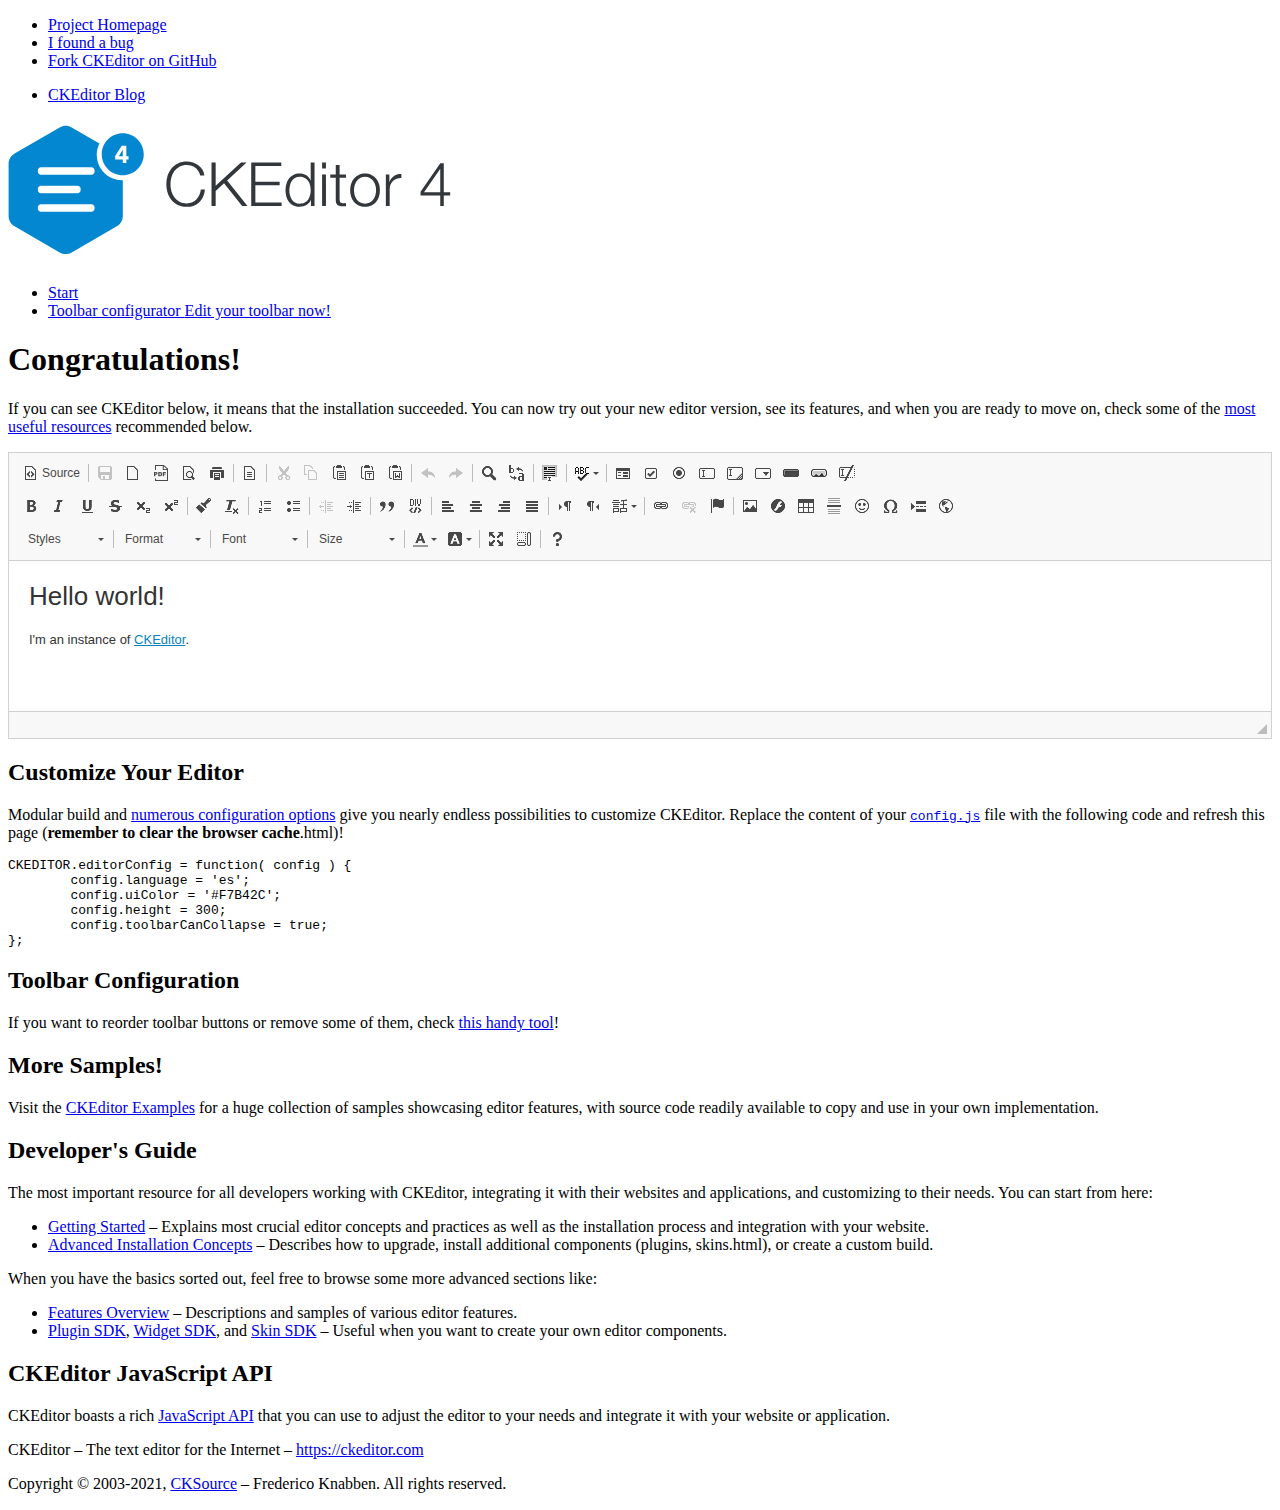
<file: dashboard/assets/js/ckeditor/samples/index.html>
<!DOCTYPE html>
<!--
Copyright (c) 2003-2021, CKSource - Frederico Knabben. All rights reserved.
For licensing, see LICENSE.md or https://ckeditor.com/legal/ckeditor-oss-license
-->
<html lang="en">
<head>
	<meta charset="utf-8">
	<title>CKEditor Sample</title>
	<script src="../ckeditor.js"></script>
	<script src="js/sample.js"></script>
	<!-- <link rel="stylesheet" href="css/samples.css"> -->
	<!-- <link rel="stylesheet" href="toolbarconfigurator/lib/codemirror/neo.css"> -->
	<meta name="viewport" content="width=device-width,initial-scale=1">
	<meta name="description" content="Try the latest sample of CKEditor 4 and learn more about customizing your WYSIWYG editor with endless possibilities.">
</head>
<body id="main">

<nav class="navigation-a">
	<div class="grid-container">
		<ul class="navigation-a-left grid-width-70">
			<li><a href="https://ckeditor.com/ckeditor-4/">Project Homepage</a></li>
			<li><a href="https://github.com/ckeditor/ckeditor4/issues">I found a bug</a></li>
			<li><a href="https://github.com/ckeditor/ckeditor4" class="icon-pos-right icon-navigation-a-github">Fork CKEditor on GitHub</a></li>
		</ul>
		<ul class="navigation-a-right grid-width-30">
			<li><a href="https://ckeditor.com/blog/">CKEditor Blog</a></li>
		</ul>
	</div>
</nav>

<header class="header-a">
	<div class="grid-container">
		<h1 class="header-a-logo grid-width-30">
			<a href="index.html"><img src="img/logo.svg" onerror="this.src='img/logo.png'; this.onerror=null;" alt="CKEditor Sample"></a>
		</h1>

		<nav class="navigation-b grid-width-70">
			<ul>
				<li><a href="index.html" class="button-a button-a-background">Start</a></li>
				<li><a href="toolbarconfigurator/index.html" class="button-a">Toolbar configurator <span class="balloon-a balloon-a-nw">Edit your toolbar now!</span></a></li>
			</ul>
		</nav>
	</div>
</header>

<main>
	<div class="adjoined-top">
		<div class="grid-container">
			<div class="content grid-width-100">
				<h1>Congratulations!</h1>
				<p>
					If you can see CKEditor below, it means that the installation succeeded.
					You can now try out your new editor version, see its features, and when you are ready to move on, check some of the <a href="#sample-customize">most useful resources</a> recommended below.
				</p>
			</div>
		</div>
	</div>
	<div class="adjoined-bottom">
		<div class="grid-container">
			<div class="grid-width-100">
				<div id="editor">
					<h1>Hello world!</h1>
					<p>I'm an instance of <a href="https://ckeditor.com">CKEditor</a>.</p>
				</div>
			</div>
		</div>
	</div>

	<div class="grid-container">
		<div class="content grid-width-100">
			<section id="sample-customize">
				<h2>Customize Your Editor</h2>
				<p>Modular build and <a href="https://ckeditor.com/docs/ckeditor4/latest/guide/dev_configuration.html">numerous configuration options</a> give you nearly endless possibilities to customize CKEditor. Replace the content of your <code><a href="../config.js">config.js</a></code> file with the following code and refresh this page (<strong>remember to clear the browser cache</strong>.html)!</p>
		<pre class="cm-s-neo CodeMirror"><code><span style="padding-right: 0.1px;"><span class="cm-variable">CKEDITOR</span>.<span class="cm-property">editorConfig</span> <span class="cm-operator">=</span> <span class="cm-keyword">function</span>( <span class="cm-def">config</span> ) {</span>
<span style="padding-right: 0.1px;"><span class="cm-tab">	</span><span class="cm-variable-2">config</span>.<span class="cm-property">language</span> <span class="cm-operator">=</span> <span class="cm-string">'es'</span>;</span>
<span style="padding-right: 0.1px;"><span class="cm-tab">	</span><span class="cm-variable-2">config</span>.<span class="cm-property">uiColor</span> <span class="cm-operator">=</span> <span class="cm-string">'#F7B42C'</span>;</span>
<span style="padding-right: 0.1px;"><span class="cm-tab">	</span><span class="cm-variable-2">config</span>.<span class="cm-property">height</span> <span class="cm-operator">=</span> <span class="cm-number">300</span>;</span>
<span style="padding-right: 0.1px;"><span class="cm-tab">	</span><span class="cm-variable-2">config</span>.<span class="cm-property">toolbarCanCollapse</span> <span class="cm-operator">=</span> <span class="cm-atom">true</span>;</span>
<span style="padding-right: 0.1px;">};</span></code></pre>
			</section>

			<section>
				<h2>Toolbar Configuration</h2>
				<p>If you want to reorder toolbar buttons or remove some of them, check <a href="toolbarconfigurator/index.html">this handy tool</a>!</p>
			</section>

			<section>
				<h2>More Samples!</h2>
				<p>Visit the <a href="https://ckeditor.com/docs/ckeditor4/latest/examples/index.html">CKEditor Examples</a> for a huge collection of samples showcasing editor features, with source code readily available to copy and use in your own implementation.</p>
			</section>

			<section>
				<h2>Developer's Guide</h2>
				<p>The most important resource for all developers working with CKEditor, integrating it with their websites and applications, and customizing to their needs. You can start from here:</p>
				<ul>
					<li><a href="https://ckeditor.com/docs/ckeditor4/latest/guide/dev_installation.html">Getting Started</a> &ndash; Explains most crucial editor concepts and practices as well as the installation process and integration with your website.</li>
					<li><a href="https://ckeditor.com/docs/ckeditor4/latest/guide/dev_advanced_installation.html">Advanced Installation Concepts</a> &ndash; Describes how to upgrade, install additional components (plugins, skins.html), or create a custom build.</li>
				</ul>
					<p>When you have the basics sorted out, feel free to browse some more advanced sections like:</p>
				<ul>
					<li><a href="https://ckeditor.com/docs/ckeditor4/latest/features/index.html">Features Overview</a> &ndash; Descriptions and samples of various editor features.</li>
					<li><a href="https://ckeditor.com/docs/ckeditor4/latest/guide/plugin_sdk_intro.html">Plugin SDK</a>, <a href="https://ckeditor.com/docs/ckeditor4/latest/guide/widget_sdk_intro.html">Widget SDK</a>, and <a href="https://ckeditor.com/docs/ckeditor4/latest/guide/skin_sdk_intro.html">Skin SDK</a> &ndash; Useful when you want to create your own editor components.</li>
				</ul>
			</section>

			<section>
				<h2>CKEditor JavaScript API</h2>
				<p>CKEditor boasts a rich <a href="https://ckeditor.com/docs/ckeditor4/latest/api/index.html">JavaScript API</a> that you can use to adjust the editor to your needs and integrate it with your website or application.</p>
			</section>
		</div>
	</div>
</main>

<footer class="footer-a grid-container">
	<div class="grid-container">
		<p class="grid-width-100">
			CKEditor &ndash; The text editor for the Internet &ndash; <a class="samples" href="https://ckeditor.com/">https://ckeditor.com</a>
		</p>
		<p class="grid-width-100" id="copy">
			Copyright &copy; 2003-2021, <a class="samples" href="https://cksource.com/">CKSource</a> &ndash; Frederico Knabben. All rights reserved.
		</p>
	</div>
</footer>
<script>
	initSample();
</script>

</body>
</html>
</file>
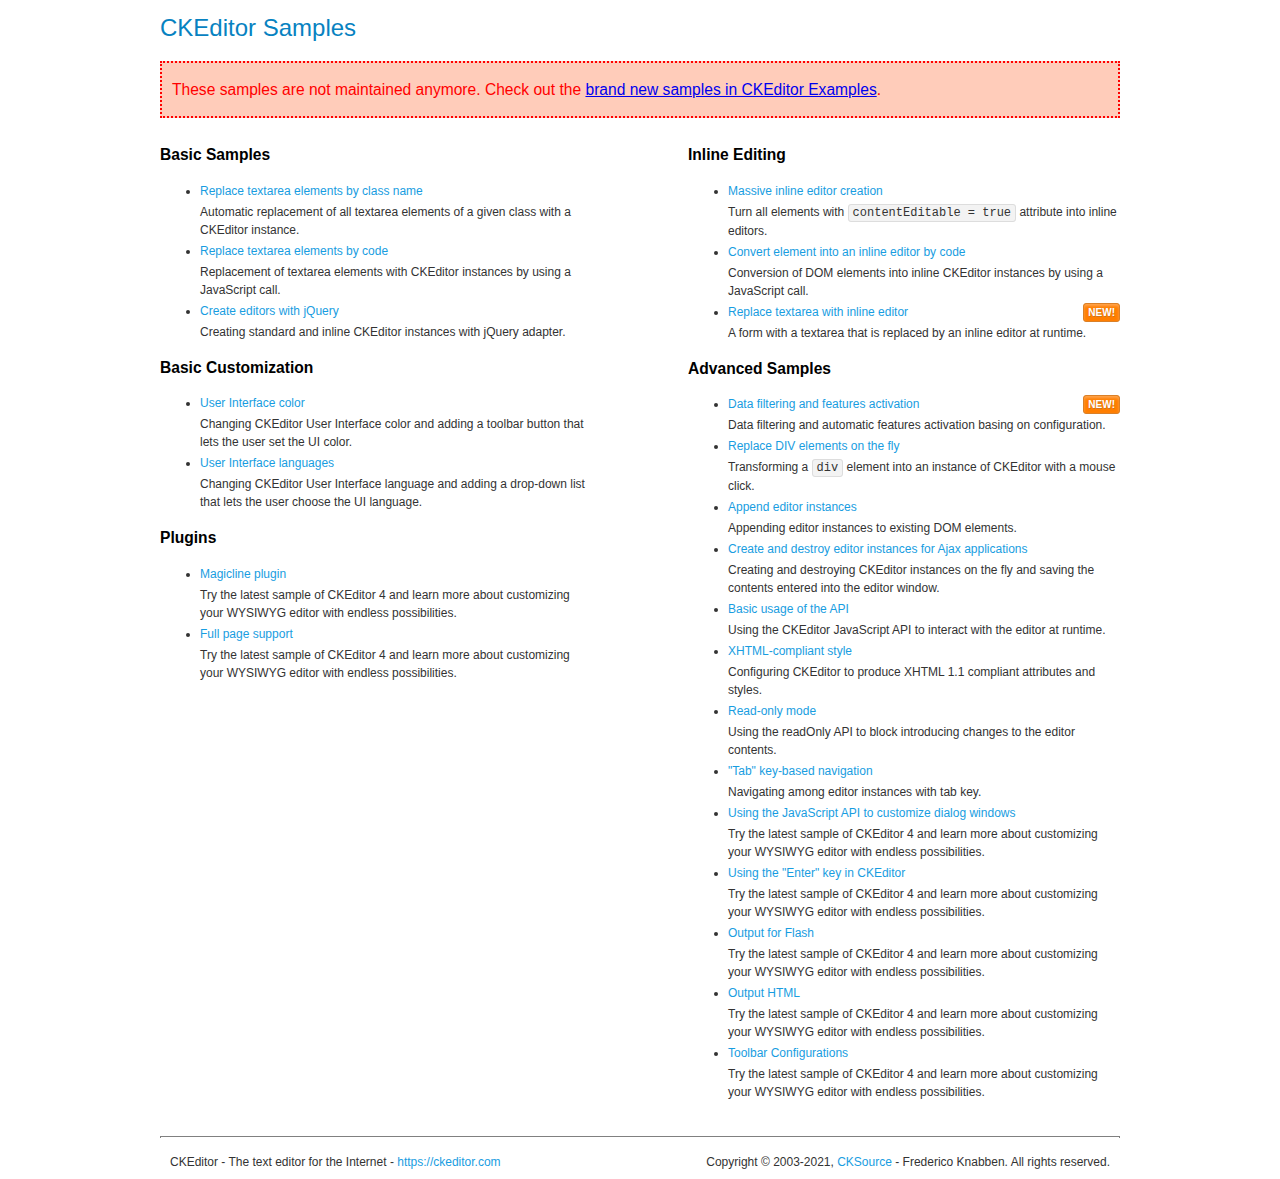
<file: dashboard/assets/js/ckeditor/samples/old/index.html>
<!DOCTYPE html>
<!--
Copyright (c) 2003-2021, CKSource - Frederico Knabben. All rights reserved.
For licensing, see LICENSE.md or https://ckeditor.com/legal/ckeditor-oss-license
-->
<html lang="en">
<head>
	<meta charset="utf-8">
	<title>CKEditor Samples</title>
	<link rel="stylesheet" href="sample.css">
	<meta name="description" content="Try the latest sample of CKEditor 4 and learn more about customizing your WYSIWYG editor with endless possibilities.">
</head>
<body>
	<h1 class="samples">
		CKEditor Samples
	</h1>
	<div class="warning deprecated">
		These samples are not maintained anymore. Check out the <a href="https://ckeditor.com/docs/ckeditor4/latest/examples/index.html">brand new samples in CKEditor Examples</a>.
	</div>
	<div class="twoColumns">
		<div class="twoColumnsLeft">
			<h2 class="samples">
				Basic Samples
			</h2>
			<dl class="samples">
				<dt><a class="samples" href="replacebyclass.html">Replace textarea elements by class name</a></dt>
				<dd>Automatic replacement of all textarea elements of a given class with a CKEditor instance.</dd>

				<dt><a class="samples" href="replacebycode.html">Replace textarea elements by code</a></dt>
				<dd>Replacement of textarea elements with CKEditor instances by using a JavaScript call.</dd>

				<dt><a class="samples" href="jquery.html">Create editors with jQuery</a></dt>
				<dd>Creating standard and inline CKEditor instances with jQuery adapter.</dd>
			</dl>

			<h2 class="samples">
				Basic Customization
			</h2>
			<dl class="samples">
				<dt><a class="samples" href="uicolor.html">User Interface color</a></dt>
				<dd>Changing CKEditor User Interface color and adding a toolbar button that lets the user set the UI color.</dd>

				<dt><a class="samples" href="uilanguages.html">User Interface languages</a></dt>
				<dd>Changing CKEditor User Interface language and adding a drop-down list that lets the user choose the UI language.</dd>
			</dl>


			<h2 class="samples">Plugins</h2>
<dl class="samples">
<dt><a class="samples" href="magicline/magicline.html">Magicline plugin</a></dt>
<dd>Try the latest sample of CKEditor 4 and learn more about customizing your WYSIWYG editor with endless possibilities.</dd>

<dt><a class="samples" href="wysiwygarea/fullpage.html">Full page support</a></dt>
<dd>Try the latest sample of CKEditor 4 and learn more about customizing your WYSIWYG editor with endless possibilities.</dd>
</dl>
		</div>
		<div class="twoColumnsRight">
			<h2 class="samples">
				Inline Editing
			</h2>
			<dl class="samples">
				<dt><a class="samples" href="inlineall.html">Massive inline editor creation</a></dt>
				<dd>Turn all elements with <code>contentEditable = true</code> attribute into inline editors.</dd>

				<dt><a class="samples" href="inlinebycode.html">Convert element into an inline editor by code</a></dt>
				<dd>Conversion of DOM elements into inline CKEditor instances by using a JavaScript call.</dd>

				<dt><a class="samples" href="inlinetextarea.html">Replace textarea with inline editor</a> <span class="new">New!</span></dt>
				<dd>A form with a textarea that is replaced by an inline editor at runtime.</dd>

				
			</dl>

			<h2 class="samples">
				Advanced Samples
			</h2>
			<dl class="samples">
				<dt><a class="samples" href="datafiltering.html">Data filtering and features activation</a> <span class="new">New!</span></dt>
				<dd>Data filtering and automatic features activation basing on configuration.</dd>

				<dt><a class="samples" href="divreplace.html">Replace DIV elements on the fly</a></dt>
				<dd>Transforming a <code>div</code> element into an instance of CKEditor with a mouse click.</dd>

				<dt><a class="samples" href="appendto.html">Append editor instances</a></dt>
				<dd>Appending editor instances to existing DOM elements.</dd>

				<dt><a class="samples" href="ajax.html">Create and destroy editor instances for Ajax applications</a></dt>
				<dd>Creating and destroying CKEditor instances on the fly and saving the contents entered into the editor window.</dd>

				<dt><a class="samples" href="api.html">Basic usage of the API</a></dt>
				<dd>Using the CKEditor JavaScript API to interact with the editor at runtime.</dd>

				<dt><a class="samples" href="xhtmlstyle.html">XHTML-compliant style</a></dt>
				<dd>Configuring CKEditor to produce XHTML 1.1 compliant attributes and styles.</dd>

				<dt><a class="samples" href="readonly.html">Read-only mode</a></dt>
				<dd>Using the readOnly API to block introducing changes to the editor contents.</dd>

				<dt><a class="samples" href="tabindex.html">"Tab" key-based navigation</a></dt>
				<dd>Navigating among editor instances with tab key.</dd>


				
<dt><a class="samples" href="dialog/dialog.html">Using the JavaScript API to customize dialog windows</a></dt>
<dd>Try the latest sample of CKEditor 4 and learn more about customizing your WYSIWYG editor with endless possibilities.</dd>

<dt><a class="samples" href="enterkey/enterkey.html">Using the &quot;Enter&quot; key in CKEditor</a></dt>
<dd>Try the latest sample of CKEditor 4 and learn more about customizing your WYSIWYG editor with endless possibilities.</dd>

<dt><a class="samples" href="htmlwriter/outputforflash.html">Output for Flash</a></dt>
<dd>Try the latest sample of CKEditor 4 and learn more about customizing your WYSIWYG editor with endless possibilities.</dd>

<dt><a class="samples" href="htmlwriter/outputhtml.html">Output HTML</a></dt>
<dd>Try the latest sample of CKEditor 4 and learn more about customizing your WYSIWYG editor with endless possibilities.</dd>

<dt><a class="samples" href="toolbar/toolbar.html">Toolbar Configurations</a></dt>
<dd>Try the latest sample of CKEditor 4 and learn more about customizing your WYSIWYG editor with endless possibilities.</dd>

			</dl>
		</div>
	</div>
	<div id="footer">
		<hr>
		<p>
			CKEditor - The text editor for the Internet - <a class="samples" href="https://ckeditor.com/">https://ckeditor.com</a>
		</p>
		<p id="copy">
			Copyright &copy; 2003-2021, <a class="samples" href="https://cksource.com/">CKSource</a> - Frederico Knabben. All rights reserved.
		</p>
	</div>
</body>
</html>
</file>
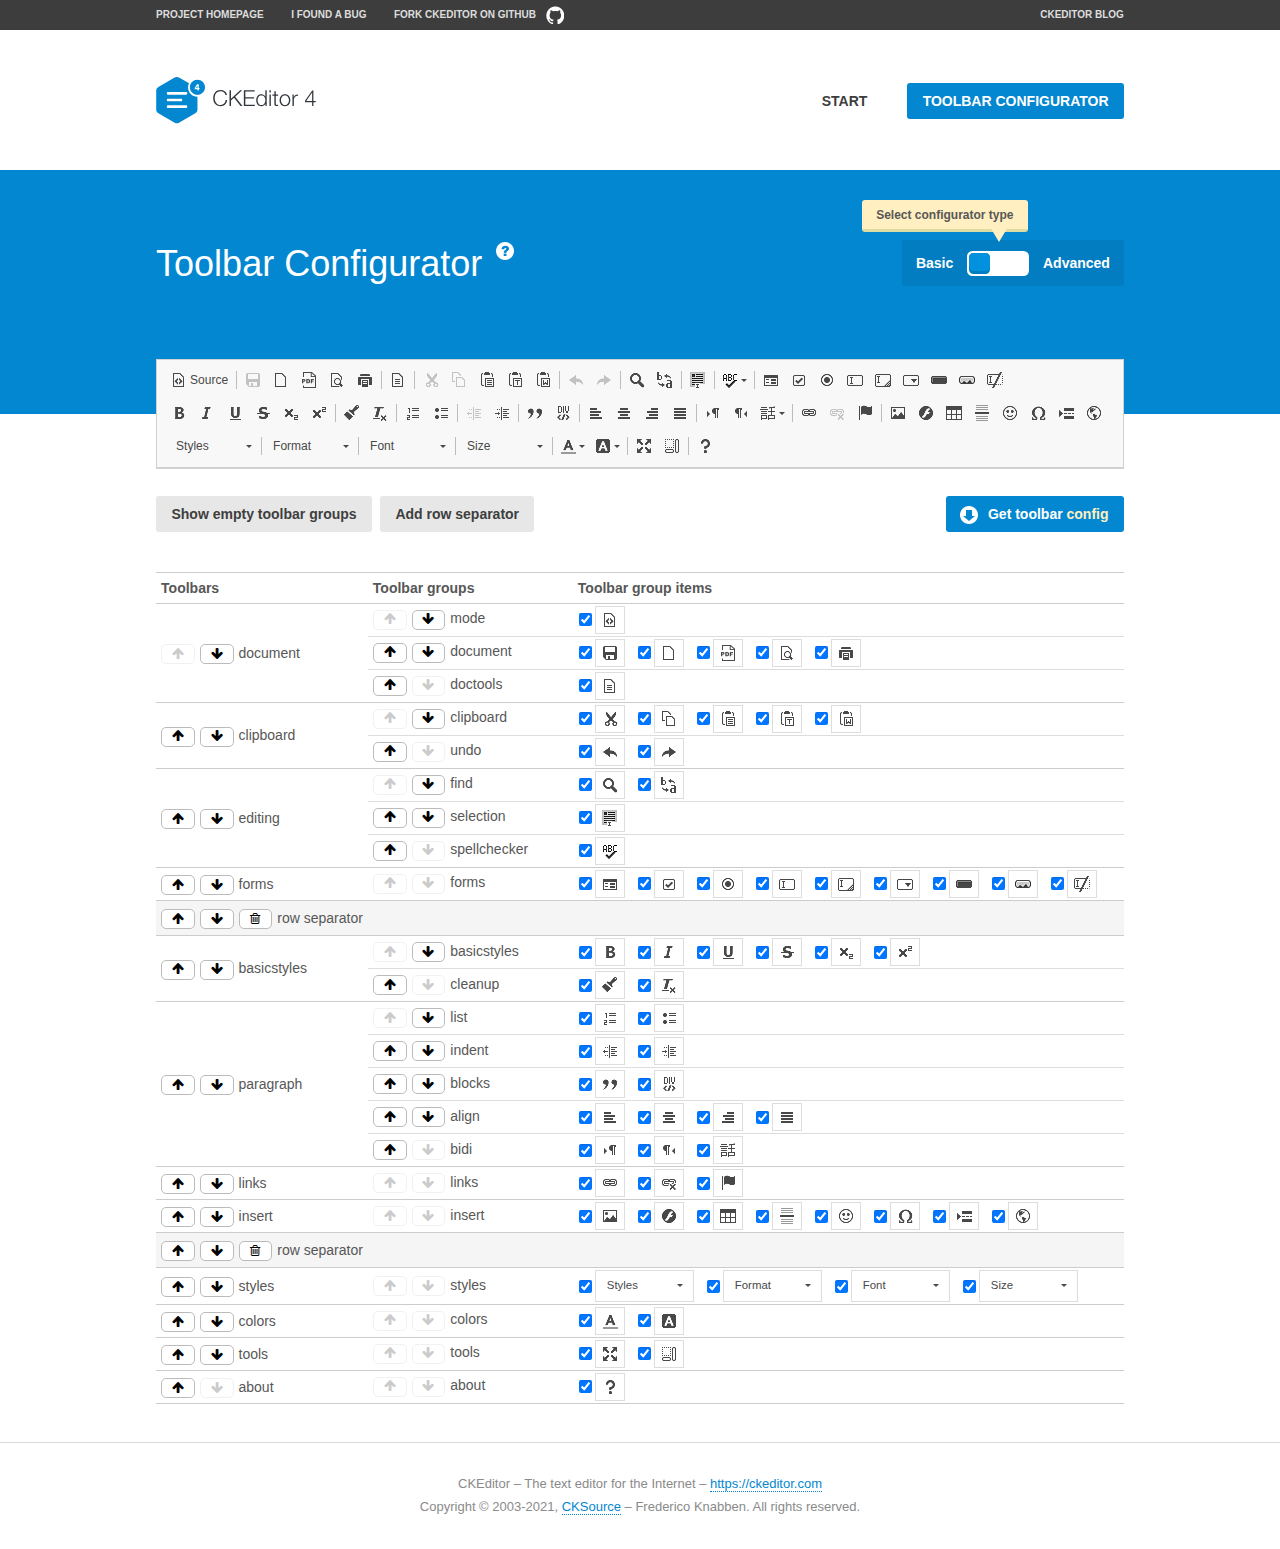
<file: dashboard/assets/js/ckeditor/samples/toolbarconfigurator/index.html>
<!DOCTYPE html>
<!--
Copyright (c) 2003-2021, CKSource - Frederico Knabben. All rights reserved.
For licensing, see LICENSE.md or https://ckeditor.com/legal/ckeditor-oss-license
-->
<!--[if IE 8]><html class="ie8"><![endif]-->
<!--[if gt IE 8]><html><![endif]-->
<!--[if !IE]><!--><html lang="en"><!--<![endif]-->
<head>
	<meta charset="utf-8">
	<title>Toolbar Configurator</title>
	<script src="../../ckeditor.js"></script>
	<script>
		if ( CKEDITOR.env.ie && CKEDITOR.env.version < 9 )
			CKEDITOR.tools.enableHtml5Elements( document );
	</script>
	<link rel="stylesheet" href="lib/codemirror/codemirror.css">
	<link rel="stylesheet" href="lib/codemirror/show-hint.css">
	<link rel="stylesheet" href="lib/codemirror/neo.css">
	<link rel="stylesheet" href="css/fontello.css">
	<link rel="stylesheet" href="../css/samples.css">
	<meta name="description" content="Try the latest sample of CKEditor 4 and learn more about customizing your WYSIWYG editor with endless possibilities.">
</head>
<body id="toolbar">

<nav class="navigation-a">
	<div class="grid-container">
		<ul class="navigation-a-left grid-width-70">
			<li><a href="https://ckeditor.com/ckeditor-4/">Project Homepage</a></li>
			<li><a href="https://github.com/ckeditor/ckeditor4/issues">I found a bug</a></li>
			<li><a href="https://github.com/ckeditor/ckeditor4" class="icon-pos-right icon-navigation-a-github">Fork CKEditor on GitHub</a></li>
		</ul>
		<ul class="navigation-a-right grid-width-30">
			<li><a href="https://ckeditor.com/blog/">CKEditor Blog</a></li>
		</ul>
	</div>
</nav>

<header class="header-a">
	<div class="grid-container">
		<h1 class="header-a-logo grid-width-30">
			<a href="../index.html"><img src="../img/logo.svg" onerror="this.src='../img/logo.png'; this.onerror=null;" alt="CKEditor Logo"></a>
		</h1>
		<nav class="navigation-b grid-width-70">
			<ul>
				<li><a href="../index.html"  class="button-a">Start</a></li>
				<li><a href="index.html"  class="button-a button-a-background">Toolbar configurator</a></li>
			</ul>
		</nav>
	</div>
</header>

<main>
	<div class="adjoined-top">
		<div class="grid-container">
			<div class="content grid-width-100">
				<div class="grid-container-nested">
					<h1 class="grid-width-60">
						Toolbar Configurator
						<a href="#help-content" type="button" title="Configurator help" id="help" class="button-a button-a-background button-a-no-text icon-pos-left icon-question-mark">Help</a>
					</h1>

					<div class="grid-width-40 grid-switch-magic">
						<div class="switch">
							<span class="balloon-a balloon-a-se">Select configurator type</span>
							<input type="radio" name="radio" data-num="1" id="radio-basic" />
							<input type="radio" name="radio" data-num="2" id="radio-advanced" />
							<label data-for="1" for="radio-basic">Basic</label>
							<span class="switch-inner">
								<span class="handler"></span>
							</span>
							<label data-for="2" for="radio-advanced">Advanced</label>
						</div>
					</div>
				</div>
			</div>
		</div>
	</div>
	<div class="adjoined-bottom">
		<div class="grid-container">
			<div class="grid-width-100">
				<div class="editors-container">
					<div id="editor-basic"></div>
					<div id="editor-advanced"></div>
				</div>
			</div>
		</div>
	</div>

	<div class="grid-container configurator">
		<div class="content grid-width-100">
			<div class="configurator">
				<div>
					<div id="toolbarModifierWrapper"></div>
				</div>
			</div>
		</div>
	</div>

	<div id="help-content">
		<div class="grid-container">
			<div class="grid-width-100">
				<h2>What Am I Doing Here?</h2>

				<div class="grid-container grid-container-nested">
					<div class="basic">
						<div class="grid-width-50">
							<p>Arrange <a href="https://ckeditor.com/docs/ckeditor4/latest/api/CKEDITOR_config.html#cfg-toolbarGroups">toolbar groups</a>, toggle <a href="https://ckeditor.com/docs/ckeditor4/latest/api/CKEDITOR_config.html#cfg-removeButtons">button visibility</a> according to your needs and get your toolbar configuration.</p>
							<p>You can replace the content of the <a href="../../config.js"><code>config.js</code></a> file with the generated configuration. If you already set some configuration options you will need to merge both configurations.</p>
						</div>
						<div class="grid-width-50">
							<p>Read more about different ways of <a href="https://ckeditor.com/docs/ckeditor4/latest/guide/dev_configuration.html">setting configuration</a> and do not forget about <strong>clearing browser cache</strong>.</p>
							<p>Arranging toolbar groups is the recommended way of configuring the toolbar, but if you need more freedom you can use the <a href="#advanced">advanced configurator</a>.</p>
						</div>
					</div>
					<div class="advanced" style="display: none;">
						<div class="grid-width-50">
							<p>With this code editor you can edit your <a href="https://ckeditor.com/docs/ckeditor4/latest/api/CKEDITOR_config.html#cfg-toolbar">toolbar configuration</a> live.</p>
							<p>You can replace the content of the <a href="../../config.js"><code>config.js</code></a> file with the generated configuration. If you already set some configuration options you will need to merge both configurations.</p>
						</div>
						<div class="grid-width-50">
							<p>Read more about different ways of <a href="https://ckeditor.com/docs/ckeditor4/latest/guide/dev_configuration.html">setting configuration</a> and do not forget about <strong>clearing browser cache</strong>.</p>
						</div>
					</div>
				</div>

				<p class="grid-container grid-container-nested">
					<button type="button" class="help-content-close grid-width-100 button-a button-a-background">Got it. Let's play!</button>
				</p>
			</div>
		</div>
	</div>
</main>

<footer class="footer-a grid-container">
	<p class="grid-width-100">
		CKEditor &ndash; The text editor for the Internet &ndash; <a class="samples" href="https://ckeditor.com/">https://ckeditor.com</a>
	</p>
	<p class="grid-width-100" id="copy">
		Copyright &copy; 2003-2021, <a class="samples" href="https://cksource.com/">CKSource</a> &ndash; Frederico Knabben. All rights reserved.
	</p>
</footer>

<script src="lib/codemirror/codemirror.js"></script>
<script src="lib/codemirror/javascript.js"></script>
<script src="lib/codemirror/show-hint.js"></script>

<script src="js/fulltoolbareditor.js"></script>
<script src="js/abstracttoolbarmodifier.js"></script>
<script src="js/toolbarmodifier.js"></script>
<script src="js/toolbartextmodifier.js"></script>
<script src="../js/sf.js"></script>

<script>
	( function() {
		'use strict';

		var mode = ( window.location.hash.substr( 1 ) === 'advanced' ) ? 'advanced' : 'basic',
			configuratorSection = CKEDITOR.document.findOne( 'main > .grid-container.configurator' ),
			basicInstruction = CKEDITOR.document.findOne( '#help-content .basic' ),
			advancedInstruction = CKEDITOR.document.findOne( '#help-content .advanced' ),

			// Configurator mode switcher.
			modeSwitchBasic = CKEDITOR.document.getById( 'radio-basic' ),
			modeSwitchAdvanced = CKEDITOR.document.getById( 'radio-advanced' );

		// Initial setup
		function updateSwitcher() {
			if ( mode === 'advanced' ) {
				modeSwitchAdvanced.$.checked = true;
			} else {
				modeSwitchBasic.$.checked = true;
			}
		}

		updateSwitcher();

		CKEDITOR.document.getWindow().on( 'hashchange', function( e ) {
			var hash = window.location.hash.substr( 1 );
			if ( !( hash === 'advanced' || hash === 'basic' ) ) {
				return;
			}
			mode = hash;
			onToolbarsDone( mode );
		} );

		CKEDITOR.document.getWindow().on( 'resize', function() {
			updateToolbar( ( mode === 'basic' ? toolbarModifier : toolbarTextModifier )[ 'editorInstance' ] );
		} );

		function onRefresh( modifier ) {
			modifier = modifier || this;

			if ( mode === 'basic' && modifier instanceof ToolbarConfigurator.ToolbarTextModifier ) {
				return;
			}

			// CodeMirror container becomes visible, so we need to refresh and to avoid rendering problems.
			if ( mode === 'advanced' && modifier instanceof ToolbarConfigurator.ToolbarTextModifier ) {
				modifier.codeContainer.refresh();
			}

			updateToolbar( modifier.editorInstance );
		}

		function updateToolbar( editor ) {
			var editorContainer = editor.container;

			// Not always editor is loaded.
			if ( !editorContainer ) {
				return;
			}

			var displayStyle = editorContainer.getStyle( 'display' );

			editorContainer.setStyle( 'display', 'block' );

			var newHeight = editorContainer.getSize( 'height' );

			var newMarginTop = parseInt( editorContainer.getComputedStyle( 'margin-top' ), 10 );
			newMarginTop = ( isNaN( newMarginTop ) ? 0 : Number( newMarginTop ) );

			var newMarginBottom = parseInt( editorContainer.getComputedStyle( 'margin-bottom' ), 10 );
			newMarginBottom = ( isNaN( newMarginBottom ) ? 0 : Number( newMarginBottom ) );

			var result = newHeight + newMarginTop + newMarginBottom;

			editorContainer.setStyle( 'display', displayStyle );

			editor.container.getAscendant( 'div' ).setStyle( 'height', result + 'px' );
		}

		var toolbarModifier = new ToolbarConfigurator.ToolbarModifier( 'editor-basic' );

		var done = 0;
		toolbarModifier.init( onToolbarInit );
		toolbarModifier.onRefresh = onRefresh;

		CKEDITOR.document.getById( 'toolbarModifierWrapper' ).append( toolbarModifier.mainContainer );

		var toolbarTextModifier = new ToolbarConfigurator.ToolbarTextModifier( 'editor-advanced' );
		toolbarTextModifier.init( onToolbarInit );
		toolbarTextModifier.onRefresh = onRefresh;

		function onToolbarInit() {
			if ( ++done === 2 ) {
				onToolbarsDone();

				positionSticky.watch( CKEDITOR.document.findOne( '.toolbar' ), function() {
					return mode === 'advanced';
				} );
			}
		}

		function onToolbarsDone() {
			if ( mode === 'basic' ) {
				toggleModeBasic( false );
			} else {
				toggleModeAdvanced( false );
			}

			updateSwitcher();

			setTimeout( function() {
				CKEDITOR.document.findOne( '.editors-container' ).addClass( 'active' );
				CKEDITOR.document.findOne( '#toolbarModifierWrapper' ).addClass( 'active' );
			}, 200 );
		}

		CKEDITOR.document.getById( 'toolbarModifierWrapper' ).append( toolbarTextModifier.mainContainer );

		function toogleModeSwitch( onElement, offElement, onModifier, offModifier ) {
			onElement.addClass( 'fancy-button-active' );
			offElement.removeClass( 'fancy-button-active' );

			onModifier.showUI();
			offModifier.hideUI();
		}

		function toggleModeBasic( callOnRefresh ) {
			callOnRefresh = ( callOnRefresh !== false );
			mode = 'basic';
			window.location.hash = '#basic';
			toogleModeSwitch( modeSwitchBasic, modeSwitchAdvanced, toolbarModifier, toolbarTextModifier );

			configuratorSection.removeClass( 'freed-width' );
			basicInstruction.show();
			advancedInstruction.hide();

			callOnRefresh && onRefresh( toolbarModifier );
		}

		function toggleModeAdvanced( callOnRefresh ) {
			callOnRefresh = ( callOnRefresh !== false );
			mode = 'advanced';
			window.location.hash = '#advanced';
			toogleModeSwitch( modeSwitchAdvanced, modeSwitchBasic, toolbarTextModifier, toolbarModifier );

			configuratorSection.addClass( 'freed-width' );
			advancedInstruction.show();
			basicInstruction.hide();

			callOnRefresh && onRefresh( toolbarTextModifier );
		}

		modeSwitchBasic.on( 'click', toggleModeBasic );
		modeSwitchAdvanced.on( 'click', toggleModeAdvanced );

		//
		// Position:sticky for the toolbar.
		//

		// Will make elements behave like they were styled with position:sticky.
		var positionSticky = {
			// Store object: {
			// 		element: CKEDITOR.dom.element, // Element which will float.
			// 		placeholder: CKEDITOR.dom.element, // Placeholder which is place to prevent page bounce.
			// 		isFixed: boolean // Whether element float now.
			// }
			watched: [],

			active: [],

			staticContainer: null,

			init: function() {
				var element = CKEDITOR.dom.element.createFromHtml(
					'<div class="staticContainer">' +
						'<div class="grid-container" >' +
							'<div class="grid-width-100">' +
								'<div class="inner"></div>' +
							'</div>' +
						'</div>' +
					'</div>' );

				this.staticContainer = element.findOne( '.inner' );

				CKEDITOR.document.getBody().append( element );
			},

			watch: function( element, preventFunc ) {
				this.watched.push( {
					element: element,
					placeholder: new CKEDITOR.dom.element( 'div' ),
					isFixed: false,
					preventFunc: preventFunc
				} );
			},

			checkAll: function() {
				for ( var i = 0; i < this.watched.length; i++ ) {
					this.check( this.watched[ i ] );
				}
			},

			check: function( element ) {
				var isFixed = element.isFixed;
				var shouldBeFixed = this.shouldBeFixed( element );

				// Nothing to be done.
				if ( isFixed === shouldBeFixed ) {
					return;
				}

				var placeholder = element.placeholder;

				if ( isFixed ) {
					// Unfixing.

					element.element.insertBefore( placeholder );
					placeholder.remove();

					element.element.removeStyle( 'margin' );

					this.active.splice( CKEDITOR.tools.indexOf( this.active, element ), 1 );

				} else {
					// Fixing.
					placeholder.setStyle( 'width', element.element.getSize( 'width' ) + 'px' );
					placeholder.setStyle( 'height', element.element.getSize( 'height' ) + 'px' );
					placeholder.setStyle( 'margin-bottom', element.element.getComputedStyle( 'margin-bottom' ) );
					placeholder.setStyle( 'display', element.element.getComputedStyle( 'display' ) );
					placeholder.insertAfter( element.element );

					this.staticContainer.append( element.element );

					this.active.push( element );
				}

				element.isFixed = !element.isFixed;
			},

			shouldBeFixed: function( element ) {
				if ( element.preventFunc && element.preventFunc() ) {
					return false;
				}

				// If element is already fixed we are checking it's placeholder.
				var related = ( element.isFixed ? element.placeholder : element.element ),
					clientRect = related.$.getBoundingClientRect(),
					staticHeight = this.staticContainer.getSize('height' ),
					elemHeight = element.element.getSize( 'height' );

				if ( element.isFixed ) {
					return ( clientRect.top + elemHeight < staticHeight );
				} else {
					return ( clientRect.top < staticHeight );
				}
			}
		};

		positionSticky.init();

		CKEDITOR.document.getWindow().on( 'scroll',
			CKEDITOR.tools.eventsBuffer( 100, positionSticky.checkAll, positionSticky ).input
		);

		// Make the toolbar sticky.
		positionSticky.watch( CKEDITOR.document.findOne( '.editors-container' ) );

		// Help button and help-content.
		( function() {
			var helpButton = CKEDITOR.document.getById( 'help' ),
				helpContent = CKEDITOR.document.getById( 'help-content' );

			// Don't show help button on IE8 because it's unsupported by Pico Modal.
			if ( CKEDITOR.env.ie && CKEDITOR.env.version == 8 ) {
				helpButton.hide();
			} else {
				// Display help modal when the button is clicked.
				helpButton.on( 'click', function( evt ) {
					SF.modal( {
						// Clone modal content from DOM.
						content: helpContent.getHtml(),

						afterCreate: function( modal ) {
							// Enable modal content button to close the modal.
							new CKEDITOR.dom.element( modal.modalElem() ).findOne( '.help-content-close' ).once( 'click', modal.close );
						}
					} ).show();
				} );
			}
		} )();
	} )();
</script>
</body>
</html>
</file>
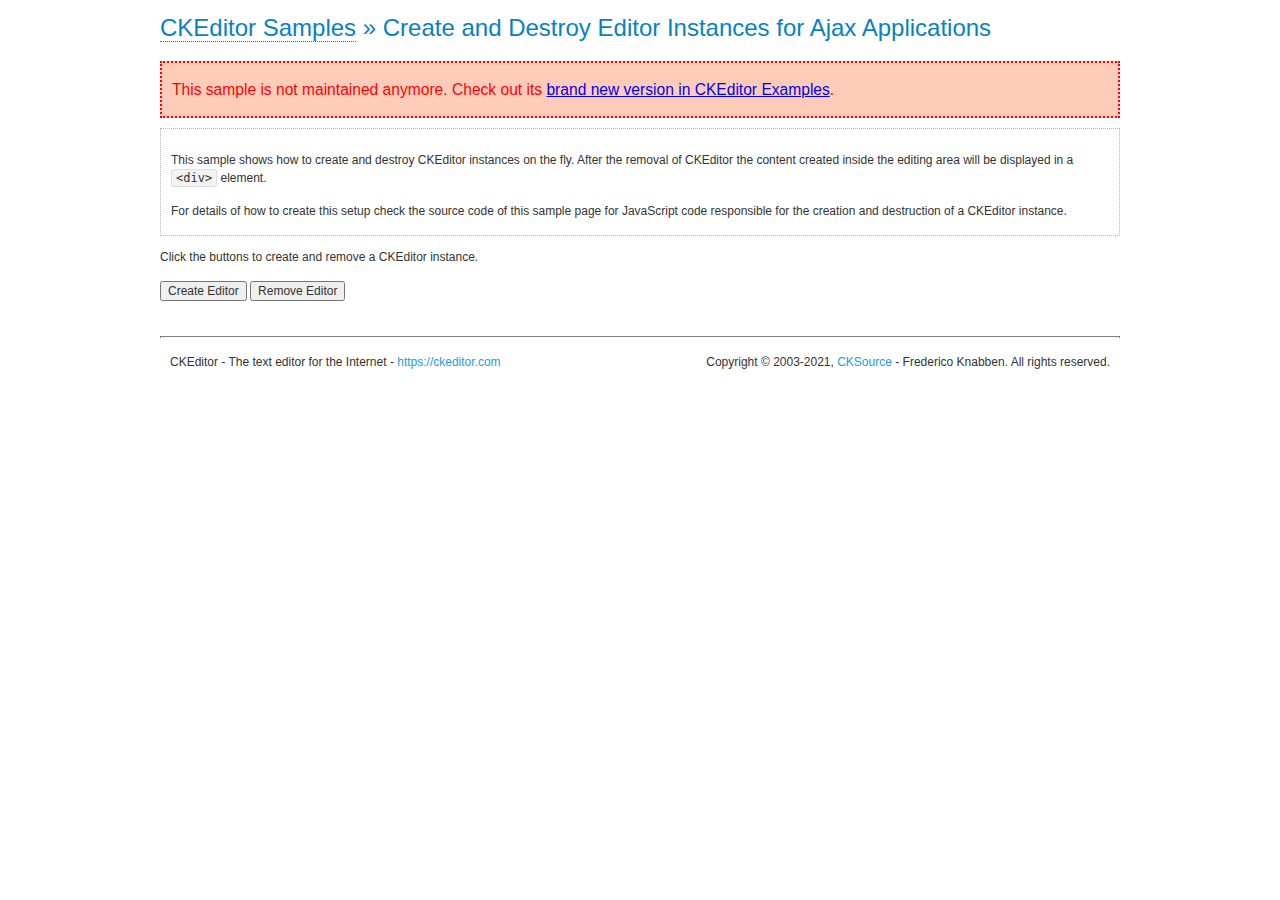
<file: dashboard/assets/js/ckeditor/samples/old/ajax.html>
<!DOCTYPE html>
<!--
Copyright (c) 2003-2021, CKSource - Frederico Knabben. All rights reserved.
For licensing, see LICENSE.md or https://ckeditor.com/legal/ckeditor-oss-license
-->
<html lang="en">
<head>
	<meta charset="utf-8">
	<title>Ajax &mdash; CKEditor Sample</title>
	<script src="../../ckeditor.js"></script>
	<link rel="stylesheet" href="sample.css">
	<meta name="description" content="Try the latest sample of CKEditor 4 and learn more about customizing your WYSIWYG editor with endless possibilities.">
	<script>

		var editor, html = '';

		function createEditor() {
			if ( editor )
				return;

			// Create a new editor inside the <div id="editor">, setting its value to html
			var config = {};
			editor = CKEDITOR.appendTo( 'editor', config, html );
		}

		function removeEditor() {
			if ( !editor )
				return;

			// Retrieve the editor contents. In an Ajax application, this data would be
			// sent to the server or used in any other way.
			document.getElementById( 'editorcontents' ).innerHTML = html = editor.getData();
			document.getElementById( 'contents' ).style.display = '';

			// Destroy the editor.
			editor.destroy();
			editor = null;
		}

	</script>
</head>
<body>
	<h1 class="samples">
		<a href="index.html">CKEditor Samples</a> &raquo; Create and Destroy Editor Instances for Ajax Applications
	</h1>
	<div class="warning deprecated">
		This sample is not maintained anymore. Check out its <a href="https://ckeditor.com/docs/ckeditor4/latest/examples/saveajax.html">brand new version in CKEditor Examples</a>.
	</div>
	<div class="description">
		<p>
			This sample shows how to create and destroy CKEditor instances on the fly. After the removal of CKEditor the content created inside the editing
			area will be displayed in a <code>&lt;div&gt;</code> element.
		</p>
		<p>
			For details of how to create this setup check the source code of this sample page
			for JavaScript code responsible for the creation and destruction of a CKEditor instance.
		</p>
	</div>
	<p>Click the buttons to create and remove a CKEditor instance.</p>
	<p>
		<input onclick="createEditor();" type="button" value="Create Editor">
		<input onclick="removeEditor();" type="button" value="Remove Editor">
	</p>
	<!-- This div will hold the editor. -->
	<div id="editor">
	</div>
	<div id="contents" style="display: none">
		<p>
			Edited Contents:
		</p>
		<!-- This div will be used to display the editor contents. -->
		<div id="editorcontents">
		</div>
	</div>
	<div id="footer">
		<hr>
		<p>
			CKEditor - The text editor for the Internet - <a class="samples" href="https://ckeditor.com/">https://ckeditor.com</a>
		</p>
		<p id="copy">
			Copyright &copy; 2003-2021, <a class="samples" href="https://cksource.com/">CKSource</a> - Frederico
			Knabben. All rights reserved.
		</p>
	</div>
</body>
</html>
</file>
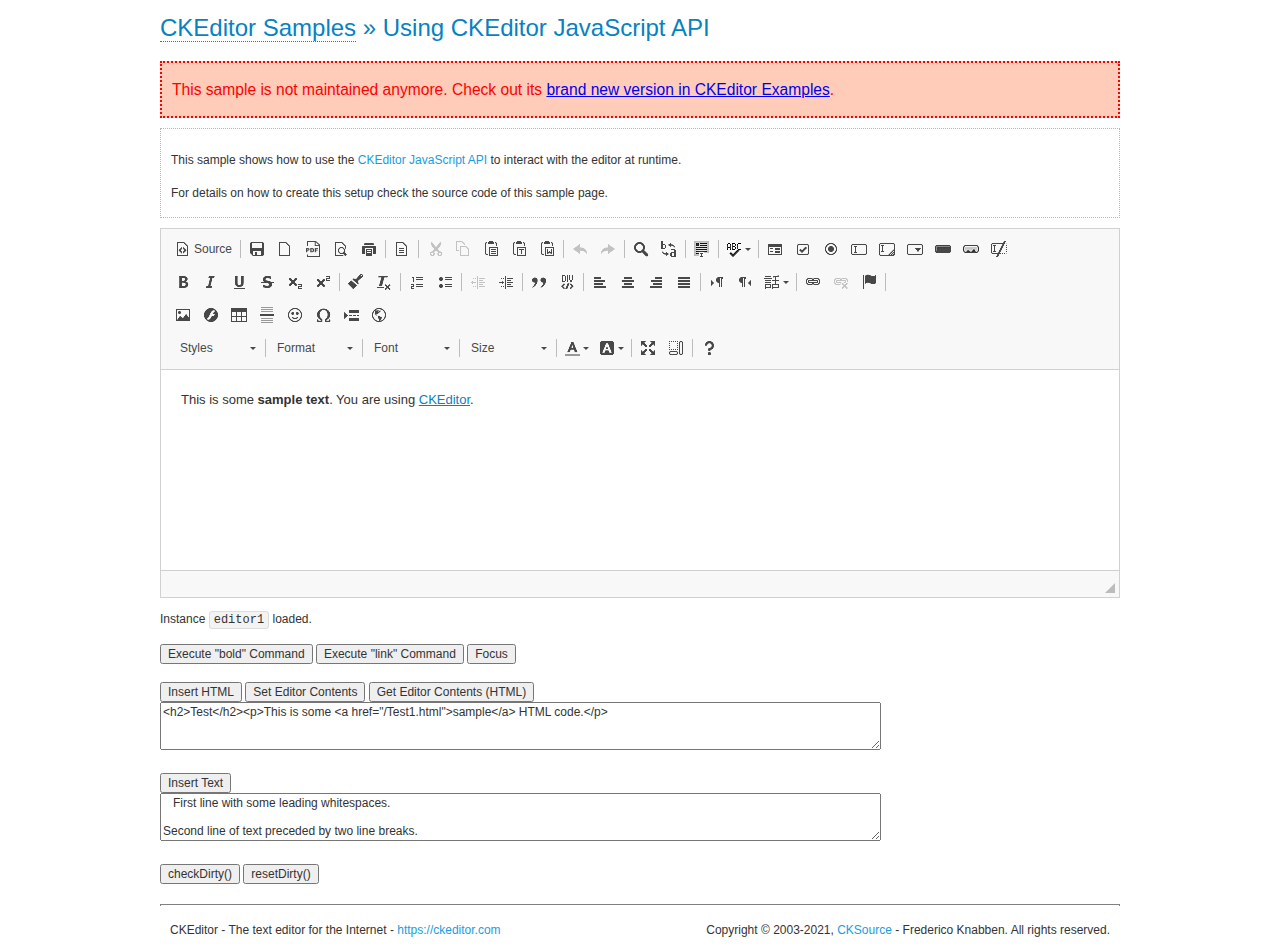
<file: dashboard/assets/js/ckeditor/samples/old/api.html>
<!DOCTYPE html>
<!--
Copyright (c) 2003-2021, CKSource - Frederico Knabben. All rights reserved.
For licensing, see LICENSE.md or https://ckeditor.com/legal/ckeditor-oss-license
-->
<html lang="en">
<head>
	<meta charset="utf-8">
	<title>API Usage &mdash; CKEditor Sample</title>
	<script src="../../ckeditor.js"></script>
	<link href="sample.css" rel="stylesheet">
	<meta name="description" content="Try the latest sample of CKEditor 4 and learn more about customizing your WYSIWYG editor with endless possibilities.">
	<script>

// The instanceReady event is fired, when an instance of CKEditor has finished
// its initialization.
CKEDITOR.on( 'instanceReady', function( ev ) {
	// Show the editor name and description in the browser status bar.
	document.getElementById( 'eMessage' ).innerHTML = 'Instance <code>' + ev.editor.name + '<\/code> loaded.';

	// Show this sample buttons.
	document.getElementById( 'eButtons' ).style.display = 'block';
});

function InsertHTML() {
	// Get the editor instance that we want to interact with.
	var editor = CKEDITOR.instances.editor1;
	var value = document.getElementById( 'htmlArea' ).value;

	// Check the active editing mode.
	if ( editor.mode == 'wysiwyg' )
	{
		// Insert HTML code.
		// https://ckeditor.com/docs/ckeditor4/latest/api/CKEDITOR_editor.html#method-insertHtml
		editor.insertHtml( value );
	}
	else
		alert( 'You must be in WYSIWYG mode!' );
}

function InsertText() {
	// Get the editor instance that we want to interact with.
	var editor = CKEDITOR.instances.editor1;
	var value = document.getElementById( 'txtArea' ).value;

	// Check the active editing mode.
	if ( editor.mode == 'wysiwyg' )
	{
		// Insert as plain text.
		// https://ckeditor.com/docs/ckeditor4/latest/api/CKEDITOR_editor.html#method-insertText
		editor.insertText( value );
	}
	else
		alert( 'You must be in WYSIWYG mode!' );
}

function SetContents() {
	// Get the editor instance that we want to interact with.
	var editor = CKEDITOR.instances.editor1;
	var value = document.getElementById( 'htmlArea' ).value;

	// Set editor contents (replace current contents).
	// https://ckeditor.com/docs/ckeditor4/latest/api/CKEDITOR_editor.html#method-setData
	editor.setData( value );
}

function GetContents() {
	// Get the editor instance that you want to interact with.
	var editor = CKEDITOR.instances.editor1;

	// Get editor contents
	// https://ckeditor.com/docs/ckeditor4/latest/api/CKEDITOR_editor.html#method-getData
	alert( editor.getData() );
}

function ExecuteCommand( commandName ) {
	// Get the editor instance that we want to interact with.
	var editor = CKEDITOR.instances.editor1;

	// Check the active editing mode.
	if ( editor.mode == 'wysiwyg' )
	{
		// Execute the command.
		// https://ckeditor.com/docs/ckeditor4/latest/api/CKEDITOR_editor.html#method-execCommand
		editor.execCommand( commandName );
	}
	else
		alert( 'You must be in WYSIWYG mode!' );
}

function CheckDirty() {
	// Get the editor instance that we want to interact with.
	var editor = CKEDITOR.instances.editor1;
	// Checks whether the current editor contents present changes when compared
	// to the contents loaded into the editor at startup
	// https://ckeditor.com/docs/ckeditor4/latest/api/CKEDITOR_editor.html#method-checkDirty
	alert( editor.checkDirty() );
}

function ResetDirty() {
	// Get the editor instance that we want to interact with.
	var editor = CKEDITOR.instances.editor1;
	// Resets the "dirty state" of the editor (see CheckDirty())
	// https://ckeditor.com/docs/ckeditor4/latest/api/CKEDITOR_editor.html#method-resetDirty
	editor.resetDirty();
	alert( 'The "IsDirty" status has been reset' );
}

function Focus() {
	CKEDITOR.instances.editor1.focus();
}

function onFocus() {
	document.getElementById( 'eMessage' ).innerHTML = '<b>' + this.name + ' is focused </b>';
}

function onBlur() {
	document.getElementById( 'eMessage' ).innerHTML = this.name + ' lost focus';
}

	</script>

</head>
<body>
	<h1 class="samples">
		<a href="index.html">CKEditor Samples</a> &raquo; Using CKEditor JavaScript API
	</h1>
	<div class="warning deprecated">
		This sample is not maintained anymore. Check out its <a href="https://ckeditor.com/docs/ckeditor4/latest/examples/api.html">brand new version in CKEditor Examples</a>.
	</div>
	<div class="description">
	<p>
		This sample shows how to use the
		<a class="samples" href="https://ckeditor.com/docs/ckeditor4/latest/api/CKEDITOR_editor.html">CKEditor JavaScript API</a>
		to interact with the editor at runtime.
	</p>
	<p>
		For details on how to create this setup check the source code of this sample page.
	</p>
	</div>

	<!-- This <div> holds alert messages to be display in the sample page. -->
	<div id="alerts">
		<noscript>
			<p>
				<strong>CKEditor requires JavaScript to run</strong>. In a browser with no JavaScript
				support, like yours, you should still see the contents (HTML data) and you should
				be able to edit it normally, without a rich editor interface.
			</p>
		</noscript>
	</div>
	<form action="../../../samples/sample_posteddata.php" method="post">
		<textarea cols="100" id="editor1" name="editor1" rows="10">&lt;p&gt;This is some &lt;strong&gt;sample text&lt;/strong&gt;. You are using &lt;a href="https://ckeditor.com/"&gt;CKEditor&lt;/a&gt;.&lt;/p&gt;</textarea>

		<script>
			// Replace the <textarea id="editor1"> with an CKEditor instance.
			CKEDITOR.replace( 'editor1', {
				on: {
					focus: onFocus,
					blur: onBlur,

					// Check for availability of corresponding plugins.
					pluginsLoaded: function( evt ) {
						var doc = CKEDITOR.document, ed = evt.editor;
						if ( !ed.getCommand( 'bold' ) )
							doc.getById( 'exec-bold' ).hide();
						if ( !ed.getCommand( 'link' ) )
							doc.getById( 'exec-link' ).hide();
					}
				}
			});
		</script>

		<p id="eMessage">
		</p>

		<div id="eButtons" style="display: none">
			<input id="exec-bold" onclick="ExecuteCommand('bold');" type="button" value="Execute &quot;bold&quot; Command">
			<input id="exec-link" onclick="ExecuteCommand('link');" type="button" value="Execute &quot;link&quot; Command">
			<input onclick="Focus();" type="button" value="Focus">
			<br><br>
			<input onclick="InsertHTML();" type="button" value="Insert HTML">
			<input onclick="SetContents();" type="button" value="Set Editor Contents">
			<input onclick="GetContents();" type="button" value="Get Editor Contents (HTML)">
			<br>
			<textarea cols="100" id="htmlArea" rows="3">&lt;h2&gt;Test&lt;/h2&gt;&lt;p&gt;This is some &lt;a href="/Test1.html"&gt;sample&lt;/a&gt; HTML code.&lt;/p&gt;</textarea>
			<br>
			<br>
			<input onclick="InsertText();" type="button" value="Insert Text">
			<br>
			<textarea cols="100" id="txtArea" rows="3">   First line with some leading whitespaces.

Second line of text preceded by two line breaks.</textarea>
			<br>
			<br>
			<input onclick="CheckDirty();" type="button" value="checkDirty()">
			<input onclick="ResetDirty();" type="button" value="resetDirty()">
		</div>
	</form>
	<div id="footer">
		<hr>
		<p>
			CKEditor - The text editor for the Internet - <a class="samples" href="https://ckeditor.com/">https://ckeditor.com</a>
		</p>
		<p id="copy">
			Copyright &copy; 2003-2021, <a class="samples" href="https://cksource.com/">CKSource</a> - Frederico
			Knabben. All rights reserved.
		</p>
	</div>
</body>
</html>
</file>
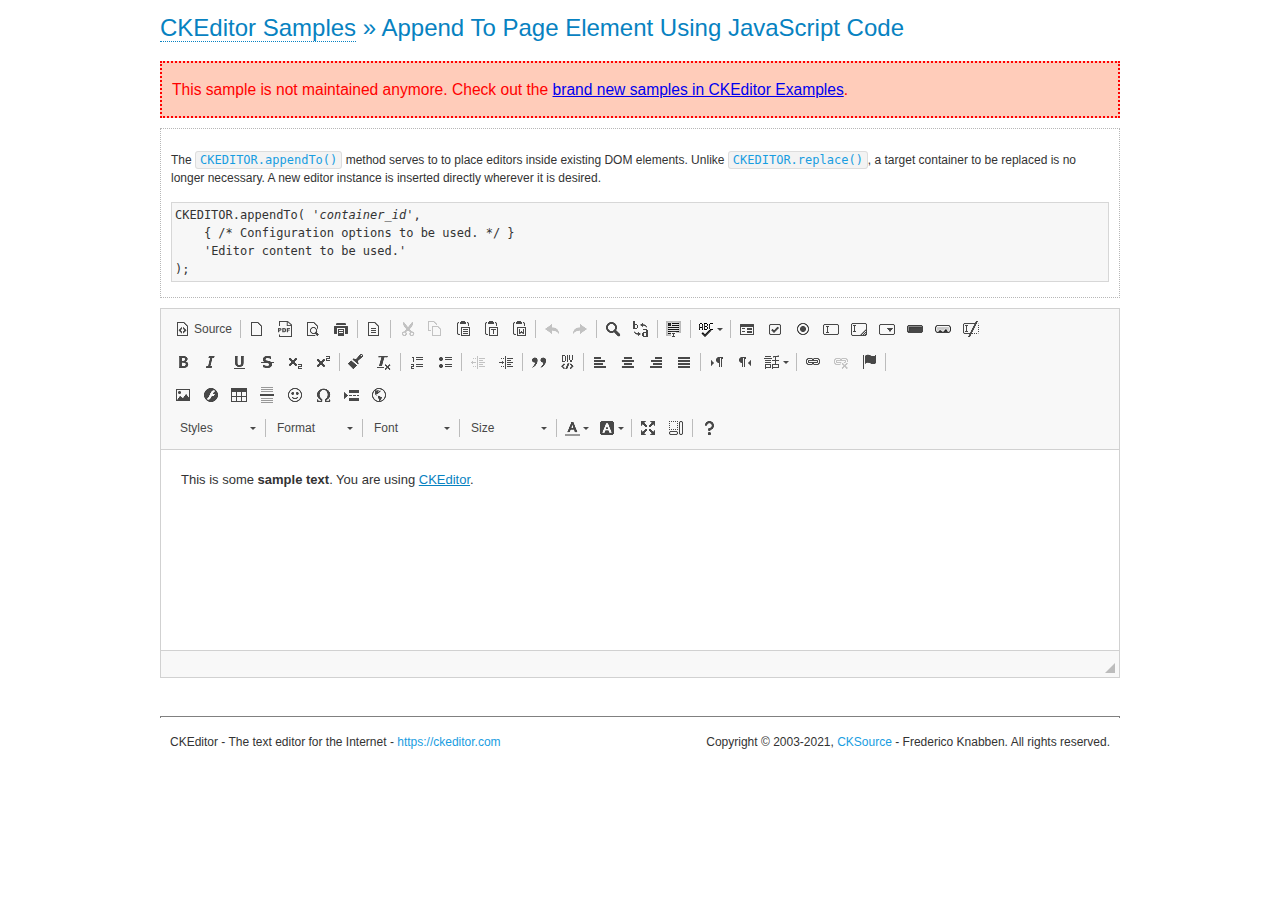
<file: dashboard/assets/js/ckeditor/samples/old/appendto.html>
<!DOCTYPE html>
<!--
Copyright (c) 2003-2021, CKSource - Frederico Knabben. All rights reserved.
For licensing, see LICENSE.md or https://ckeditor.com/legal/ckeditor-oss-license
-->
<html lang="en">
<head>
	<meta charset="utf-8">
	<title>Append To Page Element Using JavaScript Code &mdash; CKEditor Sample</title>
	<script src="../../ckeditor.js"></script>
	<link rel="stylesheet" href="sample.css">
	<meta name="description" content="Try the latest sample of CKEditor 4 and learn more about customizing your WYSIWYG editor with endless possibilities.">
</head>
<body>
	<h1 class="samples">
		<a href="index.html">CKEditor Samples</a> &raquo; Append To Page Element Using JavaScript Code
	</h1>
	<div class="warning deprecated">
		This sample is not maintained anymore. Check out the <a href="https://ckeditor.com/docs/ckeditor4/latest/examples/index.html">brand new samples in CKEditor Examples</a>.
	</div>
	<div id="section1">
		<div class="description">
			<p>
				The <code><a class="samples" href="https://ckeditor.com/docs/ckeditor4/latest/api/CKEDITOR.html#method-appendTo">CKEDITOR.appendTo()</a></code> method serves to to place editors inside existing DOM elements. Unlike <code><a class="samples" href="https://ckeditor.com/docs/ckeditor4/latest/api/CKEDITOR.html#method-replace">CKEDITOR.replace()</a></code>,
				a target container to be replaced is no longer necessary. A new editor
				instance is inserted directly wherever it is desired.
			</p>
<pre class="samples">CKEDITOR.appendTo( '<em>container_id</em>',
	{ /* Configuration options to be used. */ }
	'Editor content to be used.'
);</pre>
		</div>
		<script>

			// This call can be placed at any point after the
			// DOM element to append CKEditor to or inside the <head><script>
			// in a window.onload event handler.

			// Append a CKEditor instance using the default configuration and the
			// provided content to the <div> element of ID "section1".
			CKEDITOR.appendTo( 'section1',
				null,
				'<p>This is some <strong>sample text</strong>. You are using <a href="https://ckeditor.com/">CKEditor</a>.</p>'
			);

		</script>
	</div>
	<br>
	<div id="footer">
		<hr>
		<p>
			CKEditor - The text editor for the Internet - <a class="samples" href="https://ckeditor.com/">https://ckeditor.com</a>
		</p>
		<p id="copy">
			Copyright &copy; 2003-2021, <a class="samples" href="https://cksource.com/">CKSource</a> - Frederico
			Knabben. All rights reserved.
		</p>
	</div>
</body>
</html>
</file>
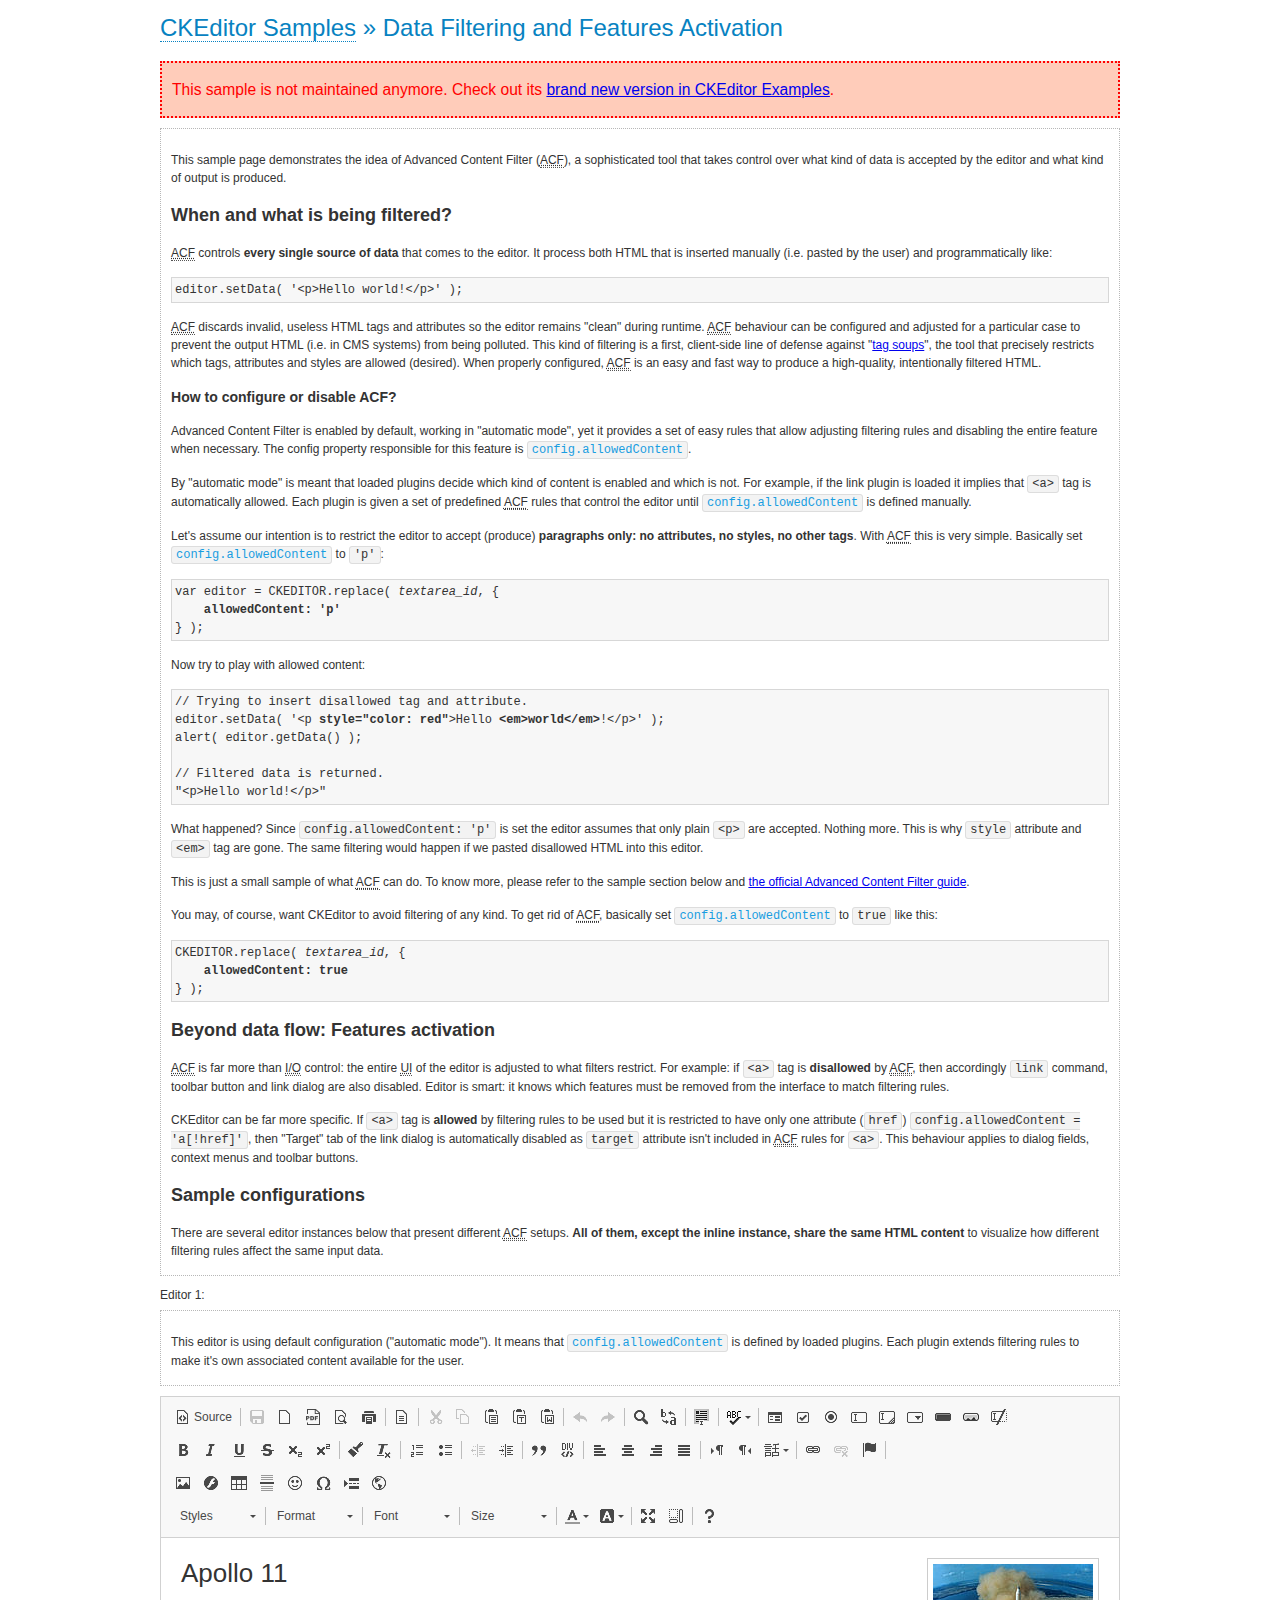
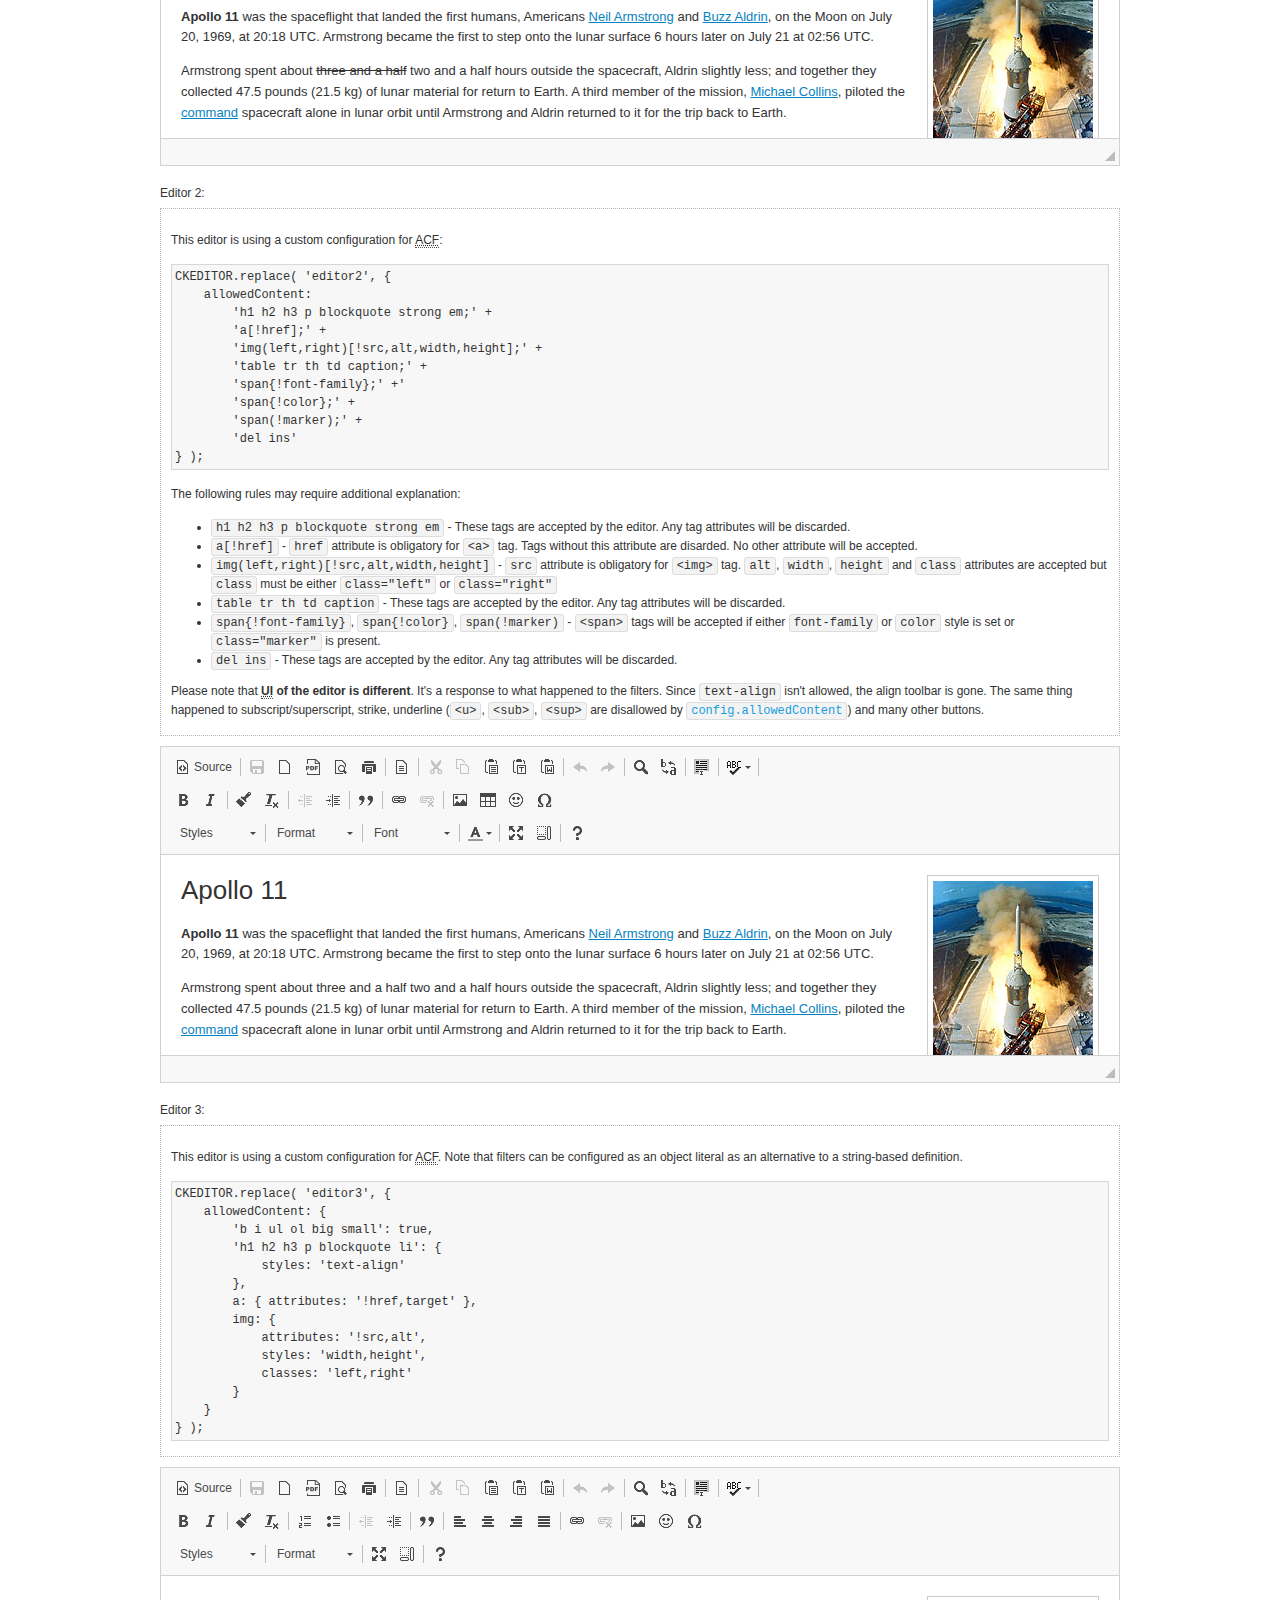
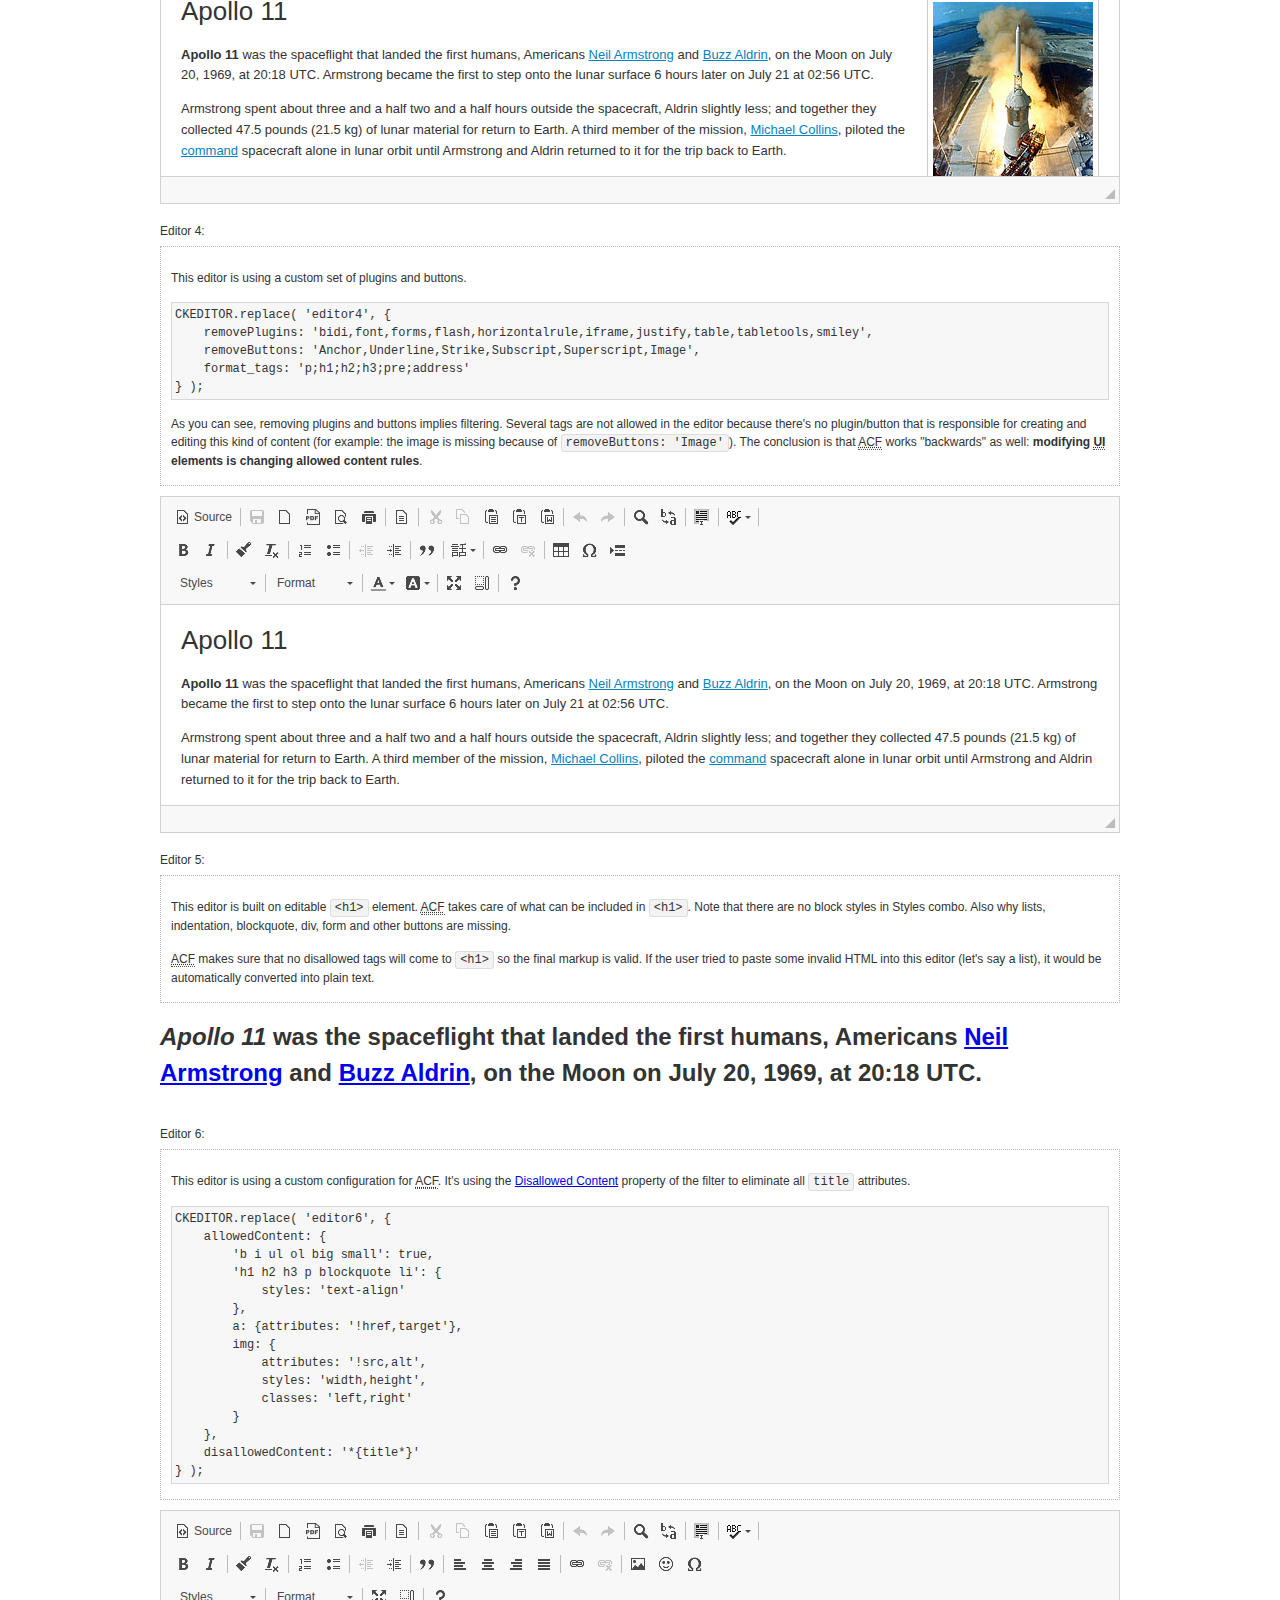
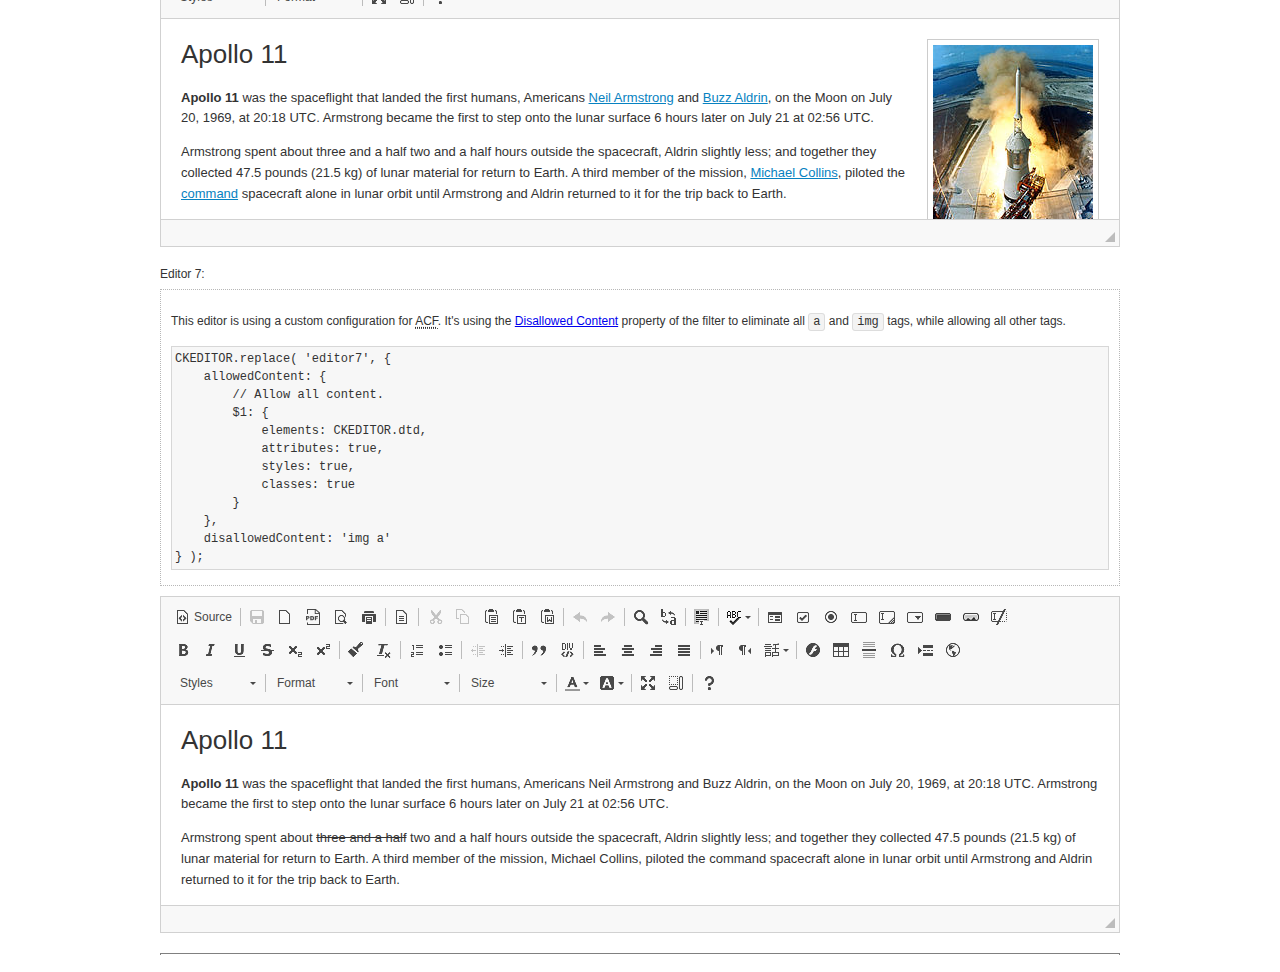
<file: dashboard/assets/js/ckeditor/samples/old/datafiltering.html>
<!DOCTYPE html>
<!--
Copyright (c) 2003-2021, CKSource - Frederico Knabben. All rights reserved.
For licensing, see LICENSE.md or https://ckeditor.com/legal/ckeditor-oss-license
-->
<html lang="en">
<head>
	<meta charset="utf-8">
	<title>Data Filtering &mdash; CKEditor Sample</title>
	<script src="../../ckeditor.js"></script>
	<link rel="stylesheet" href="sample.css">
	<meta name="description" content="Try the latest sample of CKEditor 4 and learn more about customizing your WYSIWYG editor with endless possibilities.">
	<script>
		// Remove advanced tabs for all editors.
		CKEDITOR.config.removeDialogTabs = 'image:advanced;link:advanced;flash:advanced;creatediv:advanced;editdiv:advanced';
	</script>
</head>
<body>
	<h1 class="samples">
		<a href="index.html">CKEditor Samples</a> &raquo; Data Filtering and Features Activation
	</h1>
	<div class="warning deprecated">
		This sample is not maintained anymore. Check out its <a href="https://ckeditor.com/docs/ckeditor4/latest/examples/acf.html">brand new version in CKEditor Examples</a>.
	</div>
	<div class="description">
		<p>
			This sample page demonstrates the idea of Advanced Content Filter
			(<abbr title="Advanced Content Filter">ACF</abbr>), a sophisticated
			tool that takes control over what kind of data is accepted by the editor and what
			kind of output is produced.
		</p>
		<h2>When and what is being filtered?</h2>
		<p>
			<abbr title="Advanced Content Filter">ACF</abbr> controls
			<strong>every single source of data</strong> that comes to the editor.
			It process both HTML that is inserted manually (i.e. pasted by the user)
			and programmatically like:
		</p>
<pre class="samples">
editor.setData( '&lt;p&gt;Hello world!&lt;/p&gt;' );
</pre>
		<p>
			<abbr title="Advanced Content Filter">ACF</abbr> discards invalid,
			useless HTML tags and attributes so the editor remains "clean" during
			runtime. <abbr title="Advanced Content Filter">ACF</abbr> behaviour
			can be configured and adjusted for a particular case to prevent the
			output HTML (i.e. in CMS systems) from being polluted.

			This kind of filtering is a first, client-side line of defense
			against "<a href="http://en.wikipedia.org/wiki/Tag_soup">tag soups</a>",
			the tool that precisely restricts which tags, attributes and styles
			are allowed (desired). When properly configured, <abbr title="Advanced Content Filter">ACF</abbr>
			is an easy and fast way to produce a high-quality, intentionally filtered HTML.
		</p>

		<h3>How to configure or disable ACF?</h3>
		<p>
			Advanced Content Filter is enabled by default, working in "automatic mode", yet
			it provides a set of easy rules that allow adjusting filtering rules
			and disabling the entire feature when necessary. The config property
			responsible for this feature is <code><a class="samples"
			href="https://ckeditor.com/docs/ckeditor4/latest/api/CKEDITOR_config.html#cfg-allowedContent">config.allowedContent</a></code>.
		</p>
		<p>
			By "automatic mode" is meant that loaded plugins decide which kind
			of content is enabled and which is not. For example, if the link
			plugin is loaded it implies that <code>&lt;a&gt;</code> tag is
			automatically allowed. Each plugin is given a set
			of predefined <abbr title="Advanced Content Filter">ACF</abbr> rules
			that control the editor until <code><a class="samples"
			href="https://ckeditor.com/docs/ckeditor4/latest/api/CKEDITOR_config.html#cfg-allowedContent">
			config.allowedContent</a></code>
			is defined manually.
		</p>
		<p>
			Let's assume our intention is to restrict the editor to accept (produce) <strong>paragraphs
			only: no attributes, no styles, no other tags</strong>.
			With <abbr title="Advanced Content Filter">ACF</abbr>
			this is very simple. Basically set <code><a class="samples"
			href="https://ckeditor.com/docs/ckeditor4/latest/api/CKEDITOR_config.html#cfg-allowedContent">
			config.allowedContent</a></code> to <code>'p'</code>:
		</p>
<pre class="samples">
var editor = CKEDITOR.replace( <em>textarea_id</em>, {
	<strong>allowedContent: 'p'</strong>
} );
</pre>
		<p>
			Now try to play with allowed content:
		</p>
<pre class="samples">
// Trying to insert disallowed tag and attribute.
editor.setData( '&lt;p <strong>style="color: red"</strong>&gt;Hello <strong>&lt;em&gt;world&lt;/em&gt;</strong>!&lt;/p&gt;' );
alert( editor.getData() );

// Filtered data is returned.
"&lt;p&gt;Hello world!&lt;/p&gt;"
</pre>
		<p>
			What happened? Since <code>config.allowedContent: 'p'</code> is set the editor assumes
			that only plain <code>&lt;p&gt;</code> are accepted. Nothing more. This is why
			<code>style</code> attribute and <code>&lt;em&gt;</code> tag are gone. The same
			filtering would happen if we pasted disallowed HTML into this editor.
		</p>
		<p>
			This is just a small sample of what <abbr title="Advanced Content Filter">ACF</abbr>
			can do. To know more, please refer to the sample section below and
			<a href="https://ckeditor.com/docs/ckeditor4/latest/guide/dev_advanced_content_filter.html">the official Advanced Content Filter guide</a>.
		</p>
		<p>
			You may, of course, want CKEditor to avoid filtering of any kind.
			To get rid of <abbr title="Advanced Content Filter">ACF</abbr>,
			basically set <code><a class="samples"
			href="https://ckeditor.com/docs/ckeditor4/latest/api/CKEDITOR_config.html#cfg-allowedContent">
			config.allowedContent</a></code> to <code>true</code> like this:
		</p>
<pre class="samples">
CKEDITOR.replace( <em>textarea_id</em>, {
	<strong>allowedContent: true</strong>
} );
</pre>

		<h2>Beyond data flow: Features activation</h2>
		<p>
			<abbr title="Advanced Content Filter">ACF</abbr> is far more than
			<abbr title="Input/Output">I/O</abbr> control: the entire
			<abbr title="User Interface">UI</abbr> of the editor is adjusted to what
			filters restrict. For example: if <code>&lt;a&gt;</code> tag is
			<strong>disallowed</strong>
			by <abbr title="Advanced Content Filter">ACF</abbr>,
			then accordingly <code>link</code> command, toolbar button and link dialog
			are also disabled. Editor is smart: it knows which features must be
			removed from the interface to match filtering rules.
		</p>
		<p>
			CKEditor can be far more specific. If <code>&lt;a&gt;</code> tag is
			<strong>allowed</strong> by filtering rules to be used but it is restricted
			to have only one attribute (<code>href</code>)
			<code>config.allowedContent = 'a[!href]'</code>, then
			"Target" tab of the link dialog is automatically disabled as <code>target</code>
			attribute isn't included in <abbr title="Advanced Content Filter">ACF</abbr> rules
			for <code>&lt;a&gt;</code>. This behaviour applies to dialog fields, context
			menus and toolbar buttons.
		</p>

		<h2>Sample configurations</h2>
		<p>
			There are several editor instances below that present different
			<abbr title="Advanced Content Filter">ACF</abbr> setups. <strong>All of them,
			except the inline instance, share the same HTML content</strong> to visualize
			how different filtering rules affect the same input data.
		</p>
	</div>

	<div>
		<label for="editor1">
			Editor 1:
		</label>
		<div class="description">
			<p>
				This editor is using default configuration ("automatic mode"). It means that
				<code><a class="samples"
				href="https://ckeditor.com/docs/ckeditor4/latest/api/CKEDITOR_config.html#cfg-allowedContent">
				config.allowedContent</a></code> is defined by loaded plugins.
				Each plugin extends filtering rules to make it's own associated content
				available for the user.
			</p>
		</div>
		<textarea cols="80" id="editor1" name="editor1" rows="10">
			&lt;h1&gt;&lt;img alt=&quot;Saturn V carrying Apollo 11&quot; class=&quot;right&quot; src=&quot;assets/sample.jpg&quot;/&gt; Apollo 11&lt;/h1&gt; &lt;p&gt;&lt;b&gt;Apollo 11&lt;/b&gt; was the spaceflight that landed the first humans, Americans &lt;a href=&quot;http://en.wikipedia.org/wiki/Neil_Armstrong&quot; title=&quot;Neil Armstrong&quot;&gt;Neil Armstrong&lt;/a&gt; and &lt;a href=&quot;http://en.wikipedia.org/wiki/Buzz_Aldrin&quot; title=&quot;Buzz Aldrin&quot;&gt;Buzz Aldrin&lt;/a&gt;, on the Moon on July 20, 1969, at 20:18 UTC. Armstrong became the first to step onto the lunar surface 6 hours later on July 21 at 02:56 UTC.&lt;/p&gt; &lt;p&gt;Armstrong spent about &lt;s&gt;three and a half&lt;/s&gt; two and a half hours outside the spacecraft, Aldrin slightly less; and together they collected 47.5 pounds (21.5&amp;nbsp;kg) of lunar material for return to Earth. A third member of the mission, &lt;a href=&quot;http://en.wikipedia.org/wiki/Michael_Collins_(astronaut)&quot; title=&quot;Michael Collins (astronaut)&quot;&gt;Michael Collins&lt;/a&gt;, piloted the &lt;a href=&quot;http://en.wikipedia.org/wiki/Apollo_Command/Service_Module&quot; title=&quot;Apollo Command/Service Module&quot;&gt;command&lt;/a&gt; spacecraft alone in lunar orbit until Armstrong and Aldrin returned to it for the trip back to Earth.&lt;/p&gt; &lt;h2&gt;Broadcasting and &lt;em&gt;quotes&lt;/em&gt; &lt;a id=&quot;quotes&quot; name=&quot;quotes&quot;&gt;&lt;/a&gt;&lt;/h2&gt; &lt;p&gt;Broadcast on live TV to a world-wide audience, Armstrong stepped onto the lunar surface and described the event as:&lt;/p&gt; &lt;blockquote&gt;&lt;p&gt;One small step for [a] man, one giant leap for mankind.&lt;/p&gt;&lt;/blockquote&gt; &lt;p&gt;Apollo 11 effectively ended the &lt;a href=&quot;http://en.wikipedia.org/wiki/Space_Race&quot; title=&quot;Space Race&quot;&gt;Space Race&lt;/a&gt; and fulfilled a national goal proposed in 1961 by the late U.S. President &lt;a href=&quot;http://en.wikipedia.org/wiki/John_F._Kennedy&quot; title=&quot;John F. Kennedy&quot;&gt;John F. Kennedy&lt;/a&gt; in a speech before the United States Congress:&lt;/p&gt; &lt;blockquote&gt;&lt;p&gt;[...] before this decade is out, of landing a man on the Moon and returning him safely to the Earth.&lt;/p&gt;&lt;/blockquote&gt; &lt;h2&gt;Technical details &lt;a id=&quot;tech-details&quot; name=&quot;tech-details&quot;&gt;&lt;/a&gt;&lt;/h2&gt; &lt;table align=&quot;right&quot; border=&quot;1&quot; bordercolor=&quot;#ccc&quot; cellpadding=&quot;5&quot; cellspacing=&quot;0&quot; style=&quot;border-collapse:collapse;margin:10px 0 10px 15px;&quot;&gt; &lt;caption&gt;&lt;strong&gt;Mission crew&lt;/strong&gt;&lt;/caption&gt; &lt;thead&gt; &lt;tr&gt; &lt;th scope=&quot;col&quot;&gt;Position&lt;/th&gt; &lt;th scope=&quot;col&quot;&gt;Astronaut&lt;/th&gt; &lt;/tr&gt; &lt;/thead&gt; &lt;tbody&gt; &lt;tr&gt; &lt;td&gt;Commander&lt;/td&gt; &lt;td&gt;Neil A. Armstrong&lt;/td&gt; &lt;/tr&gt; &lt;tr&gt; &lt;td&gt;Command Module Pilot&lt;/td&gt; &lt;td&gt;Michael Collins&lt;/td&gt; &lt;/tr&gt; &lt;tr&gt; &lt;td&gt;Lunar Module Pilot&lt;/td&gt; &lt;td&gt;Edwin &amp;quot;Buzz&amp;quot; E. Aldrin, Jr.&lt;/td&gt; &lt;/tr&gt; &lt;/tbody&gt; &lt;/table&gt; &lt;p&gt;Launched by a &lt;strong&gt;Saturn V&lt;/strong&gt; rocket from &lt;a href=&quot;http://en.wikipedia.org/wiki/Kennedy_Space_Center&quot; title=&quot;Kennedy Space Center&quot;&gt;Kennedy Space Center&lt;/a&gt; in Merritt Island, Florida on July 16, Apollo 11 was the fifth manned mission of &lt;a href=&quot;http://en.wikipedia.org/wiki/NASA&quot; title=&quot;NASA&quot;&gt;NASA&lt;/a&gt;&amp;#39;s Apollo program. The Apollo spacecraft had three parts:&lt;/p&gt; &lt;ol&gt; &lt;li&gt;&lt;strong&gt;Command Module&lt;/strong&gt; with a cabin for the three astronauts which was the only part which landed back on Earth&lt;/li&gt; &lt;li&gt;&lt;strong&gt;Service Module&lt;/strong&gt; which supported the Command Module with propulsion, electrical power, oxygen and water&lt;/li&gt; &lt;li&gt;&lt;strong&gt;Lunar Module&lt;/strong&gt; for landing on the Moon.&lt;/li&gt; &lt;/ol&gt; &lt;p&gt;After being sent to the Moon by the Saturn V&amp;#39;s upper stage, the astronauts separated the spacecraft from it and travelled for three days until they entered into lunar orbit. Armstrong and Aldrin then moved into the Lunar Module and landed in the &lt;a href=&quot;http://en.wikipedia.org/wiki/Mare_Tranquillitatis&quot; title=&quot;Mare Tranquillitatis&quot;&gt;Sea of Tranquility&lt;/a&gt;. They stayed a total of about 21 and a half hours on the lunar surface. After lifting off in the upper part of the Lunar Module and rejoining Collins in the Command Module, they returned to Earth and landed in the &lt;a href=&quot;http://en.wikipedia.org/wiki/Pacific_Ocean&quot; title=&quot;Pacific Ocean&quot;&gt;Pacific Ocean&lt;/a&gt; on July 24.&lt;/p&gt; &lt;hr/&gt; &lt;p style=&quot;text-align: right;&quot;&gt;&lt;small&gt;Source: &lt;a href=&quot;http://en.wikipedia.org/wiki/Apollo_11&quot;&gt;Wikipedia.org&lt;/a&gt;&lt;/small&gt;&lt;/p&gt;
		</textarea>

		<script>

			CKEDITOR.replace( 'editor1' );

		</script>
	</div>

	<br>

	<div>
		<label for="editor2">
			Editor 2:
		</label>
		<div class="description">
			<p>
				This editor is using a custom configuration for
				<abbr title="Advanced Content Filter">ACF</abbr>:
			</p>
<pre class="samples">
CKEDITOR.replace( 'editor2', {
	allowedContent:
		'h1 h2 h3 p blockquote strong em;' +
		'a[!href];' +
		'img(left,right)[!src,alt,width,height];' +
		'table tr th td caption;' +
		'span{!font-family};' +'
		'span{!color};' +
		'span(!marker);' +
		'del ins'
} );
</pre>
			<p>
				The following rules may require additional explanation:
			</p>
			<ul>
				<li>
					<code>h1 h2 h3 p blockquote strong em</code> - These tags
					are accepted by the editor. Any tag attributes will be discarded.
				</li>
				<li>
					<code>a[!href]</code> - <code>href</code> attribute is obligatory
					for <code>&lt;a&gt;</code> tag. Tags without this attribute
					are disarded. No other attribute will be accepted.
				</li>
				<li>
					<code>img(left,right)[!src,alt,width,height]</code> - <code>src</code>
					attribute is obligatory for <code>&lt;img&gt;</code> tag.
					<code>alt</code>, <code>width</code>, <code>height</code>
					and <code>class</code> attributes are accepted but
					<code>class</code> must be either <code>class="left"</code>
					or <code>class="right"</code>
				</li>
				<li>
					<code>table tr th td caption</code> - These tags
					are accepted by the editor. Any tag attributes will be discarded.
				</li>
				<li>
					<code>span{!font-family}</code>, <code>span{!color}</code>,
					<code>span(!marker)</code> - <code>&lt;span&gt;</code> tags
					will be accepted if either <code>font-family</code> or
					<code>color</code> style is set or <code>class="marker"</code>
					is present.
				</li>
				<li>
					<code>del ins</code> - These tags
					are accepted by the editor. Any tag attributes will be discarded.
				</li>
			</ul>
			<p>
				Please note that <strong><abbr title="User Interface">UI</abbr> of the
				editor is different</strong>. It's a response to what happened to the filters.
				Since <code>text-align</code> isn't allowed, the align toolbar is gone.
				The same thing happened to subscript/superscript, strike, underline
				(<code>&lt;u&gt;</code>, <code>&lt;sub&gt;</code>, <code>&lt;sup&gt;</code>
				are disallowed by <code><a class="samples"
				href="https://ckeditor.com/docs/ckeditor4/latest/api/CKEDITOR_config.html#cfg-allowedContent">
				config.allowedContent</a></code>) and many other buttons.
			</p>
		</div>
		<textarea cols="80" id="editor2" name="editor2" rows="10">
			&lt;h1&gt;&lt;img alt=&quot;Saturn V carrying Apollo 11&quot; class=&quot;right&quot; src=&quot;assets/sample.jpg&quot;/&gt; Apollo 11&lt;/h1&gt; &lt;p&gt;&lt;b&gt;Apollo 11&lt;/b&gt; was the spaceflight that landed the first humans, Americans &lt;a href=&quot;http://en.wikipedia.org/wiki/Neil_Armstrong&quot; title=&quot;Neil Armstrong&quot;&gt;Neil Armstrong&lt;/a&gt; and &lt;a href=&quot;http://en.wikipedia.org/wiki/Buzz_Aldrin&quot; title=&quot;Buzz Aldrin&quot;&gt;Buzz Aldrin&lt;/a&gt;, on the Moon on July 20, 1969, at 20:18 UTC. Armstrong became the first to step onto the lunar surface 6 hours later on July 21 at 02:56 UTC.&lt;/p&gt; &lt;p&gt;Armstrong spent about &lt;s&gt;three and a half&lt;/s&gt; two and a half hours outside the spacecraft, Aldrin slightly less; and together they collected 47.5 pounds (21.5&amp;nbsp;kg) of lunar material for return to Earth. A third member of the mission, &lt;a href=&quot;http://en.wikipedia.org/wiki/Michael_Collins_(astronaut)&quot; title=&quot;Michael Collins (astronaut)&quot;&gt;Michael Collins&lt;/a&gt;, piloted the &lt;a href=&quot;http://en.wikipedia.org/wiki/Apollo_Command/Service_Module&quot; title=&quot;Apollo Command/Service Module&quot;&gt;command&lt;/a&gt; spacecraft alone in lunar orbit until Armstrong and Aldrin returned to it for the trip back to Earth.&lt;/p&gt; &lt;h2&gt;Broadcasting and &lt;em&gt;quotes&lt;/em&gt; &lt;a id=&quot;quotes&quot; name=&quot;quotes&quot;&gt;&lt;/a&gt;&lt;/h2&gt; &lt;p&gt;Broadcast on live TV to a world-wide audience, Armstrong stepped onto the lunar surface and described the event as:&lt;/p&gt; &lt;blockquote&gt;&lt;p&gt;One small step for [a] man, one giant leap for mankind.&lt;/p&gt;&lt;/blockquote&gt; &lt;p&gt;Apollo 11 effectively ended the &lt;a href=&quot;http://en.wikipedia.org/wiki/Space_Race&quot; title=&quot;Space Race&quot;&gt;Space Race&lt;/a&gt; and fulfilled a national goal proposed in 1961 by the late U.S. President &lt;a href=&quot;http://en.wikipedia.org/wiki/John_F._Kennedy&quot; title=&quot;John F. Kennedy&quot;&gt;John F. Kennedy&lt;/a&gt; in a speech before the United States Congress:&lt;/p&gt; &lt;blockquote&gt;&lt;p&gt;[...] before this decade is out, of landing a man on the Moon and returning him safely to the Earth.&lt;/p&gt;&lt;/blockquote&gt; &lt;h2&gt;Technical details &lt;a id=&quot;tech-details&quot; name=&quot;tech-details&quot;&gt;&lt;/a&gt;&lt;/h2&gt; &lt;table align=&quot;right&quot; border=&quot;1&quot; bordercolor=&quot;#ccc&quot; cellpadding=&quot;5&quot; cellspacing=&quot;0&quot; style=&quot;border-collapse:collapse;margin:10px 0 10px 15px;&quot;&gt; &lt;caption&gt;&lt;strong&gt;Mission crew&lt;/strong&gt;&lt;/caption&gt; &lt;thead&gt; &lt;tr&gt; &lt;th scope=&quot;col&quot;&gt;Position&lt;/th&gt; &lt;th scope=&quot;col&quot;&gt;Astronaut&lt;/th&gt; &lt;/tr&gt; &lt;/thead&gt; &lt;tbody&gt; &lt;tr&gt; &lt;td&gt;Commander&lt;/td&gt; &lt;td&gt;Neil A. Armstrong&lt;/td&gt; &lt;/tr&gt; &lt;tr&gt; &lt;td&gt;Command Module Pilot&lt;/td&gt; &lt;td&gt;Michael Collins&lt;/td&gt; &lt;/tr&gt; &lt;tr&gt; &lt;td&gt;Lunar Module Pilot&lt;/td&gt; &lt;td&gt;Edwin &amp;quot;Buzz&amp;quot; E. Aldrin, Jr.&lt;/td&gt; &lt;/tr&gt; &lt;/tbody&gt; &lt;/table&gt; &lt;p&gt;Launched by a &lt;strong&gt;Saturn V&lt;/strong&gt; rocket from &lt;a href=&quot;http://en.wikipedia.org/wiki/Kennedy_Space_Center&quot; title=&quot;Kennedy Space Center&quot;&gt;Kennedy Space Center&lt;/a&gt; in Merritt Island, Florida on July 16, Apollo 11 was the fifth manned mission of &lt;a href=&quot;http://en.wikipedia.org/wiki/NASA&quot; title=&quot;NASA&quot;&gt;NASA&lt;/a&gt;&amp;#39;s Apollo program. The Apollo spacecraft had three parts:&lt;/p&gt; &lt;ol&gt; &lt;li&gt;&lt;strong&gt;Command Module&lt;/strong&gt; with a cabin for the three astronauts which was the only part which landed back on Earth&lt;/li&gt; &lt;li&gt;&lt;strong&gt;Service Module&lt;/strong&gt; which supported the Command Module with propulsion, electrical power, oxygen and water&lt;/li&gt; &lt;li&gt;&lt;strong&gt;Lunar Module&lt;/strong&gt; for landing on the Moon.&lt;/li&gt; &lt;/ol&gt; &lt;p&gt;After being sent to the Moon by the Saturn V&amp;#39;s upper stage, the astronauts separated the spacecraft from it and travelled for three days until they entered into lunar orbit. Armstrong and Aldrin then moved into the Lunar Module and landed in the &lt;a href=&quot;http://en.wikipedia.org/wiki/Mare_Tranquillitatis&quot; title=&quot;Mare Tranquillitatis&quot;&gt;Sea of Tranquility&lt;/a&gt;. They stayed a total of about 21 and a half hours on the lunar surface. After lifting off in the upper part of the Lunar Module and rejoining Collins in the Command Module, they returned to Earth and landed in the &lt;a href=&quot;http://en.wikipedia.org/wiki/Pacific_Ocean&quot; title=&quot;Pacific Ocean&quot;&gt;Pacific Ocean&lt;/a&gt; on July 24.&lt;/p&gt; &lt;hr/&gt; &lt;p style=&quot;text-align: right;&quot;&gt;&lt;small&gt;Source: &lt;a href=&quot;http://en.wikipedia.org/wiki/Apollo_11&quot;&gt;Wikipedia.org&lt;/a&gt;&lt;/small&gt;&lt;/p&gt;
		</textarea>
		<script>

			CKEDITOR.replace( 'editor2', {
				allowedContent:
					'h1 h2 h3 p blockquote strong em;' +
					'a[!href];' +
					'img(left,right)[!src,alt,width,height];' +
					'table tr th td caption;' +
					'span{!font-family};' +
					'span{!color};' +
					'span(!marker);' +
					'del ins'
			} );

		</script>
	</div>

	<br>

	<div>
		<label for="editor3">
			Editor 3:
		</label>
		<div class="description">
			<p>
				This editor is using a custom configuration for
				<abbr title="Advanced Content Filter">ACF</abbr>.
				Note that filters can be configured as an object literal
				as an alternative to a string-based definition.
			</p>
<pre class="samples">
CKEDITOR.replace( 'editor3', {
	allowedContent: {
		'b i ul ol big small': true,
		'h1 h2 h3 p blockquote li': {
			styles: 'text-align'
		},
		a: { attributes: '!href,target' },
		img: {
			attributes: '!src,alt',
			styles: 'width,height',
			classes: 'left,right'
		}
	}
} );
</pre>
		</div>
		<textarea cols="80" id="editor3" name="editor3" rows="10">
			&lt;h1&gt;&lt;img alt=&quot;Saturn V carrying Apollo 11&quot; class=&quot;right&quot; src=&quot;assets/sample.jpg&quot;/&gt; Apollo 11&lt;/h1&gt; &lt;p&gt;&lt;b&gt;Apollo 11&lt;/b&gt; was the spaceflight that landed the first humans, Americans &lt;a href=&quot;http://en.wikipedia.org/wiki/Neil_Armstrong&quot; title=&quot;Neil Armstrong&quot;&gt;Neil Armstrong&lt;/a&gt; and &lt;a href=&quot;http://en.wikipedia.org/wiki/Buzz_Aldrin&quot; title=&quot;Buzz Aldrin&quot;&gt;Buzz Aldrin&lt;/a&gt;, on the Moon on July 20, 1969, at 20:18 UTC. Armstrong became the first to step onto the lunar surface 6 hours later on July 21 at 02:56 UTC.&lt;/p&gt; &lt;p&gt;Armstrong spent about &lt;s&gt;three and a half&lt;/s&gt; two and a half hours outside the spacecraft, Aldrin slightly less; and together they collected 47.5 pounds (21.5&amp;nbsp;kg) of lunar material for return to Earth. A third member of the mission, &lt;a href=&quot;http://en.wikipedia.org/wiki/Michael_Collins_(astronaut)&quot; title=&quot;Michael Collins (astronaut)&quot;&gt;Michael Collins&lt;/a&gt;, piloted the &lt;a href=&quot;http://en.wikipedia.org/wiki/Apollo_Command/Service_Module&quot; title=&quot;Apollo Command/Service Module&quot;&gt;command&lt;/a&gt; spacecraft alone in lunar orbit until Armstrong and Aldrin returned to it for the trip back to Earth.&lt;/p&gt; &lt;h2&gt;Broadcasting and &lt;em&gt;quotes&lt;/em&gt; &lt;a id=&quot;quotes&quot; name=&quot;quotes&quot;&gt;&lt;/a&gt;&lt;/h2&gt; &lt;p&gt;Broadcast on live TV to a world-wide audience, Armstrong stepped onto the lunar surface and described the event as:&lt;/p&gt; &lt;blockquote&gt;&lt;p&gt;One small step for [a] man, one giant leap for mankind.&lt;/p&gt;&lt;/blockquote&gt; &lt;p&gt;Apollo 11 effectively ended the &lt;a href=&quot;http://en.wikipedia.org/wiki/Space_Race&quot; title=&quot;Space Race&quot;&gt;Space Race&lt;/a&gt; and fulfilled a national goal proposed in 1961 by the late U.S. President &lt;a href=&quot;http://en.wikipedia.org/wiki/John_F._Kennedy&quot; title=&quot;John F. Kennedy&quot;&gt;John F. Kennedy&lt;/a&gt; in a speech before the United States Congress:&lt;/p&gt; &lt;blockquote&gt;&lt;p&gt;[...] before this decade is out, of landing a man on the Moon and returning him safely to the Earth.&lt;/p&gt;&lt;/blockquote&gt; &lt;h2&gt;Technical details &lt;a id=&quot;tech-details&quot; name=&quot;tech-details&quot;&gt;&lt;/a&gt;&lt;/h2&gt; &lt;table align=&quot;right&quot; border=&quot;1&quot; bordercolor=&quot;#ccc&quot; cellpadding=&quot;5&quot; cellspacing=&quot;0&quot; style=&quot;border-collapse:collapse;margin:10px 0 10px 15px;&quot;&gt; &lt;caption&gt;&lt;strong&gt;Mission crew&lt;/strong&gt;&lt;/caption&gt; &lt;thead&gt; &lt;tr&gt; &lt;th scope=&quot;col&quot;&gt;Position&lt;/th&gt; &lt;th scope=&quot;col&quot;&gt;Astronaut&lt;/th&gt; &lt;/tr&gt; &lt;/thead&gt; &lt;tbody&gt; &lt;tr&gt; &lt;td&gt;Commander&lt;/td&gt; &lt;td&gt;Neil A. Armstrong&lt;/td&gt; &lt;/tr&gt; &lt;tr&gt; &lt;td&gt;Command Module Pilot&lt;/td&gt; &lt;td&gt;Michael Collins&lt;/td&gt; &lt;/tr&gt; &lt;tr&gt; &lt;td&gt;Lunar Module Pilot&lt;/td&gt; &lt;td&gt;Edwin &amp;quot;Buzz&amp;quot; E. Aldrin, Jr.&lt;/td&gt; &lt;/tr&gt; &lt;/tbody&gt; &lt;/table&gt; &lt;p&gt;Launched by a &lt;strong&gt;Saturn V&lt;/strong&gt; rocket from &lt;a href=&quot;http://en.wikipedia.org/wiki/Kennedy_Space_Center&quot; title=&quot;Kennedy Space Center&quot;&gt;Kennedy Space Center&lt;/a&gt; in Merritt Island, Florida on July 16, Apollo 11 was the fifth manned mission of &lt;a href=&quot;http://en.wikipedia.org/wiki/NASA&quot; title=&quot;NASA&quot;&gt;NASA&lt;/a&gt;&amp;#39;s Apollo program. The Apollo spacecraft had three parts:&lt;/p&gt; &lt;ol&gt; &lt;li&gt;&lt;strong&gt;Command Module&lt;/strong&gt; with a cabin for the three astronauts which was the only part which landed back on Earth&lt;/li&gt; &lt;li&gt;&lt;strong&gt;Service Module&lt;/strong&gt; which supported the Command Module with propulsion, electrical power, oxygen and water&lt;/li&gt; &lt;li&gt;&lt;strong&gt;Lunar Module&lt;/strong&gt; for landing on the Moon.&lt;/li&gt; &lt;/ol&gt; &lt;p&gt;After being sent to the Moon by the Saturn V&amp;#39;s upper stage, the astronauts separated the spacecraft from it and travelled for three days until they entered into lunar orbit. Armstrong and Aldrin then moved into the Lunar Module and landed in the &lt;a href=&quot;http://en.wikipedia.org/wiki/Mare_Tranquillitatis&quot; title=&quot;Mare Tranquillitatis&quot;&gt;Sea of Tranquility&lt;/a&gt;. They stayed a total of about 21 and a half hours on the lunar surface. After lifting off in the upper part of the Lunar Module and rejoining Collins in the Command Module, they returned to Earth and landed in the &lt;a href=&quot;http://en.wikipedia.org/wiki/Pacific_Ocean&quot; title=&quot;Pacific Ocean&quot;&gt;Pacific Ocean&lt;/a&gt; on July 24.&lt;/p&gt; &lt;hr/&gt; &lt;p style=&quot;text-align: right;&quot;&gt;&lt;small&gt;Source: &lt;a href=&quot;http://en.wikipedia.org/wiki/Apollo_11&quot;&gt;Wikipedia.org&lt;/a&gt;&lt;/small&gt;&lt;/p&gt;
		</textarea>
		<script>

			CKEDITOR.replace( 'editor3', {
				allowedContent: {
					'b i ul ol big small': true,
					'h1 h2 h3 p blockquote li': {
						styles: 'text-align'
					},
					a: { attributes: '!href,target' },
					img: {
						attributes: '!src,alt',
						styles: 'width,height',
						classes: 'left,right'
					}
				}
			} );

		</script>
	</div>

	<br>

	<div>
		<label for="editor4">
			Editor 4:
		</label>
		<div class="description">
			<p>
				This editor is using a custom set of plugins and buttons.
			</p>
<pre class="samples">
CKEDITOR.replace( 'editor4', {
	removePlugins: 'bidi,font,forms,flash,horizontalrule,iframe,justify,table,tabletools,smiley',
	removeButtons: 'Anchor,Underline,Strike,Subscript,Superscript,Image',
	format_tags: 'p;h1;h2;h3;pre;address'
} );
</pre>
			<p>
				As you can see, removing plugins and buttons implies filtering.
				Several tags are not allowed in the editor because there's no
				plugin/button that is responsible for creating and editing this
				kind of content (for example: the image is missing because
				of <code>removeButtons: 'Image'</code>). The conclusion is that
				<abbr title="Advanced Content Filter">ACF</abbr> works "backwards"
				as well: <strong>modifying <abbr title="User Interface">UI</abbr>
				elements is changing allowed content rules</strong>.
			</p>
		</div>
		<textarea cols="80" id="editor4" name="editor4" rows="10">
			&lt;h1&gt;&lt;img alt=&quot;Saturn V carrying Apollo 11&quot; class=&quot;right&quot; src=&quot;assets/sample.jpg&quot;/&gt; Apollo 11&lt;/h1&gt; &lt;p&gt;&lt;b&gt;Apollo 11&lt;/b&gt; was the spaceflight that landed the first humans, Americans &lt;a href=&quot;http://en.wikipedia.org/wiki/Neil_Armstrong&quot; title=&quot;Neil Armstrong&quot;&gt;Neil Armstrong&lt;/a&gt; and &lt;a href=&quot;http://en.wikipedia.org/wiki/Buzz_Aldrin&quot; title=&quot;Buzz Aldrin&quot;&gt;Buzz Aldrin&lt;/a&gt;, on the Moon on July 20, 1969, at 20:18 UTC. Armstrong became the first to step onto the lunar surface 6 hours later on July 21 at 02:56 UTC.&lt;/p&gt; &lt;p&gt;Armstrong spent about &lt;s&gt;three and a half&lt;/s&gt; two and a half hours outside the spacecraft, Aldrin slightly less; and together they collected 47.5 pounds (21.5&amp;nbsp;kg) of lunar material for return to Earth. A third member of the mission, &lt;a href=&quot;http://en.wikipedia.org/wiki/Michael_Collins_(astronaut)&quot; title=&quot;Michael Collins (astronaut)&quot;&gt;Michael Collins&lt;/a&gt;, piloted the &lt;a href=&quot;http://en.wikipedia.org/wiki/Apollo_Command/Service_Module&quot; title=&quot;Apollo Command/Service Module&quot;&gt;command&lt;/a&gt; spacecraft alone in lunar orbit until Armstrong and Aldrin returned to it for the trip back to Earth.&lt;/p&gt; &lt;h2&gt;Broadcasting and &lt;em&gt;quotes&lt;/em&gt; &lt;a id=&quot;quotes&quot; name=&quot;quotes&quot;&gt;&lt;/a&gt;&lt;/h2&gt; &lt;p&gt;Broadcast on live TV to a world-wide audience, Armstrong stepped onto the lunar surface and described the event as:&lt;/p&gt; &lt;blockquote&gt;&lt;p&gt;One small step for [a] man, one giant leap for mankind.&lt;/p&gt;&lt;/blockquote&gt; &lt;p&gt;Apollo 11 effectively ended the &lt;a href=&quot;http://en.wikipedia.org/wiki/Space_Race&quot; title=&quot;Space Race&quot;&gt;Space Race&lt;/a&gt; and fulfilled a national goal proposed in 1961 by the late U.S. President &lt;a href=&quot;http://en.wikipedia.org/wiki/John_F._Kennedy&quot; title=&quot;John F. Kennedy&quot;&gt;John F. Kennedy&lt;/a&gt; in a speech before the United States Congress:&lt;/p&gt; &lt;blockquote&gt;&lt;p&gt;[...] before this decade is out, of landing a man on the Moon and returning him safely to the Earth.&lt;/p&gt;&lt;/blockquote&gt; &lt;h2&gt;Technical details &lt;a id=&quot;tech-details&quot; name=&quot;tech-details&quot;&gt;&lt;/a&gt;&lt;/h2&gt; &lt;table align=&quot;right&quot; border=&quot;1&quot; bordercolor=&quot;#ccc&quot; cellpadding=&quot;5&quot; cellspacing=&quot;0&quot; style=&quot;border-collapse:collapse;margin:10px 0 10px 15px;&quot;&gt; &lt;caption&gt;&lt;strong&gt;Mission crew&lt;/strong&gt;&lt;/caption&gt; &lt;thead&gt; &lt;tr&gt; &lt;th scope=&quot;col&quot;&gt;Position&lt;/th&gt; &lt;th scope=&quot;col&quot;&gt;Astronaut&lt;/th&gt; &lt;/tr&gt; &lt;/thead&gt; &lt;tbody&gt; &lt;tr&gt; &lt;td&gt;Commander&lt;/td&gt; &lt;td&gt;Neil A. Armstrong&lt;/td&gt; &lt;/tr&gt; &lt;tr&gt; &lt;td&gt;Command Module Pilot&lt;/td&gt; &lt;td&gt;Michael Collins&lt;/td&gt; &lt;/tr&gt; &lt;tr&gt; &lt;td&gt;Lunar Module Pilot&lt;/td&gt; &lt;td&gt;Edwin &amp;quot;Buzz&amp;quot; E. Aldrin, Jr.&lt;/td&gt; &lt;/tr&gt; &lt;/tbody&gt; &lt;/table&gt; &lt;p&gt;Launched by a &lt;strong&gt;Saturn V&lt;/strong&gt; rocket from &lt;a href=&quot;http://en.wikipedia.org/wiki/Kennedy_Space_Center&quot; title=&quot;Kennedy Space Center&quot;&gt;Kennedy Space Center&lt;/a&gt; in Merritt Island, Florida on July 16, Apollo 11 was the fifth manned mission of &lt;a href=&quot;http://en.wikipedia.org/wiki/NASA&quot; title=&quot;NASA&quot;&gt;NASA&lt;/a&gt;&amp;#39;s Apollo program. The Apollo spacecraft had three parts:&lt;/p&gt; &lt;ol&gt; &lt;li&gt;&lt;strong&gt;Command Module&lt;/strong&gt; with a cabin for the three astronauts which was the only part which landed back on Earth&lt;/li&gt; &lt;li&gt;&lt;strong&gt;Service Module&lt;/strong&gt; which supported the Command Module with propulsion, electrical power, oxygen and water&lt;/li&gt; &lt;li&gt;&lt;strong&gt;Lunar Module&lt;/strong&gt; for landing on the Moon.&lt;/li&gt; &lt;/ol&gt; &lt;p&gt;After being sent to the Moon by the Saturn V&amp;#39;s upper stage, the astronauts separated the spacecraft from it and travelled for three days until they entered into lunar orbit. Armstrong and Aldrin then moved into the Lunar Module and landed in the &lt;a href=&quot;http://en.wikipedia.org/wiki/Mare_Tranquillitatis&quot; title=&quot;Mare Tranquillitatis&quot;&gt;Sea of Tranquility&lt;/a&gt;. They stayed a total of about 21 and a half hours on the lunar surface. After lifting off in the upper part of the Lunar Module and rejoining Collins in the Command Module, they returned to Earth and landed in the &lt;a href=&quot;http://en.wikipedia.org/wiki/Pacific_Ocean&quot; title=&quot;Pacific Ocean&quot;&gt;Pacific Ocean&lt;/a&gt; on July 24.&lt;/p&gt; &lt;hr/&gt; &lt;p style=&quot;text-align: right;&quot;&gt;&lt;small&gt;Source: &lt;a href=&quot;http://en.wikipedia.org/wiki/Apollo_11&quot;&gt;Wikipedia.org&lt;/a&gt;&lt;/small&gt;&lt;/p&gt;
		</textarea>
		<script>

			CKEDITOR.replace( 'editor4', {
				removePlugins: 'bidi,div,font,forms,flash,horizontalrule,iframe,justify,table,tabletools,smiley',
				removeButtons: 'Anchor,Underline,Strike,Subscript,Superscript,Image',
				format_tags: 'p;h1;h2;h3;pre;address'
			} );

		</script>
	</div>

	<br>

	<div>
		<label for="editor5">
			Editor 5:
		</label>
		<div class="description">
			<p>
				This editor is built on editable <code>&lt;h1&gt;</code> element.
				<abbr title="Advanced Content Filter">ACF</abbr> takes care of
				what can be included in <code>&lt;h1&gt;</code>. Note that there
				are no block styles in Styles combo. Also why lists, indentation,
				blockquote, div, form and other buttons are missing.
			</p>
			<p>
				<abbr title="Advanced Content Filter">ACF</abbr> makes sure that
				no disallowed tags will come to <code>&lt;h1&gt;</code> so the final
				markup is valid. If the user tried to paste some invalid HTML
				into this editor (let's say a list), it would be automatically
				converted into plain text.
			</p>
		</div>
		<h1 id="editor5" contenteditable="true">
			<em>Apollo 11</em> was the spaceflight that landed the first humans, Americans <a href="http://en.wikipedia.org/wiki/Neil_Armstrong" title="Neil Armstrong">Neil Armstrong</a> and <a href="http://en.wikipedia.org/wiki/Buzz_Aldrin" title="Buzz Aldrin">Buzz Aldrin</a>, on the Moon on July 20, 1969, at 20:18 UTC.
		</h1>
	</div>

	<br>

	<div>
		<label for="editor3">
			Editor 6:
		</label>
		<div class="description">
			<p>
				This editor is using a custom configuration for <abbr title="Advanced Content Filter">ACF</abbr>.
				It's using the <a href="https://ckeditor.com/docs/ckeditor4/latest/guide/dev_disallowed_content.html" rel="noopener noreferrer" target="_blank">
				Disallowed Content</a> property of the filter to eliminate all <code>title</code> attributes.
			</p>

<pre class="samples">
CKEDITOR.replace( 'editor6', {
	allowedContent: {
		'b i ul ol big small': true,
		'h1 h2 h3 p blockquote li': {
			styles: 'text-align'
		},
		a: {attributes: '!href,target'},
		img: {
			attributes: '!src,alt',
			styles: 'width,height',
			classes: 'left,right'
		}
	},
	disallowedContent: '*{title*}'
} );
</pre>
		</div>
		<textarea cols="80" id="editor6" name="editor6" rows="10">
			&lt;h1&gt;&lt;img alt=&quot;Saturn V carrying Apollo 11&quot; class=&quot;right&quot; src=&quot;assets/sample.jpg&quot;/&gt; Apollo 11&lt;/h1&gt; &lt;p&gt;&lt;b&gt;Apollo 11&lt;/b&gt; was the spaceflight that landed the first humans, Americans &lt;a href=&quot;http://en.wikipedia.org/wiki/Neil_Armstrong&quot; title=&quot;Neil Armstrong&quot;&gt;Neil Armstrong&lt;/a&gt; and &lt;a href=&quot;http://en.wikipedia.org/wiki/Buzz_Aldrin&quot; title=&quot;Buzz Aldrin&quot;&gt;Buzz Aldrin&lt;/a&gt;, on the Moon on July 20, 1969, at 20:18 UTC. Armstrong became the first to step onto the lunar surface 6 hours later on July 21 at 02:56 UTC.&lt;/p&gt; &lt;p&gt;Armstrong spent about &lt;s&gt;three and a half&lt;/s&gt; two and a half hours outside the spacecraft, Aldrin slightly less; and together they collected 47.5 pounds (21.5&amp;nbsp;kg) of lunar material for return to Earth. A third member of the mission, &lt;a href=&quot;http://en.wikipedia.org/wiki/Michael_Collins_(astronaut)&quot; title=&quot;Michael Collins (astronaut)&quot;&gt;Michael Collins&lt;/a&gt;, piloted the &lt;a href=&quot;http://en.wikipedia.org/wiki/Apollo_Command/Service_Module&quot; title=&quot;Apollo Command/Service Module&quot;&gt;command&lt;/a&gt; spacecraft alone in lunar orbit until Armstrong and Aldrin returned to it for the trip back to Earth.&lt;/p&gt; &lt;h2&gt;Broadcasting and &lt;em&gt;quotes&lt;/em&gt; &lt;a id=&quot;quotes&quot; name=&quot;quotes&quot;&gt;&lt;/a&gt;&lt;/h2&gt; &lt;p&gt;Broadcast on live TV to a world-wide audience, Armstrong stepped onto the lunar surface and described the event as:&lt;/p&gt; &lt;blockquote&gt;&lt;p&gt;One small step for [a] man, one giant leap for mankind.&lt;/p&gt;&lt;/blockquote&gt; &lt;p&gt;Apollo 11 effectively ended the &lt;a href=&quot;http://en.wikipedia.org/wiki/Space_Race&quot; title=&quot;Space Race&quot;&gt;Space Race&lt;/a&gt; and fulfilled a national goal proposed in 1961 by the late U.S. President &lt;a href=&quot;http://en.wikipedia.org/wiki/John_F._Kennedy&quot; title=&quot;John F. Kennedy&quot;&gt;John F. Kennedy&lt;/a&gt; in a speech before the United States Congress:&lt;/p&gt; &lt;blockquote&gt;&lt;p&gt;[...] before this decade is out, of landing a man on the Moon and returning him safely to the Earth.&lt;/p&gt;&lt;/blockquote&gt; &lt;h2&gt;Technical details &lt;a id=&quot;tech-details&quot; name=&quot;tech-details&quot;&gt;&lt;/a&gt;&lt;/h2&gt; &lt;table align=&quot;right&quot; border=&quot;1&quot; bordercolor=&quot;#ccc&quot; cellpadding=&quot;5&quot; cellspacing=&quot;0&quot; style=&quot;border-collapse:collapse;margin:10px 0 10px 15px;&quot;&gt; &lt;caption&gt;&lt;strong&gt;Mission crew&lt;/strong&gt;&lt;/caption&gt; &lt;thead&gt; &lt;tr&gt; &lt;th scope=&quot;col&quot;&gt;Position&lt;/th&gt; &lt;th scope=&quot;col&quot;&gt;Astronaut&lt;/th&gt; &lt;/tr&gt; &lt;/thead&gt; &lt;tbody&gt; &lt;tr&gt; &lt;td&gt;Commander&lt;/td&gt; &lt;td&gt;Neil A. Armstrong&lt;/td&gt; &lt;/tr&gt; &lt;tr&gt; &lt;td&gt;Command Module Pilot&lt;/td&gt; &lt;td&gt;Michael Collins&lt;/td&gt; &lt;/tr&gt; &lt;tr&gt; &lt;td&gt;Lunar Module Pilot&lt;/td&gt; &lt;td&gt;Edwin &amp;quot;Buzz&amp;quot; E. Aldrin, Jr.&lt;/td&gt; &lt;/tr&gt; &lt;/tbody&gt; &lt;/table&gt; &lt;p&gt;Launched by a &lt;strong&gt;Saturn V&lt;/strong&gt; rocket from &lt;a href=&quot;http://en.wikipedia.org/wiki/Kennedy_Space_Center&quot; title=&quot;Kennedy Space Center&quot;&gt;Kennedy Space Center&lt;/a&gt; in Merritt Island, Florida on July 16, Apollo 11 was the fifth manned mission of &lt;a href=&quot;http://en.wikipedia.org/wiki/NASA&quot; title=&quot;NASA&quot;&gt;NASA&lt;/a&gt;&amp;#39;s Apollo program. The Apollo spacecraft had three parts:&lt;/p&gt; &lt;ol&gt; &lt;li&gt;&lt;strong&gt;Command Module&lt;/strong&gt; with a cabin for the three astronauts which was the only part which landed back on Earth&lt;/li&gt; &lt;li&gt;&lt;strong&gt;Service Module&lt;/strong&gt; which supported the Command Module with propulsion, electrical power, oxygen and water&lt;/li&gt; &lt;li&gt;&lt;strong&gt;Lunar Module&lt;/strong&gt; for landing on the Moon.&lt;/li&gt; &lt;/ol&gt; &lt;p&gt;After being sent to the Moon by the Saturn V&amp;#39;s upper stage, the astronauts separated the spacecraft from it and travelled for three days until they entered into lunar orbit. Armstrong and Aldrin then moved into the Lunar Module and landed in the &lt;a href=&quot;http://en.wikipedia.org/wiki/Mare_Tranquillitatis&quot; title=&quot;Mare Tranquillitatis&quot;&gt;Sea of Tranquility&lt;/a&gt;. They stayed a total of about 21 and a half hours on the lunar surface. After lifting off in the upper part of the Lunar Module and rejoining Collins in the Command Module, they returned to Earth and landed in the &lt;a href=&quot;http://en.wikipedia.org/wiki/Pacific_Ocean&quot; title=&quot;Pacific Ocean&quot;&gt;Pacific Ocean&lt;/a&gt; on July 24.&lt;/p&gt; &lt;hr/&gt; &lt;p style=&quot;text-align: right;&quot;&gt;&lt;small&gt;Source: &lt;a href=&quot;http://en.wikipedia.org/wiki/Apollo_11&quot;&gt;Wikipedia.org&lt;/a&gt;&lt;/small&gt;&lt;/p&gt;
		</textarea>
		<script>

			CKEDITOR.replace( 'editor6', {
				allowedContent: {
					'b i ul ol big small': true,
					'h1 h2 h3 p blockquote li': {
						styles: 'text-align'
					},
					a: {attributes: '!href,target'},
					img: {
						attributes: '!src,alt',
						styles: 'width,height',
						classes: 'left,right'
					}
				},
				disallowedContent: '*{title*}'
			} );

		</script>
	</div>

	<br>

	<div>
		<label for="editor7">
			Editor 7:
		</label>
		<div class="description">
			<p>
				This editor is using a custom configuration for <abbr title="Advanced Content Filter">ACF</abbr>.
				It's using the <a href="https://ckeditor.com/docs/ckeditor4/latest/guide/dev_disallowed_content.html" rel="noopener noreferrer" target="_blank">
				Disallowed Content</a> property of the filter to eliminate all <code>a</code> and <code>img</code> tags,
				while allowing all other tags.
			</p>
<pre class="samples">
CKEDITOR.replace( 'editor7', {
	allowedContent: {
		// Allow all content.
		$1: {
			elements: CKEDITOR.dtd,
			attributes: true,
			styles: true,
			classes: true
		}
	},
	disallowedContent: 'img a'
} );
</pre>
		</div>
		<textarea cols="80" id="editor7" name="editor7" rows="10">
			&lt;h1&gt;&lt;img alt=&quot;Saturn V carrying Apollo 11&quot; class=&quot;right&quot; src=&quot;assets/sample.jpg&quot;/&gt; Apollo 11&lt;/h1&gt; &lt;p&gt;&lt;b&gt;Apollo 11&lt;/b&gt; was the spaceflight that landed the first humans, Americans &lt;a href=&quot;http://en.wikipedia.org/wiki/Neil_Armstrong&quot; title=&quot;Neil Armstrong&quot;&gt;Neil Armstrong&lt;/a&gt; and &lt;a href=&quot;http://en.wikipedia.org/wiki/Buzz_Aldrin&quot; title=&quot;Buzz Aldrin&quot;&gt;Buzz Aldrin&lt;/a&gt;, on the Moon on July 20, 1969, at 20:18 UTC. Armstrong became the first to step onto the lunar surface 6 hours later on July 21 at 02:56 UTC.&lt;/p&gt; &lt;p&gt;Armstrong spent about &lt;s&gt;three and a half&lt;/s&gt; two and a half hours outside the spacecraft, Aldrin slightly less; and together they collected 47.5 pounds (21.5&amp;nbsp;kg) of lunar material for return to Earth. A third member of the mission, &lt;a href=&quot;http://en.wikipedia.org/wiki/Michael_Collins_(astronaut)&quot; title=&quot;Michael Collins (astronaut)&quot;&gt;Michael Collins&lt;/a&gt;, piloted the &lt;a href=&quot;http://en.wikipedia.org/wiki/Apollo_Command/Service_Module&quot; title=&quot;Apollo Command/Service Module&quot;&gt;command&lt;/a&gt; spacecraft alone in lunar orbit until Armstrong and Aldrin returned to it for the trip back to Earth.&lt;/p&gt; &lt;h2&gt;Broadcasting and &lt;em&gt;quotes&lt;/em&gt; &lt;a id=&quot;quotes&quot; name=&quot;quotes&quot;&gt;&lt;/a&gt;&lt;/h2&gt; &lt;p&gt;Broadcast on live TV to a world-wide audience, Armstrong stepped onto the lunar surface and described the event as:&lt;/p&gt; &lt;blockquote&gt;&lt;p&gt;One small step for [a] man, one giant leap for mankind.&lt;/p&gt;&lt;/blockquote&gt; &lt;p&gt;Apollo 11 effectively ended the &lt;a href=&quot;http://en.wikipedia.org/wiki/Space_Race&quot; title=&quot;Space Race&quot;&gt;Space Race&lt;/a&gt; and fulfilled a national goal proposed in 1961 by the late U.S. President &lt;a href=&quot;http://en.wikipedia.org/wiki/John_F._Kennedy&quot; title=&quot;John F. Kennedy&quot;&gt;John F. Kennedy&lt;/a&gt; in a speech before the United States Congress:&lt;/p&gt; &lt;blockquote&gt;&lt;p&gt;[...] before this decade is out, of landing a man on the Moon and returning him safely to the Earth.&lt;/p&gt;&lt;/blockquote&gt; &lt;h2&gt;Technical details &lt;a id=&quot;tech-details&quot; name=&quot;tech-details&quot;&gt;&lt;/a&gt;&lt;/h2&gt; &lt;table align=&quot;right&quot; border=&quot;1&quot; bordercolor=&quot;#ccc&quot; cellpadding=&quot;5&quot; cellspacing=&quot;0&quot; style=&quot;border-collapse:collapse;margin:10px 0 10px 15px;&quot;&gt; &lt;caption&gt;&lt;strong&gt;Mission crew&lt;/strong&gt;&lt;/caption&gt; &lt;thead&gt; &lt;tr&gt; &lt;th scope=&quot;col&quot;&gt;Position&lt;/th&gt; &lt;th scope=&quot;col&quot;&gt;Astronaut&lt;/th&gt; &lt;/tr&gt; &lt;/thead&gt; &lt;tbody&gt; &lt;tr&gt; &lt;td&gt;Commander&lt;/td&gt; &lt;td&gt;Neil A. Armstrong&lt;/td&gt; &lt;/tr&gt; &lt;tr&gt; &lt;td&gt;Command Module Pilot&lt;/td&gt; &lt;td&gt;Michael Collins&lt;/td&gt; &lt;/tr&gt; &lt;tr&gt; &lt;td&gt;Lunar Module Pilot&lt;/td&gt; &lt;td&gt;Edwin &amp;quot;Buzz&amp;quot; E. Aldrin, Jr.&lt;/td&gt; &lt;/tr&gt; &lt;/tbody&gt; &lt;/table&gt; &lt;p&gt;Launched by a &lt;strong&gt;Saturn V&lt;/strong&gt; rocket from &lt;a href=&quot;http://en.wikipedia.org/wiki/Kennedy_Space_Center&quot; title=&quot;Kennedy Space Center&quot;&gt;Kennedy Space Center&lt;/a&gt; in Merritt Island, Florida on July 16, Apollo 11 was the fifth manned mission of &lt;a href=&quot;http://en.wikipedia.org/wiki/NASA&quot; title=&quot;NASA&quot;&gt;NASA&lt;/a&gt;&amp;#39;s Apollo program. The Apollo spacecraft had three parts:&lt;/p&gt; &lt;ol&gt; &lt;li&gt;&lt;strong&gt;Command Module&lt;/strong&gt; with a cabin for the three astronauts which was the only part which landed back on Earth&lt;/li&gt; &lt;li&gt;&lt;strong&gt;Service Module&lt;/strong&gt; which supported the Command Module with propulsion, electrical power, oxygen and water&lt;/li&gt; &lt;li&gt;&lt;strong&gt;Lunar Module&lt;/strong&gt; for landing on the Moon.&lt;/li&gt; &lt;/ol&gt; &lt;p&gt;After being sent to the Moon by the Saturn V&amp;#39;s upper stage, the astronauts separated the spacecraft from it and travelled for three days until they entered into lunar orbit. Armstrong and Aldrin then moved into the Lunar Module and landed in the &lt;a href=&quot;http://en.wikipedia.org/wiki/Mare_Tranquillitatis&quot; title=&quot;Mare Tranquillitatis&quot;&gt;Sea of Tranquility&lt;/a&gt;. They stayed a total of about 21 and a half hours on the lunar surface. After lifting off in the upper part of the Lunar Module and rejoining Collins in the Command Module, they returned to Earth and landed in the &lt;a href=&quot;http://en.wikipedia.org/wiki/Pacific_Ocean&quot; title=&quot;Pacific Ocean&quot;&gt;Pacific Ocean&lt;/a&gt; on July 24.&lt;/p&gt; &lt;hr/&gt; &lt;p style=&quot;text-align: right;&quot;&gt;&lt;small&gt;Source: &lt;a href=&quot;http://en.wikipedia.org/wiki/Apollo_11&quot;&gt;Wikipedia.org&lt;/a&gt;&lt;/small&gt;&lt;/p&gt;
		</textarea>
		<script>

			CKEDITOR.replace( 'editor7', {
				allowedContent: {
					// allow all content
					$1: {
						elements: CKEDITOR.dtd,
						attributes: true,
						styles: true,
						classes: true
					}
				},
				disallowedContent: 'img a'
			} );

		</script>
	</div>

	<div id="footer">
		<hr>
		<p>
			CKEditor - The text editor for the Internet - <a class="samples" href="https://ckeditor.com/">https://ckeditor.com</a>
		</p>
		<p id="copy">
			Copyright &copy; 2003-2021, <a class="samples" href="https://cksource.com/">CKSource</a> - Frederico
			Knabben. All rights reserved.
		</p>
	</div>
</body>
</html>
</file>
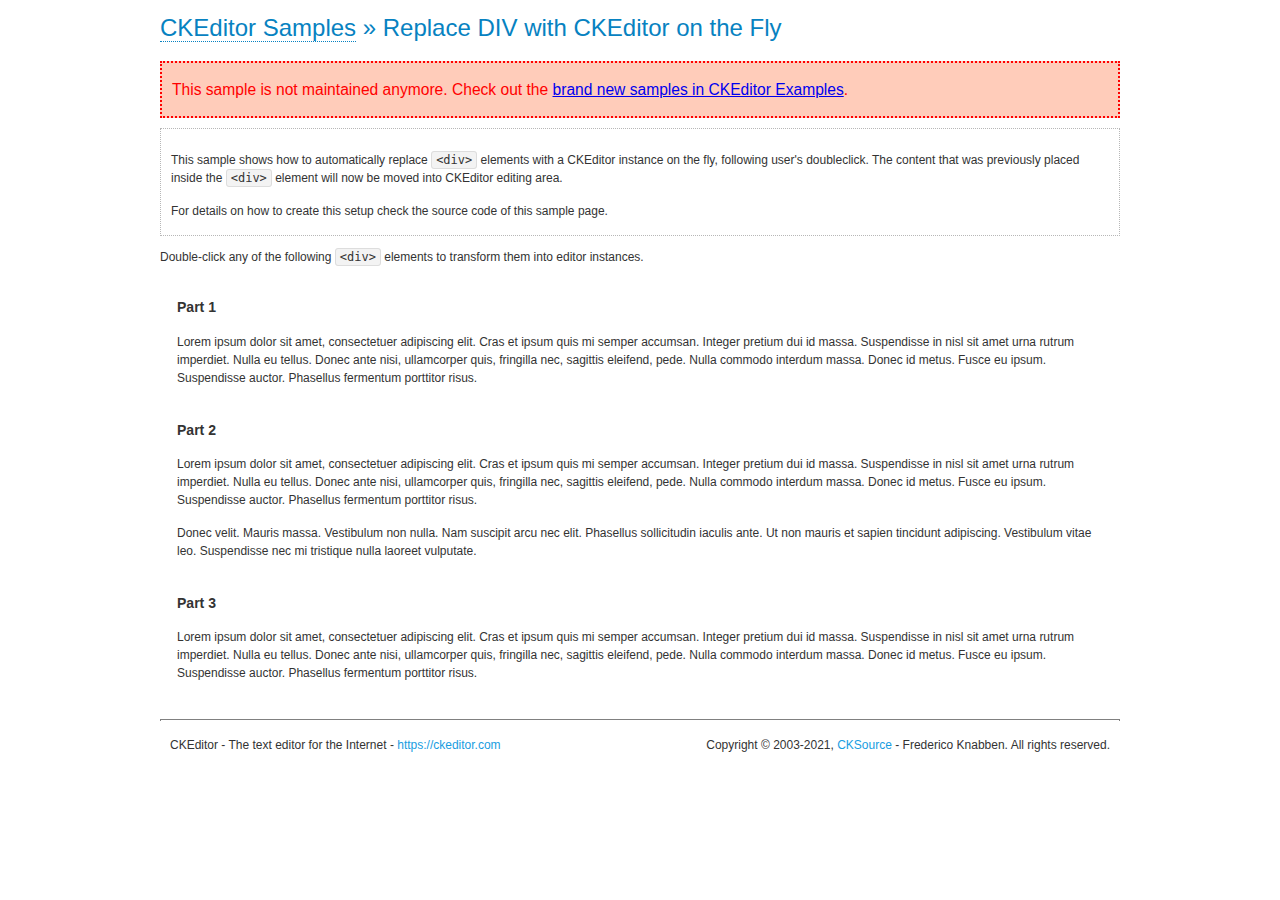
<file: dashboard/assets/js/ckeditor/samples/old/divreplace.html>
<!DOCTYPE html>
<!--
Copyright (c) 2003-2021, CKSource - Frederico Knabben. All rights reserved.
For licensing, see LICENSE.md or https://ckeditor.com/legal/ckeditor-oss-license
-->
<html lang="en">
<head>
	<meta charset="utf-8">
	<title>Replace DIV &mdash; CKEditor Sample</title>
	<script src="../../ckeditor.js"></script>
	<link href="sample.css" rel="stylesheet">
	<meta name="description" content="Try the latest sample of CKEditor 4 and learn more about customizing your WYSIWYG editor with endless possibilities.">
	<style>

		div.editable
		{
			border: solid 2px transparent;
			padding-left: 15px;
			padding-right: 15px;
		}

		div.editable:hover
		{
			border-color: black;
		}

	</style>
	<script>

		// Uncomment the following code to test the "Timeout Loading Method".
		// CKEDITOR.loadFullCoreTimeout = 5;

		window.onload = function() {
			// Listen to the double click event.
			if ( window.addEventListener )
				document.body.addEventListener( 'dblclick', onDoubleClick, false );
			else if ( window.attachEvent )
				document.body.attachEvent( 'ondblclick', onDoubleClick );

		};

		function onDoubleClick( ev ) {
			// Get the element which fired the event. This is not necessarily the
			// element to which the event has been attached.
			var element = ev.target || ev.srcElement;

			// Find out the div that holds this element.
			var name;

			do {
				element = element.parentNode;
			}
			while ( element && ( name = element.nodeName.toLowerCase() ) &&
				( name != 'div' || element.className.indexOf( 'editable' ) == -1 ) && name != 'body' );

			if ( name == 'div' && element.className.indexOf( 'editable' ) != -1 )
				replaceDiv( element );
		}

		var editor;

		function replaceDiv( div ) {
			if ( editor )
				editor.destroy();

			editor = CKEDITOR.replace( div );
		}

	</script>
</head>
<body>
	<h1 class="samples">
		<a href="index.html">CKEditor Samples</a> &raquo; Replace DIV with CKEditor on the Fly
	</h1>
	<div class="warning deprecated">
		This sample is not maintained anymore. Check out the <a href="https://ckeditor.com/docs/ckeditor4/latest/examples/index.html">brand new samples in CKEditor Examples</a>.
	</div>
	<div class="description">
		<p>
			This sample shows how to automatically replace <code>&lt;div&gt;</code> elements
			with a CKEditor instance on the fly, following user's doubleclick. The content
			that was previously placed inside the <code>&lt;div&gt;</code> element will now
			be moved into CKEditor editing area.
		</p>
		<p>
			For details on how to create this setup check the source code of this sample page.
		</p>
	</div>
	<p>
		Double-click any of the following <code>&lt;div&gt;</code> elements to transform them into
		editor instances.
	</p>
	<div class="editable">
		<h3>
			Part 1
		</h3>
		<p>
			Lorem ipsum dolor sit amet, consectetuer adipiscing elit. Cras et ipsum quis mi
			semper accumsan. Integer pretium dui id massa. Suspendisse in nisl sit amet urna
			rutrum imperdiet. Nulla eu tellus. Donec ante nisi, ullamcorper quis, fringilla
			nec, sagittis eleifend, pede. Nulla commodo interdum massa. Donec id metus. Fusce
			eu ipsum. Suspendisse auctor. Phasellus fermentum porttitor risus.
		</p>
	</div>
	<div class="editable">
		<h3>
			Part 2
		</h3>
		<p>
			Lorem ipsum dolor sit amet, consectetuer adipiscing elit. Cras et ipsum quis mi
			semper accumsan. Integer pretium dui id massa. Suspendisse in nisl sit amet urna
			rutrum imperdiet. Nulla eu tellus. Donec ante nisi, ullamcorper quis, fringilla
			nec, sagittis eleifend, pede. Nulla commodo interdum massa. Donec id metus. Fusce
			eu ipsum. Suspendisse auctor. Phasellus fermentum porttitor risus.
		</p>
		<p>
			Donec velit. Mauris massa. Vestibulum non nulla. Nam suscipit arcu nec elit. Phasellus
			sollicitudin iaculis ante. Ut non mauris et sapien tincidunt adipiscing. Vestibulum
			vitae leo. Suspendisse nec mi tristique nulla laoreet vulputate.
		</p>
	</div>
	<div class="editable">
		<h3>
			Part 3
		</h3>
		<p>
			Lorem ipsum dolor sit amet, consectetuer adipiscing elit. Cras et ipsum quis mi
			semper accumsan. Integer pretium dui id massa. Suspendisse in nisl sit amet urna
			rutrum imperdiet. Nulla eu tellus. Donec ante nisi, ullamcorper quis, fringilla
			nec, sagittis eleifend, pede. Nulla commodo interdum massa. Donec id metus. Fusce
			eu ipsum. Suspendisse auctor. Phasellus fermentum porttitor risus.
		</p>
	</div>
	<div id="footer">
		<hr>
		<p>
			CKEditor - The text editor for the Internet - <a class="samples" href="https://ckeditor.com/">https://ckeditor.com</a>
		</p>
		<p id="copy">
			Copyright &copy; 2003-2021, <a class="samples" href="https://cksource.com/">CKSource</a> - Frederico
			Knabben. All rights reserved.
		</p>
	</div>
</body>
</html>
</file>
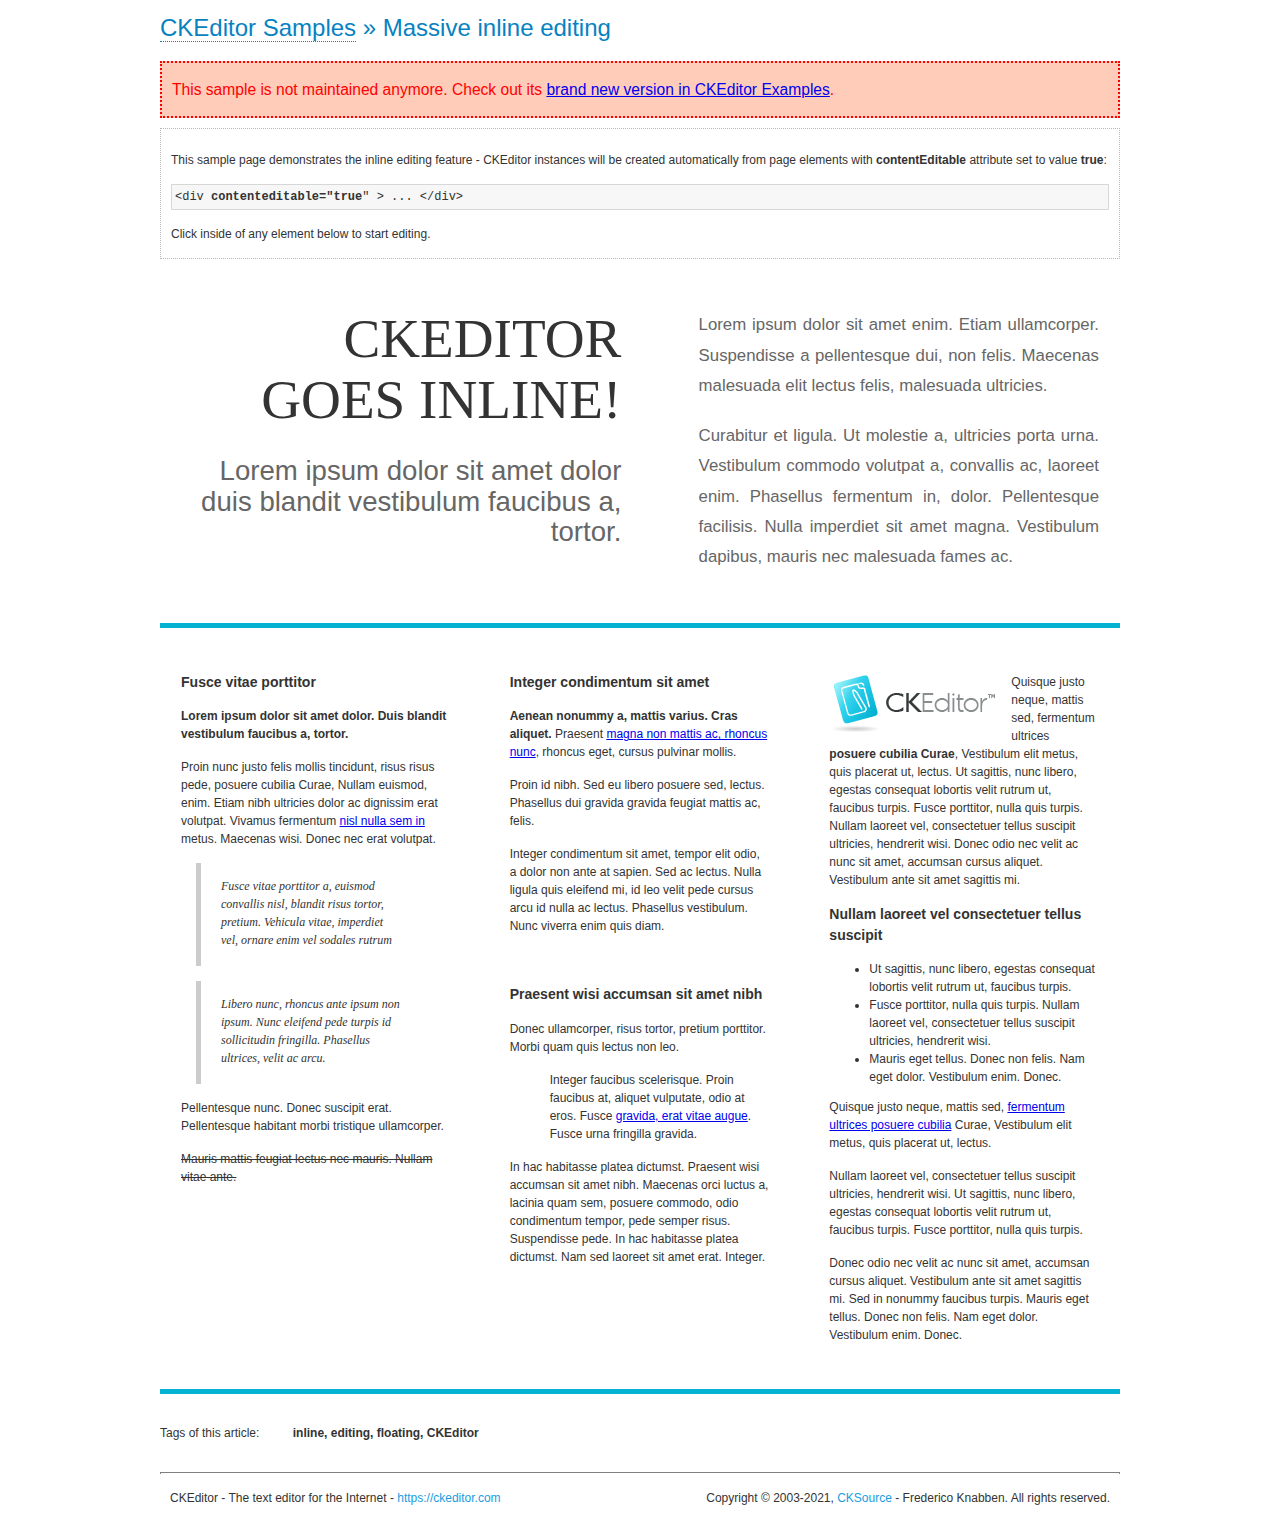
<file: dashboard/assets/js/ckeditor/samples/old/inlineall.html>
<!DOCTYPE html>
<!--
Copyright (c) 2003-2021, CKSource - Frederico Knabben. All rights reserved.
For licensing, see LICENSE.md or https://ckeditor.com/legal/ckeditor-oss-license
-->
<html lang="en">
<head>
	<meta charset="utf-8">
	<title>Massive inline editing &mdash; CKEditor Sample</title>
	<meta name="description" content="Try the latest sample of CKEditor 4 and learn more about customizing your WYSIWYG editor with endless possibilities.">
	<script src="../../ckeditor.js"></script>
	<script>

		// This code is generally not necessary, but it is here to demonstrate
		// how to customize specific editor instances on the fly. This fits well
		// this demo because we have editable elements (like headers) that
		// require less features.

		// The "instanceCreated" event is fired for every editor instance created.
		CKEDITOR.on( 'instanceCreated', function( event ) {
			var editor = event.editor,
				element = editor.element;

			// Customize editors for headers and tag list.
			// These editors don't need features like smileys, templates, iframes etc.
			if ( element.is( 'h1', 'h2', 'h3' ) || element.getAttribute( 'id' ) == 'taglist' ) {
				// Customize the editor configurations on "configLoaded" event,
				// which is fired after the configuration file loading and
				// execution. This makes it possible to change the
				// configurations before the editor initialization takes place.
				editor.on( 'configLoaded', function() {

					// Remove unnecessary plugins to make the editor simpler.
					editor.config.removePlugins = 'colorbutton,find,flash,font,' +
						'forms,iframe,image,newpage,removeformat,' +
						'smiley,specialchar,stylescombo,templates';

					// Rearrange the layout of the toolbar.
					editor.config.toolbarGroups = [
						{ name: 'editing',		groups: [ 'basicstyles', 'links' ] },
						{ name: 'undo' },
						{ name: 'clipboard',	groups: [ 'selection', 'clipboard' ] },
						{ name: 'about' }
					];
				});
			}
		});

	</script>
	<link href="sample.css" rel="stylesheet">
	<style>

		/* The following styles are just to make the page look nice. */

		/* Workaround to show Arial Black in Firefox. */
		@font-face
		{
			font-family: 'arial-black';
			src: local('Arial Black');
		}

		*[contenteditable="true"]
		{
			padding: 10px;
		}

		#container
		{
			width: 960px;
			margin: 30px auto 0;
		}

		#header
		{
			overflow: hidden;
			padding: 0 0 30px;
			border-bottom: 5px solid #05B2D2;
			position: relative;
		}

		#headerLeft,
		#headerRight
		{
			width: 49%;
			overflow: hidden;
		}

		#headerLeft
		{
			float: left;
			padding: 10px 1px 1px;
		}

		#headerLeft h2,
		#headerLeft h3
		{
			text-align: right;
			margin: 0;
			overflow: hidden;
			font-weight: normal;
		}

		#headerLeft h2
		{
			font-family: "Arial Black",arial-black;
			font-size: 4.6em;
			line-height: 1.1;
			text-transform: uppercase;
		}

		#headerLeft h3
		{
			font-size: 2.3em;
			line-height: 1.1;
			margin: .2em 0 0;
			color: #666;
		}

		#headerRight
		{
			float: right;
			padding: 1px;
		}

		#headerRight p
		{
			line-height: 1.8;
			text-align: justify;
			margin: 0;
		}

		#headerRight p + p
		{
			margin-top: 20px;
		}

		#headerRight > div
		{
			padding: 20px;
			margin: 0 0 0 30px;
			font-size: 1.4em;
			color: #666;
		}

		#columns
		{
			color: #333;
			overflow: hidden;
			padding: 20px 0;
		}

		#columns > div
		{
			float: left;
			width: 33.3%;
		}

		#columns #column1 > div
		{
			margin-left: 1px;
		}

		#columns #column3 > div
		{
			margin-right: 1px;
		}

		#columns > div > div
		{
			margin: 0px 10px;
			padding: 10px 20px;
		}

		#columns blockquote
		{
			margin-left: 15px;
		}

		#tagLine
		{
			border-top: 5px solid #05B2D2;
			padding-top: 20px;
		}

		#taglist {
			display: inline-block;
			margin-left: 20px;
			font-weight: bold;
			margin: 0 0 0 20px;
		}

	</style>
</head>
<body>
<div>
	<h1 class="samples"><a href="index.html">CKEditor Samples</a> &raquo; Massive inline editing</h1>
	<div class="warning deprecated">
		This sample is not maintained anymore. Check out its <a href="https://ckeditor.com/docs/ckeditor4/latest/examples/inline.html">brand new version in CKEditor Examples</a>.
	</div>
	<div class="description">
		<p>This sample page demonstrates the inline editing feature - CKEditor instances will be created automatically from page elements with <strong>contentEditable</strong> attribute set to value <strong>true</strong>:</p>
		<pre class="samples">&lt;div <strong>contenteditable="true</strong>" &gt; ... &lt;/div&gt;</pre>
		<p>Click inside of any element below to start editing.</p>
	</div>
</div>
<div id="container">
	<div id="header">
		<div id="headerLeft">
			<h2 id="sampleTitle" contenteditable="true">
				CKEditor<br> Goes Inline!
			</h2>
			<h3 contenteditable="true">
				Lorem ipsum dolor sit amet dolor duis blandit vestibulum faucibus a, tortor.
			</h3>
		</div>
		<div id="headerRight">
			<div contenteditable="true">
				<p>
					Lorem ipsum dolor sit amet enim. Etiam ullamcorper. Suspendisse a pellentesque dui, non felis. Maecenas malesuada elit lectus felis, malesuada ultricies.
				</p>
				<p>
					Curabitur et ligula. Ut molestie a, ultricies porta urna. Vestibulum commodo volutpat a, convallis ac, laoreet enim. Phasellus fermentum in, dolor. Pellentesque facilisis. Nulla imperdiet sit amet magna. Vestibulum dapibus, mauris nec malesuada fames ac.
				</p>
			</div>
		</div>
	</div>
	<div id="columns">
		<div id="column1">
			<div contenteditable="true">
				<h3>
					Fusce vitae porttitor
				</h3>
				<p>
					<strong>
						Lorem ipsum dolor sit amet dolor. Duis blandit vestibulum faucibus a, tortor.
					</strong>
				</p>
				<p>
					Proin nunc justo felis mollis tincidunt, risus risus pede, posuere cubilia Curae, Nullam euismod, enim. Etiam nibh ultricies dolor ac dignissim erat volutpat. Vivamus fermentum <a href="https://ckeditor.com/">nisl nulla sem in</a> metus. Maecenas wisi. Donec nec erat volutpat.
				</p>
				<blockquote>
					<p>
						Fusce vitae porttitor a, euismod convallis nisl, blandit risus tortor, pretium.
						Vehicula vitae, imperdiet vel, ornare enim vel sodales rutrum
					</p>
				</blockquote>
				<blockquote>
					<p>
						Libero nunc, rhoncus ante ipsum non ipsum. Nunc eleifend pede turpis id sollicitudin fringilla. Phasellus ultrices, velit ac arcu.
					</p>
				</blockquote>
				<p>Pellentesque nunc. Donec suscipit erat. Pellentesque habitant morbi tristique ullamcorper.</p>
				<p><s>Mauris mattis feugiat lectus nec mauris. Nullam vitae ante.</s></p>
			</div>
		</div>
		<div id="column2">
			<div contenteditable="true">
				<h3>
					Integer condimentum sit amet
				</h3>
				<p>
					<strong>Aenean nonummy a, mattis varius. Cras aliquet.</strong>
					Praesent <a href="https://ckeditor.com/">magna non mattis ac, rhoncus nunc</a>, rhoncus eget, cursus pulvinar mollis.</p>
				<p>Proin id nibh. Sed eu libero posuere sed, lectus. Phasellus dui gravida gravida feugiat mattis ac, felis.</p>
				<p>Integer condimentum sit amet, tempor elit odio, a dolor non ante at sapien. Sed ac lectus. Nulla ligula quis eleifend mi, id leo velit pede cursus arcu id nulla ac lectus. Phasellus vestibulum. Nunc viverra enim quis diam.</p>
			</div>
			<div contenteditable="true">
				<h3>
					Praesent wisi accumsan sit amet nibh
				</h3>
				<p>Donec ullamcorper, risus tortor, pretium porttitor. Morbi quam quis lectus non leo.</p>
				<p style="margin-left: 40px; ">Integer faucibus scelerisque. Proin faucibus at, aliquet vulputate, odio at eros. Fusce <a href="https://ckeditor.com/">gravida, erat vitae augue</a>. Fusce urna fringilla gravida.</p>
				<p>In hac habitasse platea dictumst. Praesent wisi accumsan sit amet nibh. Maecenas orci luctus a, lacinia quam sem, posuere commodo, odio condimentum tempor, pede semper risus. Suspendisse pede. In hac habitasse platea dictumst. Nam sed laoreet sit amet erat. Integer.</p>
			</div>
		</div>
		<div id="column3">
			<div contenteditable="true">
				<p>
					<img src="assets/inlineall/logo.png" alt="CKEditor logo" style="float:left">
				</p>
				<p>Quisque justo neque, mattis sed, fermentum ultrices <strong>posuere cubilia Curae</strong>, Vestibulum elit metus, quis placerat ut, lectus. Ut sagittis, nunc libero, egestas consequat lobortis velit rutrum ut, faucibus turpis. Fusce porttitor, nulla quis turpis. Nullam laoreet vel, consectetuer tellus suscipit ultricies, hendrerit wisi. Donec odio nec velit ac nunc sit amet, accumsan cursus aliquet. Vestibulum ante sit amet sagittis mi.</p>
				<h3>
					Nullam laoreet vel consectetuer tellus suscipit
				</h3>
				<ul>
					<li>Ut sagittis, nunc libero, egestas consequat lobortis velit rutrum ut, faucibus turpis.</li>
					<li>Fusce porttitor, nulla quis turpis. Nullam laoreet vel, consectetuer tellus suscipit ultricies, hendrerit wisi.</li>
					<li>Mauris eget tellus. Donec non felis. Nam eget dolor. Vestibulum enim. Donec.</li>
				</ul>
				<p>Quisque justo neque, mattis sed, <a href="https://ckeditor.com/">fermentum ultrices posuere cubilia</a> Curae, Vestibulum elit metus, quis placerat ut, lectus.</p>
				<p>Nullam laoreet vel, consectetuer tellus suscipit ultricies, hendrerit wisi. Ut sagittis, nunc libero, egestas consequat lobortis velit rutrum ut, faucibus turpis. Fusce porttitor, nulla quis turpis.</p>
				<p>Donec odio nec velit ac nunc sit amet, accumsan cursus aliquet. Vestibulum ante sit amet sagittis mi. Sed in nonummy faucibus turpis. Mauris eget tellus. Donec non felis. Nam eget dolor. Vestibulum enim. Donec.</p>
			</div>
		</div>
	</div>
	<div id="tagLine">
		Tags of this article:
		<p id="taglist" contenteditable="true">
			inline, editing, floating, CKEditor
		</p>
	</div>
</div>
<div id="footer">
	<hr>
	<p>
		CKEditor - The text editor for the Internet - <a class="samples" href="https://ckeditor.com/">
			https://ckeditor.com</a>
	</p>
	<p id="copy">
		Copyright &copy; 2003-2021, <a class="samples" href="https://cksource.com/">CKSource</a>
		- Frederico Knabben. All rights reserved.
	</p>
</div>
</body>
</html>
</file>
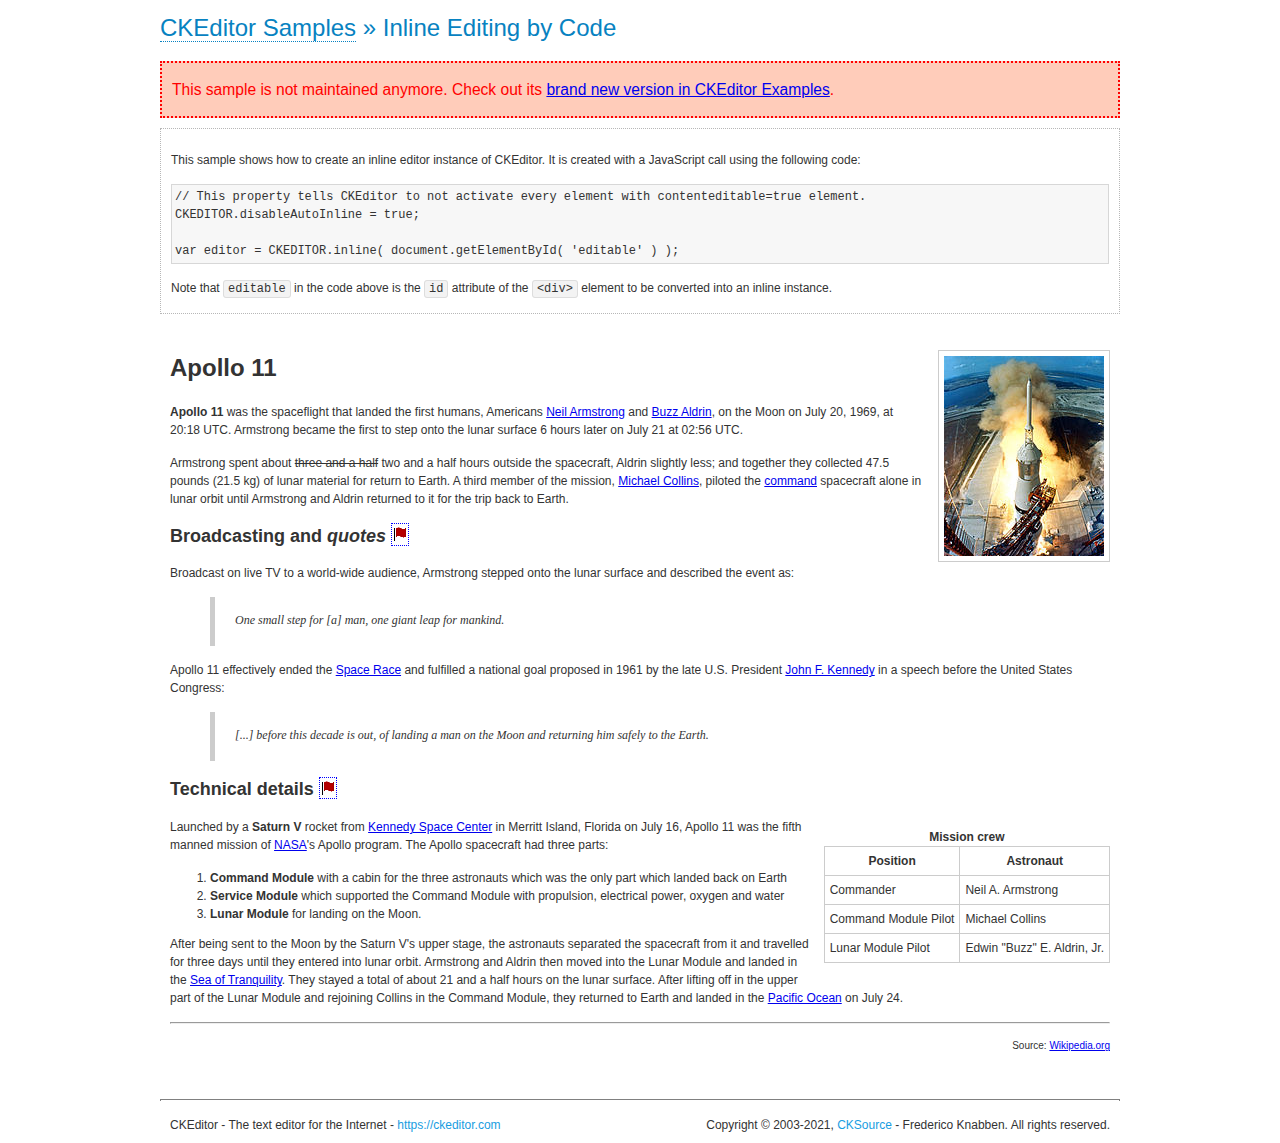
<file: dashboard/assets/js/ckeditor/samples/old/inlinebycode.html>
<!DOCTYPE html>
<!--
Copyright (c) 2003-2021, CKSource - Frederico Knabben. All rights reserved.
For licensing, see LICENSE.md or https://ckeditor.com/legal/ckeditor-oss-license
-->
<html lang="en">
<head>
	<meta charset="utf-8">
	<title>Inline Editing by Code &mdash; CKEditor Sample</title>
	<script src="../../ckeditor.js"></script>
	<link href="sample.css" rel="stylesheet">
	<meta name="description" content="Try the latest sample of CKEditor 4 and learn more about customizing your WYSIWYG editor with endless possibilities.">
	<style>

		#editable
		{
			padding: 10px;
			float: left;
		}

	</style>
</head>
<body>
	<h1 class="samples">
		<a href="index.html">CKEditor Samples</a> &raquo; Inline Editing by Code
	</h1>
	<div class="warning deprecated">
		This sample is not maintained anymore. Check out its <a href="https://ckeditor.com/docs/ckeditor4/latest/examples/inline.html">brand new version in CKEditor Examples</a>.
	</div>
	<div class="description">
		<p>
			This sample shows how to create an inline editor instance of CKEditor. It is created
			with a JavaScript call using the following code:
		</p>
<pre class="samples">
// This property tells CKEditor to not activate every element with contenteditable=true element.
CKEDITOR.disableAutoInline = true;

var editor = CKEDITOR.inline( document.getElementById( 'editable' ) );
</pre>
		<p>
			Note that <code>editable</code> in the code above is the <code>id</code>
			attribute of the <code>&lt;div&gt;</code> element to be converted into an inline instance.
		</p>
	</div>
	<div id="editable" contenteditable="true">
		<h1><img alt="Saturn V carrying Apollo 11" class="right" src="assets/sample.jpg" /> Apollo 11</h1>

		<p><b>Apollo 11</b> was the spaceflight that landed the first humans, Americans <a href="http://en.wikipedia.org/wiki/Neil_Armstrong" title="Neil Armstrong">Neil Armstrong</a> and <a href="http://en.wikipedia.org/wiki/Buzz_Aldrin" title="Buzz Aldrin">Buzz Aldrin</a>, on the Moon on July 20, 1969, at 20:18 UTC. Armstrong became the first to step onto the lunar surface 6 hours later on July 21 at 02:56 UTC.</p>

		<p>Armstrong spent about <s>three and a half</s> two and a half hours outside the spacecraft, Aldrin slightly less; and together they collected 47.5 pounds (21.5&nbsp;kg) of lunar material for return to Earth. A third member of the mission, <a href="http://en.wikipedia.org/wiki/Michael_Collins_(astronaut)" title="Michael Collins (astronaut)">Michael Collins</a>, piloted the <a href="http://en.wikipedia.org/wiki/Apollo_Command/Service_Module" title="Apollo Command/Service Module">command</a> spacecraft alone in lunar orbit until Armstrong and Aldrin returned to it for the trip back to Earth.</p>

		<h2>Broadcasting and <em>quotes</em> <a id="quotes" name="quotes"></a></h2>

		<p>Broadcast on live TV to a world-wide audience, Armstrong stepped onto the lunar surface and described the event as:</p>

		<blockquote>
			<p>One small step for [a] man, one giant leap for mankind.</p>
		</blockquote>

		<p>Apollo 11 effectively ended the <a href="http://en.wikipedia.org/wiki/Space_Race" title="Space Race">Space Race</a> and fulfilled a national goal proposed in 1961 by the late U.S. President <a href="http://en.wikipedia.org/wiki/John_F._Kennedy" title="John F. Kennedy">John F. Kennedy</a> in a speech before the United States Congress:</p>

		<blockquote>
			<p>[...] before this decade is out, of landing a man on the Moon and returning him safely to the Earth.</p>
		</blockquote>

		<h2>Technical details <a id="tech-details" name="tech-details"></a></h2>

		<table align="right" border="1" bordercolor="#ccc" cellpadding="5" cellspacing="0" style="border-collapse:collapse;margin:10px 0 10px 15px;">
			<caption><strong>Mission crew</strong></caption>
			<thead>
			<tr>
				<th scope="col">Position</th>
				<th scope="col">Astronaut</th>
			</tr>
			</thead>
			<tbody>
			<tr>
				<td>Commander</td>
				<td>Neil A. Armstrong</td>
			</tr>
			<tr>
				<td>Command Module Pilot</td>
				<td>Michael Collins</td>
			</tr>
			<tr>
				<td>Lunar Module Pilot</td>
				<td>Edwin &quot;Buzz&quot; E. Aldrin, Jr.</td>
			</tr>
			</tbody>
		</table>

		<p>Launched by a <strong>Saturn V</strong> rocket from <a href="http://en.wikipedia.org/wiki/Kennedy_Space_Center" title="Kennedy Space Center">Kennedy Space Center</a> in Merritt Island, Florida on July 16, Apollo 11 was the fifth manned mission of <a href="http://en.wikipedia.org/wiki/NASA" title="NASA">NASA</a>&#39;s Apollo program. The Apollo spacecraft had three parts:</p>

		<ol>
			<li><strong>Command Module</strong> with a cabin for the three astronauts which was the only part which landed back on Earth</li>
			<li><strong>Service Module</strong> which supported the Command Module with propulsion, electrical power, oxygen and water</li>
			<li><strong>Lunar Module</strong> for landing on the Moon.</li>
		</ol>

		<p>After being sent to the Moon by the Saturn V&#39;s upper stage, the astronauts separated the spacecraft from it and travelled for three days until they entered into lunar orbit. Armstrong and Aldrin then moved into the Lunar Module and landed in the <a href="http://en.wikipedia.org/wiki/Mare_Tranquillitatis" title="Mare Tranquillitatis">Sea of Tranquility</a>. They stayed a total of about 21 and a half hours on the lunar surface. After lifting off in the upper part of the Lunar Module and rejoining Collins in the Command Module, they returned to Earth and landed in the <a href="http://en.wikipedia.org/wiki/Pacific_Ocean" title="Pacific Ocean">Pacific Ocean</a> on July 24.</p>

		<hr />
		<p style="text-align: right;"><small>Source: <a href="http://en.wikipedia.org/wiki/Apollo_11">Wikipedia.org</a></small></p>
	</div>

	<script>
		// We need to turn off the automatic editor creation first.
		CKEDITOR.disableAutoInline = true;

		var editor = CKEDITOR.inline( 'editable' );
	</script>
	<div id="footer">
		<hr>
		<p contenteditable="true">
			CKEditor - The text editor for the Internet - <a class="samples" href="https://ckeditor.com/">
				https://ckeditor.com</a>
		</p>
		<p id="copy">
			Copyright &copy; 2003-2021, <a class="samples" href="https://cksource.com/">CKSource</a>
			- Frederico Knabben. All rights reserved.
		</p>
	</div>
</body>
</html>
</file>
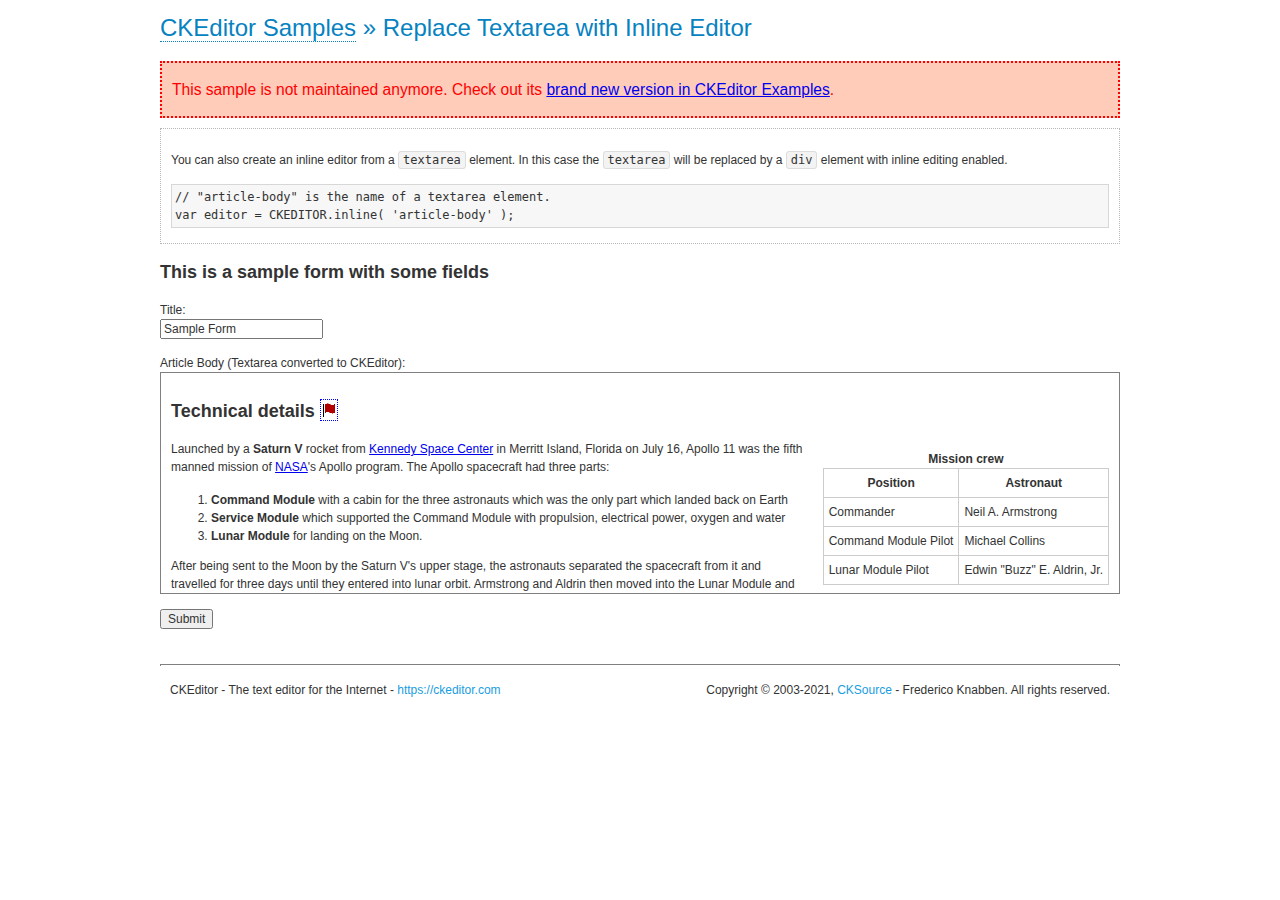
<file: dashboard/assets/js/ckeditor/samples/old/inlinetextarea.html>
<!DOCTYPE html>
<!--
Copyright (c) 2003-2021, CKSource - Frederico Knabben. All rights reserved.
For licensing, see LICENSE.md or https://ckeditor.com/legal/ckeditor-oss-license
-->
<html lang="en">
<head>
	<meta charset="utf-8">
	<title>Replace Textarea with Inline Editor &mdash; CKEditor Sample</title>
	<script src="../../ckeditor.js"></script>
	<link href="sample.css" rel="stylesheet">
	<meta name="description" content="Try the latest sample of CKEditor 4 and learn more about customizing your WYSIWYG editor with endless possibilities.">
	<style>

		/* Style the CKEditor element to look like a textfield */
		.cke_textarea_inline
		{
			padding: 10px;
			height: 200px;
			overflow: auto;

			border: 1px solid gray;
			-webkit-appearance: textfield;
		}

	</style>
</head>
<body>
	<h1 class="samples">
		<a href="index.html">CKEditor Samples</a> &raquo; Replace Textarea with Inline Editor
	</h1>
	<div class="warning deprecated">
		This sample is not maintained anymore. Check out its <a href="https://ckeditor.com/docs/ckeditor4/latest/examples/inline.html">brand new version in CKEditor Examples</a>.
	</div>
	<div class="description">
		<p>
			You can also create an inline editor from a <code>textarea</code>
			element. In this case the <code>textarea</code> will be replaced
			by a <code>div</code> element with inline editing enabled.
		</p>
<pre class="samples">
// "article-body" is the name of a textarea element.
var editor = CKEDITOR.inline( 'article-body' );
</pre>
	</div>
	<form action="sample_posteddata.php" method="post">
		<h2>This is a sample form with some fields</h2>
		<p>
			Title:<br>
			<input type="text" name="title" value="Sample Form"></p>
		<p>
			Article Body (Textarea converted to CKEditor):<br>
			<textarea name="article-body" style="height: 200px">
				&lt;h2&gt;Technical details &lt;a id="tech-details" name="tech-details"&gt;&lt;/a&gt;&lt;/h2&gt;

				&lt;table align="right" border="1" bordercolor="#ccc" cellpadding="5" cellspacing="0" style="border-collapse:collapse;margin:10px 0 10px 15px;"&gt;
					&lt;caption&gt;&lt;strong&gt;Mission crew&lt;/strong&gt;&lt;/caption&gt;
					&lt;thead&gt;
					&lt;tr&gt;
						&lt;th scope="col"&gt;Position&lt;/th&gt;
						&lt;th scope="col"&gt;Astronaut&lt;/th&gt;
					&lt;/tr&gt;
					&lt;/thead&gt;
					&lt;tbody&gt;
					&lt;tr&gt;
						&lt;td&gt;Commander&lt;/td&gt;
						&lt;td&gt;Neil A. Armstrong&lt;/td&gt;
					&lt;/tr&gt;
					&lt;tr&gt;
						&lt;td&gt;Command Module Pilot&lt;/td&gt;
						&lt;td&gt;Michael Collins&lt;/td&gt;
					&lt;/tr&gt;
					&lt;tr&gt;
						&lt;td&gt;Lunar Module Pilot&lt;/td&gt;
						&lt;td&gt;Edwin &quot;Buzz&quot; E. Aldrin, Jr.&lt;/td&gt;
					&lt;/tr&gt;
					&lt;/tbody&gt;
				&lt;/table&gt;

				&lt;p&gt;Launched by a &lt;strong&gt;Saturn V&lt;/strong&gt; rocket from &lt;a href="http://en.wikipedia.org/wiki/Kennedy_Space_Center" title="Kennedy Space Center"&gt;Kennedy Space Center&lt;/a&gt; in Merritt Island, Florida on July 16, Apollo 11 was the fifth manned mission of &lt;a href="http://en.wikipedia.org/wiki/NASA" title="NASA"&gt;NASA&lt;/a&gt;&#39;s Apollo program. The Apollo spacecraft had three parts:&lt;/p&gt;

				&lt;ol&gt;
					&lt;li&gt;&lt;strong&gt;Command Module&lt;/strong&gt; with a cabin for the three astronauts which was the only part which landed back on Earth&lt;/li&gt;
					&lt;li&gt;&lt;strong&gt;Service Module&lt;/strong&gt; which supported the Command Module with propulsion, electrical power, oxygen and water&lt;/li&gt;
					&lt;li&gt;&lt;strong&gt;Lunar Module&lt;/strong&gt; for landing on the Moon.&lt;/li&gt;
				&lt;/ol&gt;

				&lt;p&gt;After being sent to the Moon by the Saturn V&#39;s upper stage, the astronauts separated the spacecraft from it and travelled for three days until they entered into lunar orbit. Armstrong and Aldrin then moved into the Lunar Module and landed in the &lt;a href="http://en.wikipedia.org/wiki/Mare_Tranquillitatis" title="Mare Tranquillitatis"&gt;Sea of Tranquility&lt;/a&gt;. They stayed a total of about 21 and a half hours on the lunar surface. After lifting off in the upper part of the Lunar Module and rejoining Collins in the Command Module, they returned to Earth and landed in the &lt;a href="http://en.wikipedia.org/wiki/Pacific_Ocean" title="Pacific Ocean"&gt;Pacific Ocean&lt;/a&gt; on July 24.&lt;/p&gt;

				&lt;hr /&gt;
				&lt;p style="text-align: right;"&gt;&lt;small&gt;Source: &lt;a href="http://en.wikipedia.org/wiki/Apollo_11"&gt;Wikipedia.org&lt;/a&gt;&lt;/small&gt;&lt;/p&gt;
			</textarea>
		</p>
		<p>
			<input type="submit" value="Submit">
		</p>
	</form>

	<script>
		CKEDITOR.inline( 'article-body' );
	</script>
	<div id="footer">
		<hr>
		<p>
			CKEditor - The text editor for the Internet - <a class="samples" href="https://ckeditor.com/">
				https://ckeditor.com</a>
		</p>
		<p id="copy">
			Copyright &copy; 2003-2021, <a class="samples" href="https://cksource.com/">CKSource</a>
			- Frederico Knabben. All rights reserved.
		</p>
	</div>
</body>
</html>
</file>
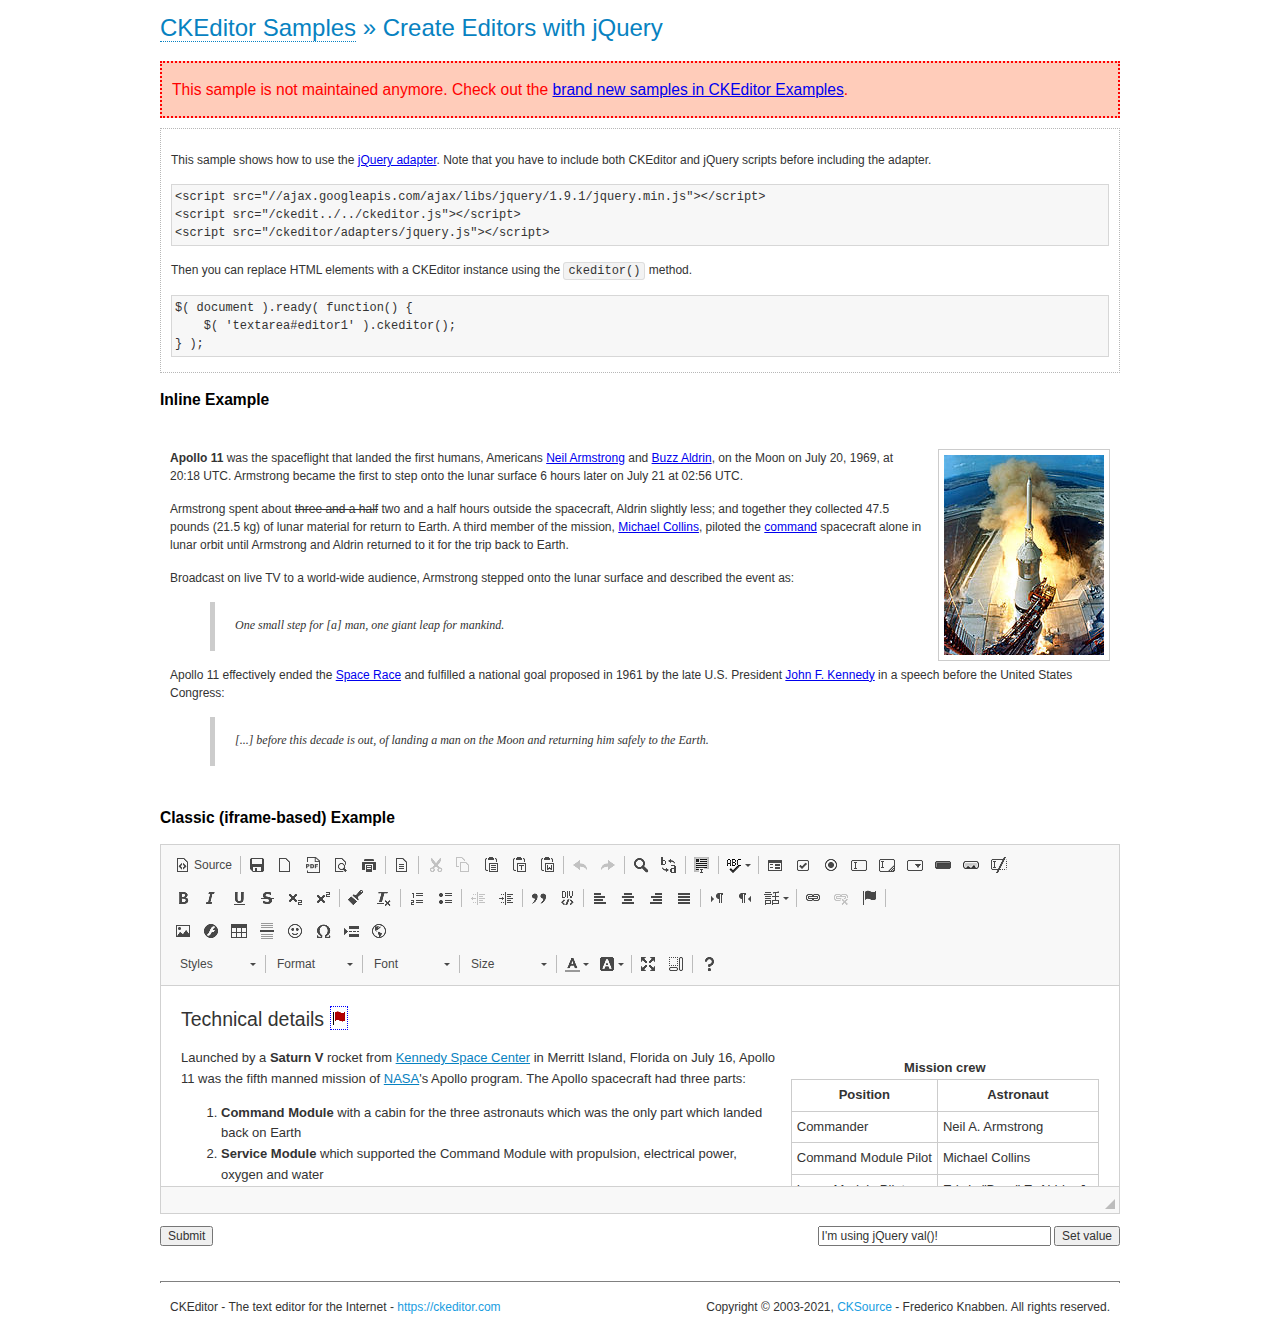
<file: dashboard/assets/js/ckeditor/samples/old/jquery.html>
<!DOCTYPE html>
<!--
Copyright (c) 2003-2021, CKSource - Frederico Knabben. All rights reserved.
For licensing, see LICENSE.md or https://ckeditor.com/legal/ckeditor-oss-license
-->
<html lang="en">
<head>
	<meta charset="utf-8">
	<title>jQuery Adapter &mdash; CKEditor Sample</title>
	<script src="http://code.jquery.com/jquery-1.11.0.min.js"></script>
	<script src="../../ckeditor.js"></script>
	<script src="../../adapters/jquery.js"></script>
	<link href="sample.css" rel="stylesheet">
	<meta name="description" content="Try the latest sample of CKEditor 4 and learn more about customizing your WYSIWYG editor with endless possibilities.">
	<style>

		#editable
		{
			padding: 10px;
			float: left;
		}

	</style>
	<script>

		CKEDITOR.disableAutoInline = true;

		$( document ).ready( function() {
			$( '#editor1' ).ckeditor(); // Use CKEDITOR.replace() if element is <textarea>.
			$( '#editable' ).ckeditor(); // Use CKEDITOR.inline().
		} );

		function setValue() {
			$( '#editor1' ).val( $( 'input#val' ).val() );
		}

	</script>
</head>
<body>
	<h1 class="samples">
		<a href="index.html" id="a-test">CKEditor Samples</a> &raquo; Create Editors with jQuery
	</h1>
	<div class="warning deprecated">
		This sample is not maintained anymore. Check out the <a href="https://ckeditor.com/docs/ckeditor4/latest/examples/index.html">brand new samples in CKEditor Examples</a>.
	</div>
	<form action="sample_posteddata.php" method="post">
		<div class="description">
			<p>
				This sample shows how to use the <a href="https://ckeditor.com/docs/ckeditor4/latest/guide/dev_jquery.html">jQuery adapter</a>.
				Note that you have to include both CKEditor and jQuery scripts before including the adapter.
			</p>

<pre class="samples">
&lt;script src="//ajax.googleapis.com/ajax/libs/jquery/1.9.1/jquery.min.js"&gt;&lt;/script&gt;
&lt;script src="/ckedit../../ckeditor.js"&gt;&lt;/script&gt;
&lt;script src="/ckeditor/adapters/jquery.js"&gt;&lt;/script&gt;
</pre>

			<p>Then you can replace HTML elements with a CKEditor instance using the <code>ckeditor()</code> method.</p>

<pre class="samples">
$( document ).ready( function() {
	$( 'textarea#editor1' ).ckeditor();
} );
</pre>
		</div>

		<h2 class="samples">Inline Example</h2>

		<div id="editable" contenteditable="true">
			<p><img alt="Saturn V carrying Apollo 11" class="right" src="assets/sample.jpg"/><b>Apollo 11</b> was the spaceflight that landed the first humans, Americans <a href="http://en.wikipedia.org/wiki/Neil_Armstrong" title="Neil Armstrong">Neil Armstrong</a> and <a href="http://en.wikipedia.org/wiki/Buzz_Aldrin" title="Buzz Aldrin">Buzz Aldrin</a>, on the Moon on July 20, 1969, at 20:18 UTC. Armstrong became the first to step onto the lunar surface 6 hours later on July 21 at 02:56 UTC.</p>
			<p>Armstrong spent about <s>three and a half</s> two and a half hours outside the spacecraft, Aldrin slightly less; and together they collected 47.5 pounds (21.5&nbsp;kg) of lunar material for return to Earth. A third member of the mission, <a href="http://en.wikipedia.org/wiki/Michael_Collins_(astronaut)" title="Michael Collins (astronaut)">Michael Collins</a>, piloted the <a href="http://en.wikipedia.org/wiki/Apollo_Command/Service_Module" title="Apollo Command/Service Module">command</a> spacecraft alone in lunar orbit until Armstrong and Aldrin returned to it for the trip back to Earth.
			<p>Broadcast on live TV to a world-wide audience, Armstrong stepped onto the lunar surface and described the event as:</p>
			<blockquote><p>One small step for [a] man, one giant leap for mankind.</p></blockquote> <p>Apollo 11 effectively ended the <a href="http://en.wikipedia.org/wiki/Space_Race" title="Space Race">Space Race</a> and fulfilled a national goal proposed in 1961 by the late U.S. President <a href="http://en.wikipedia.org/wiki/John_F._Kennedy" title="John F. Kennedy">John F. Kennedy</a> in a speech before the United States Congress:</p> <blockquote><p>[...] before this decade is out, of landing a man on the Moon and returning him safely to the Earth.</p></blockquote>
		</div>

		<br style="clear: both">

		<h2 class="samples">Classic (iframe-based) Example</h2>

		<textarea cols="80" id="editor1" name="editor1" rows="10">
			&lt;h2&gt;Technical details &lt;a id=&quot;tech-details&quot; name=&quot;tech-details&quot;&gt;&lt;/a&gt;&lt;/h2&gt; &lt;table align=&quot;right&quot; border=&quot;1&quot; bordercolor=&quot;#ccc&quot; cellpadding=&quot;5&quot; cellspacing=&quot;0&quot; style=&quot;border-collapse:collapse;margin:10px 0 10px 15px;&quot;&gt; &lt;caption&gt;&lt;strong&gt;Mission crew&lt;/strong&gt;&lt;/caption&gt; &lt;thead&gt; &lt;tr&gt; &lt;th scope=&quot;col&quot;&gt;Position&lt;/th&gt; &lt;th scope=&quot;col&quot;&gt;Astronaut&lt;/th&gt; &lt;/tr&gt; &lt;/thead&gt; &lt;tbody&gt; &lt;tr&gt; &lt;td&gt;Commander&lt;/td&gt; &lt;td&gt;Neil A. Armstrong&lt;/td&gt; &lt;/tr&gt; &lt;tr&gt; &lt;td&gt;Command Module Pilot&lt;/td&gt; &lt;td&gt;Michael Collins&lt;/td&gt; &lt;/tr&gt; &lt;tr&gt; &lt;td&gt;Lunar Module Pilot&lt;/td&gt; &lt;td&gt;Edwin &amp;quot;Buzz&amp;quot; E. Aldrin, Jr.&lt;/td&gt; &lt;/tr&gt; &lt;/tbody&gt; &lt;/table&gt; &lt;p&gt;Launched by a &lt;strong&gt;Saturn V&lt;/strong&gt; rocket from &lt;a href=&quot;http://en.wikipedia.org/wiki/Kennedy_Space_Center&quot; title=&quot;Kennedy Space Center&quot;&gt;Kennedy Space Center&lt;/a&gt; in Merritt Island, Florida on July 16, Apollo 11 was the fifth manned mission of &lt;a href=&quot;http://en.wikipedia.org/wiki/NASA&quot; title=&quot;NASA&quot;&gt;NASA&lt;/a&gt;&amp;#39;s Apollo program. The Apollo spacecraft had three parts:&lt;/p&gt; &lt;ol&gt; &lt;li&gt;&lt;strong&gt;Command Module&lt;/strong&gt; with a cabin for the three astronauts which was the only part which landed back on Earth&lt;/li&gt; &lt;li&gt;&lt;strong&gt;Service Module&lt;/strong&gt; which supported the Command Module with propulsion, electrical power, oxygen and water&lt;/li&gt; &lt;li&gt;&lt;strong&gt;Lunar Module&lt;/strong&gt; for landing on the Moon.&lt;/li&gt; &lt;/ol&gt; &lt;p&gt;After being sent to the Moon by the Saturn V&amp;#39;s upper stage, the astronauts separated the spacecraft from it and travelled for three days until they entered into lunar orbit. Armstrong and Aldrin then moved into the Lunar Module and landed in the &lt;a href=&quot;http://en.wikipedia.org/wiki/Mare_Tranquillitatis&quot; title=&quot;Mare Tranquillitatis&quot;&gt;Sea of Tranquility&lt;/a&gt;. They stayed a total of about 21 and a half hours on the lunar surface. After lifting off in the upper part of the Lunar Module and rejoining Collins in the Command Module, they returned to Earth and landed in the &lt;a href=&quot;http://en.wikipedia.org/wiki/Pacific_Ocean&quot; title=&quot;Pacific Ocean&quot;&gt;Pacific Ocean&lt;/a&gt; on July 24.&lt;/p&gt; &lt;hr/&gt; &lt;p style=&quot;text-align: right;&quot;&gt;&lt;small&gt;Source: &lt;a href=&quot;http://en.wikipedia.org/wiki/Apollo_11&quot;&gt;Wikipedia.org&lt;/a&gt;&lt;/small&gt;&lt;/p&gt;
		</textarea>

		<p style="overflow: hidden">
			<input style="float: left" type="submit" value="Submit">
			<span style="float: right">
				<input type="text" id="val" value="I'm using jQuery val()!" size="30">
				<input onclick="setValue();" type="button" value="Set value">
			</span>
		</p>
	</form>
	<div id="footer">
		<hr>
		<p>
			CKEditor - The text editor for the Internet - <a class="samples" href="https://ckeditor.com/">https://ckeditor.com</a>
		</p>
		<p id="copy">
			Copyright &copy; 2003-2021, <a class="samples" href="https://cksource.com/">CKSource</a> - Frederico
			Knabben. All rights reserved.
		</p>
	</div>
</body>
</html>
</file>
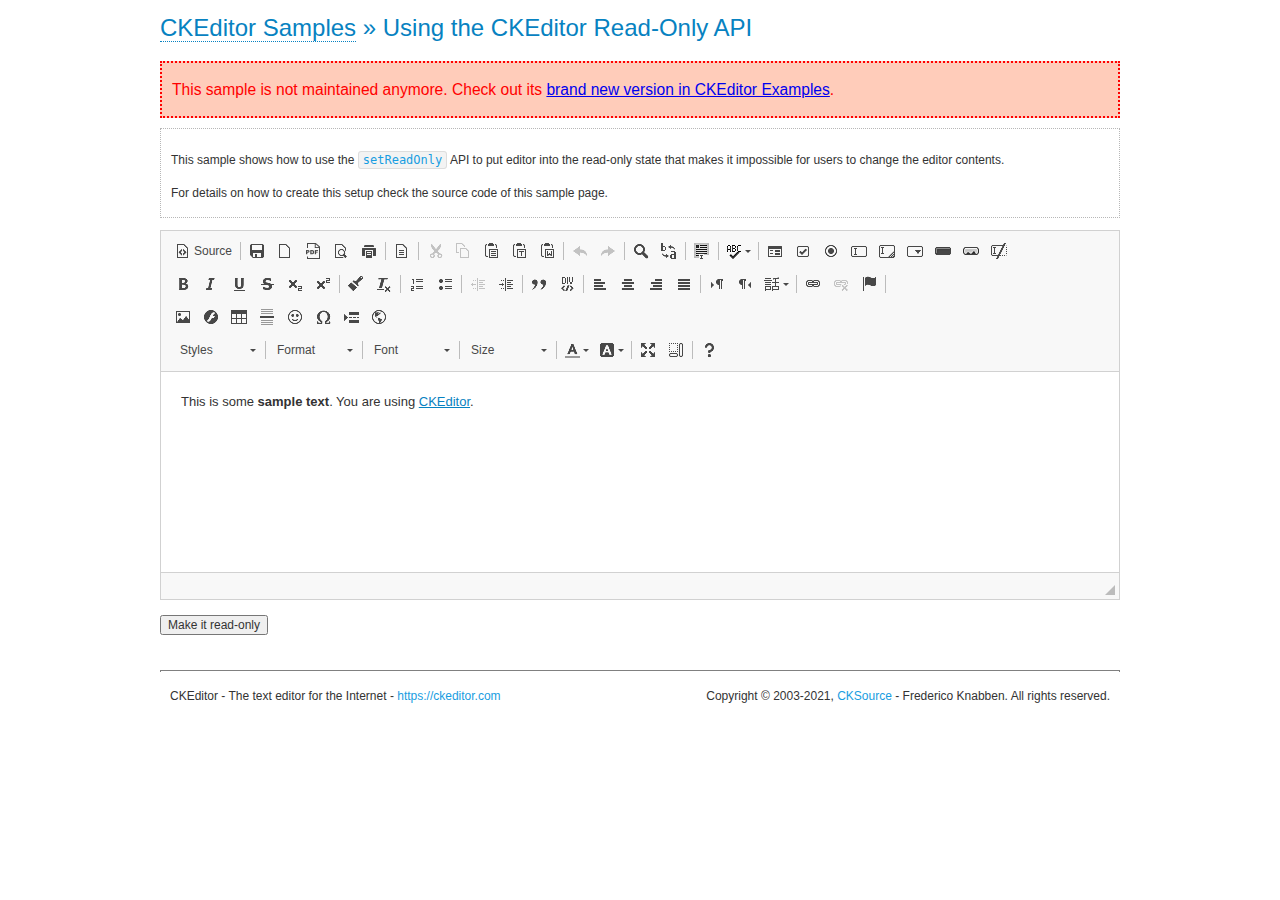
<file: dashboard/assets/js/ckeditor/samples/old/readonly.html>
<!DOCTYPE html>
<!--
Copyright (c) 2003-2021, CKSource - Frederico Knabben. All rights reserved.
For licensing, see LICENSE.md or https://ckeditor.com/legal/ckeditor-oss-license
-->
<html lang="en">
<head>
	<meta charset="utf-8">
	<title>Using the CKEditor Read-Only API &mdash; CKEditor Sample</title>
	<script src="../../ckeditor.js"></script>
	<link rel="stylesheet" href="sample.css">
	<meta name="description" content="Try the latest sample of CKEditor 4 and learn more about customizing your WYSIWYG editor with endless possibilities.">
	<script>

		var editor;

		// The instanceReady event is fired, when an instance of CKEditor has finished
		// its initialization.
		CKEDITOR.on( 'instanceReady', function( ev ) {
			editor = ev.editor;

			// Show this "on" button.
			document.getElementById( 'readOnlyOn' ).style.display = '';

			// Event fired when the readOnly property changes.
			editor.on( 'readOnly', function() {
				document.getElementById( 'readOnlyOn' ).style.display = this.readOnly ? 'none' : '';
				document.getElementById( 'readOnlyOff' ).style.display = this.readOnly ? '' : 'none';
			});
		});

		function toggleReadOnly( isReadOnly ) {
			// Change the read-only state of the editor.
			// https://ckeditor.com/docs/ckeditor4/latest/api/CKEDITOR_editor.html#method-setReadOnly
			editor.setReadOnly( isReadOnly );
		}

	</script>
</head>
<body>
	<h1 class="samples">
		<a href="index.html">CKEditor Samples</a> &raquo; Using the CKEditor Read-Only API
	</h1>
	<div class="warning deprecated">
		This sample is not maintained anymore. Check out its <a href="https://ckeditor.com/docs/ckeditor4/latest/examples/readonly.html">brand new version in CKEditor Examples</a>.
	</div>
	<div class="description">
		<p>
			This sample shows how to use the
			<code><a class="samples" href="https://ckeditor.com/docs/ckeditor4/latest/api/CKEDITOR_editor.html#method-setReadOnly">setReadOnly</a></code>
			API to put editor into the read-only state that makes it impossible for users to change the editor contents.
		</p>
		<p>
			For details on how to create this setup check the source code of this sample page.
		</p>
	</div>
	<form action="sample_posteddata.php" method="post">
		<p>
			<textarea class="ckeditor" id="editor1" name="editor1" cols="100" rows="10">&lt;p&gt;This is some &lt;strong&gt;sample text&lt;/strong&gt;. You are using &lt;a href="https://ckeditor.com/"&gt;CKEditor&lt;/a&gt;.&lt;/p&gt;</textarea>
		</p>
		<p>
			<input id="readOnlyOn" onclick="toggleReadOnly();" type="button" value="Make it read-only" style="display:none">
			<input id="readOnlyOff" onclick="toggleReadOnly( false );" type="button" value="Make it editable again" style="display:none">
		</p>
	</form>
	<div id="footer">
		<hr>
		<p>
			CKEditor - The text editor for the Internet - <a class="samples" href="https://ckeditor.com/">https://ckeditor.com</a>
		</p>
		<p id="copy">
			Copyright &copy; 2003-2021, <a class="samples" href="https://cksource.com/">CKSource</a> - Frederico
			Knabben. All rights reserved.
		</p>
	</div>
</body>
</html>
</file>
<file: dashboard/assets/js/ckeditor/samples/css/samples.css>
/**
 * @license Copyright (c) 2003-2021, CKSource - Frederico Knabben. All rights reserved.
 * For licensing, see LICENSE.md or https://ckeditor.com/legal/ckeditor-oss-license
 */
@media (max-width: 900px) {
  .global-is-mobile-hidden {
    display: none !important;
  }
}
article,
aside,
details,
figcaption,
figure,
footer,
header,
hgroup,
main,
menu,
nav,
section {
  display: block;
}
body,
html {
  margin: 0;
  padding: 0;
  font: 16px / 1.8 Arial, 'Helvetica Neue', Helvetica, sans-serif;
  font-weight: 300;
  color: #575757;
}
.grid-width-10 {
  width: 10%;
}
.grid-width-20 {
  width: 20%;
}
.grid-width-30 {
  width: 30%;
}
.grid-width-40 {
  width: 40%;
}
.grid-width-50 {
  width: 50%;
}
.grid-width-60 {
  width: 60%;
}
.grid-width-70 {
  width: 70%;
}
.grid-width-80 {
  width: 80%;
}
.grid-width-90 {
  width: 90%;
}
.grid-width-100 {
  width: 100%;
}
@media (max-width: 900px) {
  .grid-width-10,
  .grid-width-20,
  .grid-width-30,
  .grid-width-40,
  .grid-width-50,
  .grid-width-60,
  .grid-width-70,
  .grid-width-80,
  .grid-width-90,
  .grid-width-100 {
    width: 100%;
  }
}
*[class*="grid-width"] {
  -webkit-box-sizing: border-box;
  -moz-box-sizing: border-box;
  box-sizing: border-box;
  padding-left: 4%;
  padding-right: 4%;
  float: left;
}
*[class*="grid-width"]:after,
.grid-container:after,
*[class*="grid-width"]:before,
.grid-container:before {
  content: '';
  display: block;
  overflow: hidden;
  visibility: hidden;
  font-size: 0;
  line-height: 0;
  width: 0;
  height: 0;
}
*[class*="grid-width"]:after,
.grid-container:after {
  clear: both;
}
.grid-container {
  -webkit-box-sizing: border-box;
  -moz-box-sizing: border-box;
  box-sizing: border-box;
  margin-left: auto;
  margin-right: auto;
}
.grid-container-nested *[class*="grid-width"]:first-child {
  padding-left: 0;
}
.grid-container-nested *[class*="grid-width"]:last-child {
  padding-right: 0;
}
@media (max-width: 900px) {
  .grid-container-nested *[class*="grid-width"]:first-child {
    padding-left: 4%;
  }
  .grid-container-nested *[class*="grid-width"]:last-child {
    padding-right: 4%;
  }
}
.header-a {
  min-height: 140px;
  overflow: hidden;
}
.header-a .header-a-logo {
  margin: 40px 0 0;
}
@media (max-width: 900px) {
  .header-a .header-a-logo {
    text-align: center;
  }
}
.header-a .header-a-logo img {
  border: transparent;
}
.navigation-a {
  height: 30px;
  background: #3D3D3D;
  position: absolute;
  left: 0;
  right: 0;
  top: 0;
  padding: 0;
  overflow: hidden;
}
@media (max-width: 900px) {
  .navigation-a {
    text-align: center;
  }
}
.navigation-a ul {
  list-style: none;
  margin: 0;
  overflow: hidden;
}
.navigation-a ul li,
.navigation-a ul li a {
  display: inline-block;
}
@media (max-width: 900px) {
  .navigation-a ul {
    width: auto;
    text-overflow: ellipsis;
    white-space: nowrap;
    display: inline-block;
    float: none;
  }
  .navigation-a ul:before,
  .navigation-a ul:after {
    display: none;
  }
}
.navigation-a ul.navigation-a-left {
  text-align: left;
}
@media (max-width: 900px) {
  .navigation-a ul.navigation-a-left {
    padding-right: 0;
  }
}
.navigation-a ul.navigation-a-right {
  text-align: right;
}
@media (max-width: 900px) {
  .navigation-a ul.navigation-a-right {
    padding-left: 23px;
  }
}
.navigation-a ul li + li {
  margin-left: 23px;
}
.navigation-a ul li a {
  font-size: 10px;
  font-size: 0.625rem;
  line-height: 18px;
  line-height: 1.13rem;
  line-height: 30px;
  float: left;
  color: #ddd;
  font-weight: bold;
  text-decoration: none;
  text-transform: uppercase;
}
.navigation-a ul li a:hover {
  cursor: pointer;
  color: #fff;
}
.icon-navigation-a-github:before,
.icon-navigation-a-github:after {
  background-image: url("[data-uri]");
}
.navigation-b {
  text-align: right;
  margin: 52px 0 0;
  overflow: visible;
}
@media (max-width: 900px) {
  .navigation-b {
    text-align: center;
    margin-top: 20px;
    padding: 0;
  }
}
.navigation-b ul {
  padding: 0;
  list-style: none;
  margin: 0;
  overflow: visible;
}
.navigation-b ul li,
.navigation-b ul li a {
  display: inline-block;
}
@media (max-width: 900px) {
  .navigation-b ul {
    display: table;
    width: 100%;
    padding-bottom: 1.5em;
  }
}
@media (max-width: 900px) {
  .navigation-b ul li {
    display: table-row;
  }
}
.navigation-b ul li + li {
  margin-left: 20px;
}
@media (max-width: 900px) {
  .navigation-b ul li + li {
    margin-left: 0;
  }
}
.navigation-b ul li a {
  -webkit-box-sizing: border-box;
  -moz-box-sizing: border-box;
  box-sizing: border-box;
  text-transform: uppercase;
  text-decoration: none;
  outline: none;
}
@media (max-width: 900px) {
  .navigation-b ul li a {
    width: 100%;
    -webkit-border-radius: 0;
    -webkit-background-clip: padding-box;
    -moz-border-radius: 0;
    -moz-background-clip: padding;
    border-radius: 0;
    background-clip: padding-box;
  }
}
.footer-a {
  font-size: 13px;
  font-size: 0.8125rem;
  line-height: 23.4px;
  line-height: 1.46rem;
  padding-top: 2.25em;
  padding-bottom: 2.25em;
  overflow: hidden;
  color: #8a8a8a;
}
.footer-a a {
  color: #0287D0;
  text-decoration: none;
  border-bottom: 1px dotted #0287D0;
}
.footer-a a:hover {
  color: #0277b7;
}
.footer-a p {
  margin: 0;
  display: inline-block;
  text-align: center;
}
.content {
  font-size: 14px;
  font-size: 0.875rem;
  line-height: 25.2px;
  line-height: 1.57rem;
  overflow: hidden;
  padding-top: 1.5em;
  padding-bottom: 1.5em;
}
.content p {
  margin: 0.75em 0;
}
.content ul,
.content ol,
.content pre,
.content blockquote,
.content textarea:not([class^="cke"]),
.content .cke {
  margin: 1.875em 0;
}
.content code,
.content kbd {
  -webkit-border-radius: 3px;
  -webkit-background-clip: padding-box;
  -moz-border-radius: 3px;
  -moz-background-clip: padding;
  border-radius: 3px;
  background-clip: padding-box;
  padding: 3px 4px;
}
.content pre,
.content code,
.content kbd,
.content blockquote {
  background: #f5f5f5;
}
.content blockquote,
.content pre {
  background: none;
  border-left: 4px solid #0287D0;
  padding: 1.5em 2.25em;
}
.content p a,
.content ul a,
.content ol a,
.content blockquote a,
.content h1 a,
.content h2 a,
.content h3 a,
.content h4 a,
.content h5 a {
  color: #0287D0;
  text-decoration: none;
  border-bottom: 1px dotted #0287D0;
}
.content p a:hover,
.content ul a:hover,
.content ol a:hover,
.content blockquote a:hover,
.content h1 a:hover,
.content h2 a:hover,
.content h3 a:hover,
.content h4 a:hover,
.content h5 a:hover {
  color: #0277b7;
}
.content h1,
.content h2,
.content h3,
.content h4,
.content h5 {
  color: #000;
  font-weight: 100;
}
.content h1 code,
.content h2 code,
.content h3 code,
.content h4 code,
.content h5 code,
.content h1 kbd,
.content h2 kbd,
.content h3 kbd,
.content h4 kbd,
.content h5 kbd {
  font-size: inherit;
}
.content h1 a.content-heading-anchor,
.content h2 a.content-heading-anchor,
.content h3 a.content-heading-anchor,
.content h4 a.content-heading-anchor,
.content h5 a.content-heading-anchor {
  font-weight: 100;
  vertical-align: middle;
  opacity: 0;
  border: 0;
}
.content h1:hover a.content-heading-anchor,
.content h2:hover a.content-heading-anchor,
.content h3:hover a.content-heading-anchor,
.content h4:hover a.content-heading-anchor,
.content h5:hover a.content-heading-anchor {
  opacity: 1;
}
.content h1:target a,
.content h2:target a,
.content h3:target a,
.content h4:target a,
.content h5:target a {
  -webkit-animation: targetLinkOpacity 0.5s linear alternate;
  -moz-animation: targetLinkOpacity 0.5s linear alternate;
  -o-animation: targetLinkOpacity 0.5s linear alternate;
  animation: targetLinkOpacity 0.5s linear alternate;
  opacity: 1;
}
.content input,
.content select,
.content textarea:not([class^="cke"]) {
  -webkit-border-radius: 3px;
  -webkit-background-clip: padding-box;
  -moz-border-radius: 3px;
  -moz-background-clip: padding;
  border-radius: 3px;
  background-clip: padding-box;
  -webkit-box-shadow: inset 0 1px 1px rgba(0, 0, 0, 0.08);
  -moz-box-shadow: inset 0 1px 1px rgba(0, 0, 0, 0.08);
  box-shadow: inset 0 1px 1px rgba(0, 0, 0, 0.08);
  font: inherit;
  color: inherit;
  border: 1px solid #D9D9D9;
  padding: .2em .5em;
}
.content input:focus,
.content select:focus,
.content textarea:not([class^="cke"]):focus {
  border-color: #66afe9;
  outline: 0;
  -webkit-box-shadow: inset 0 1px 1px rgba(0, 0, 0, 0.08), 0 0 8px #93c6ef;
  -moz-box-shadow: inset 0 1px 1px rgba(0, 0, 0, 0.08), 0 0 8px #93c6ef;
  box-shadow: inset 0 1px 1px rgba(0, 0, 0, 0.08), 0 0 8px #93c6ef;
}
.content abbr {
  border-bottom: 1px dotted #666;
  cursor: pointer;
}
.content blockquote {
  font-style: italic;
  font-family: Georgia, Times, "Times New Roman", serif;
  font-size: 16px;
  font-size: 1rem;
  line-height: 28.8px;
  line-height: 1.8rem;
}
.content em {
  font-style: italic;
}
.content h1 {
  font-size: 36px;
  font-size: 2.25rem;
  line-height: 64.8px;
  line-height: 4.05rem;
  margin: 1.125em 0 0;
}
.content h2 {
  font-size: 27.2px;
  font-size: 1.7rem;
  line-height: 48.96px;
  line-height: 3.06rem;
  margin: 0.9em 0 0;
}
.content h3 {
  font-size: 24px;
  font-size: 1.5rem;
  line-height: 43.2px;
  line-height: 2.7rem;
  font-weight: 500;
  margin: 0.75em 0 0;
}
.content h4 {
  font-size: 19.2px;
  font-size: 1.2rem;
  line-height: 34.56px;
  line-height: 2.16rem;
  font-weight: 500;
  margin: 0.75em 0 0;
}
.content h5 {
  font-size: 17.6px;
  font-size: 1.1rem;
  line-height: 31.68px;
  line-height: 1.98rem;
  font-weight: 500;
  margin: 0.75em 0 0;
}
.content hr {
  border: 0;
  border-top: 4px solid #D9D9D9;
  margin: 1.5em 0;
}
.content input[type="text"] {
  height: 1.8em;
  line-height: 1.8em;
}
.content input[type="button"] {
  -webkit-appearance: button;
  -moz-appearance: button;
  appearance: button;
}
.content kbd {
  font-size: 12px;
  font-size: 0.75rem;
  line-height: 21.6px;
  line-height: 1.35rem;
  font-family: Arial, 'Helvetica Neue', Helvetica, sans-serif;
  padding: 2px 6px;
  -webkit-box-shadow: 0 0 4px #fff inset, 0 2px 0 #D9D9D9;
  -moz-box-shadow: 0 0 4px #fff inset, 0 2px 0 #D9D9D9;
  box-shadow: 0 0 4px #fff inset, 0 2px 0 #D9D9D9;
}
.content p img {
  vertical-align: middle;
}
.content p pre {
  padding: 1.5em;
}
.content pre {
  padding: 0;
  border: 0;
  tab-size: 4;
  -o-tab-size: 4;
  -moz-tab-size: 4;
}
.content pre,
.content code {
  font-size: 11.89px;
  font-size: 0.743rem;
  line-height: 21.4px;
  line-height: 1.34rem;
  font-family: Consolas, Menlo, Monaco, Lucida Console, Liberation Mono, DejaVu Sans Mono, Bitstream Vera Sans Mono, Courier New, monospace, serif;
}
.content pre a,
.content code a {
  border: 0;
}
.content pre code {
  padding: 0.75em;
  display: block;
}
.content strong {
  color: #000;
}
.content ul ul,
.content ol ul,
.content ul ol,
.content ol ol {
  margin: 0.75em 0;
}
.content ul li,
.content ol li {
  font-size: 14px;
  font-size: 0.875rem;
  line-height: 30.24px;
  line-height: 1.89rem;
}
.content textarea:not([class^="cke"]) {
  width: 100%;
}
.content div.todo {
  border: 2px dotted #444;
  padding: 10px;
  margin: 60px 0 10px 0;
  /* Remove me some day */
}
.content div.todo:before {
  content: "TODO";
  font-weight: bold;
}
body a.button-a,
body button.button-a,
body input.button-a {
  -webkit-border-radius: 3px;
  -webkit-background-clip: padding-box;
  -moz-border-radius: 3px;
  -moz-background-clip: padding;
  border-radius: 3px;
  background-clip: padding-box;
  font-size: 14px;
  font-size: 0.875rem;
  line-height: 25.2px;
  line-height: 1.57rem;
  height: 36px;
  line-height: 36px;
  padding: 0 1.1em;
  font-weight: 700;
  color: #3e3e3e;
  white-space: nowrap;
  text-decoration: none;
  display: inline-block;
  cursor: pointer;
  border: 0;
  vertical-align: middle;
  margin: 1px 0;
  background: transparent;
}
body a.button-a.icon-pos-left,
body button.button-a.icon-pos-left,
body input.button-a.icon-pos-left {
  padding-left: .8em;
}
body a.button-a.icon-pos-right,
body button.button-a.icon-pos-right,
body input.button-a.icon-pos-right {
  padding-right: .8em;
}
body a.button-a.button-a-no-text,
body button.button-a.button-a-no-text,
body input.button-a.button-a-no-text {
  -webkit-border-radius: 100px;
  -webkit-background-clip: padding-box;
  -moz-border-radius: 100px;
  -moz-background-clip: padding;
  border-radius: 100px;
  background-clip: padding-box;
  width: 36px;
  padding: 0;
  text-indent: -999px;
  overflow: hidden;
  position: relative;
  text-align: center;
}
body a.button-a.button-a-no-text:before,
body button.button-a.button-a-no-text:before,
body input.button-a.button-a-no-text:before {
  position: absolute;
  left: 50%;
  top: 50%;
  margin: -9px 0 0 -9px;
}
@media (max-width: 900px) {
  body a.button-a.button-a-mobile-collapsed,
  body button.button-a.button-a-mobile-collapsed,
  body input.button-a.button-a-mobile-collapsed {
    -webkit-border-radius: 100px;
    -webkit-background-clip: padding-box;
    -moz-border-radius: 100px;
    -moz-background-clip: padding;
    border-radius: 100px;
    background-clip: padding-box;
    width: 36px;
    padding: 0;
    text-indent: -999px;
    overflow: hidden;
    position: relative;
    text-align: center;
  }
  body a.button-a.button-a-mobile-collapsed:before,
  body button.button-a.button-a-mobile-collapsed:before,
  body input.button-a.button-a-mobile-collapsed:before {
    position: absolute;
    left: 50%;
    top: 50%;
    margin: -9px 0 0 -9px;
  }
  body a.button-a.button-a-mobile-collapsed:before,
  body button.button-a.button-a-mobile-collapsed:before,
  body input.button-a.button-a-mobile-collapsed:before {
    position: absolute;
    left: 50%;
    top: 50%;
    margin: -9px 0 0 -9px;
  }
}
body a.button-a:active,
body button.button-a:active,
body input.button-a:active,
body a.button-a:hover,
body button.button-a:hover,
body input.button-a:hover {
  color: #fff;
  background: #0277b7;
}
body a.button-a:focus,
body button.button-a:focus,
body input.button-a:focus {
  border-color: #66afe9;
  outline: 0;
  -webkit-box-shadow: inset 0 1px 1px rgba(0, 0, 0, 0.075), 0 0 8px #93c6ef;
  -moz-box-shadow: inset 0 1px 1px rgba(0, 0, 0, 0.075), 0 0 8px #93c6ef;
  box-shadow: inset 0 1px 1px rgba(0, 0, 0, 0.075), 0 0 8px #93c6ef;
}
body a.button-a-soft,
body button.button-a-soft,
body input.button-a-soft {
  background: #e7e7e7;
}
body a.button-a-soft:active,
body button.button-a-soft:active,
body input.button-a-soft:active,
body a.button-a-soft:hover,
body button.button-a-soft:hover,
body input.button-a-soft:hover {
  color: #3e3e3e;
  background: #cecece;
}
body a.button-a-background,
body button.button-a-background,
body input.button-a-background,
body a.navigation-b ul li a:hover,
body button.navigation-b ul li a:hover,
body input.navigation-b ul li a:hover {
  color: #fff;
  background: #0287D0;
}
body a.button-a-background:active,
body button.button-a-background:active,
body input.button-a-background:active,
body a.button-a-background:hover,
body button.button-a-background:hover,
body input.button-a-background:hover,
body a.navigation-b ul li a:hover:active,
body button.navigation-b ul li a:hover:active,
body input.navigation-b ul li a:hover:active,
body a.navigation-b ul li a:hover:hover,
body button.navigation-b ul li a:hover:hover,
body input.navigation-b ul li a:hover:hover {
  color: #fff;
  background: #0277b7;
}
.balloon-a {
  font-size: 12px;
  font-size: 0.75rem;
  line-height: 21.6px;
  line-height: 1.35rem;
  -webkit-border-radius: 3px;
  -webkit-background-clip: padding-box;
  -moz-border-radius: 3px;
  -moz-background-clip: padding;
  border-radius: 3px;
  background-clip: padding-box;
  border-bottom: 3px solid #d4d4d4;
  background: #ebebeb;
  display: inline-block;
  white-space: nowrap;
  padding: .4em 1.2em .2em;
  font-weight: 700;
  position: relative;
  z-index: 1000;
  text-transform: none;
  color: #575757;
}
.balloon-a:hover {
  color: #575757;
}
.balloon-a:before {
  content: '';
  width: 0;
  height: 0;
  border-style: solid;
  position: absolute;
}
.balloon-a-ne:before,
.balloon-a-nw:before {
  top: -13px;
  border-width: 0 9px 15.6px 9px;
  border-color: transparent transparent #ebebeb transparent;
}
.balloon-a-se:before,
.balloon-a-sw:before {
  bottom: -13px;
  border-width: 15.6px 9px 0 9px;
  border-color: #ebebeb transparent transparent transparent;
}
.balloon-a-nw:before,
.balloon-a-sw:before {
  left: 20px;
}
.balloon-a-ne:before,
.balloon-a-se:before {
  right: 20px;
}
.icon-pos-left:before,
.icon-pos-right:after {
  content: '';
  display: inline-block;
  width: 18px;
  height: 18px;
  vertical-align: middle;
  background-repeat: no-repeat;
}
.icon-pos-left:before {
  margin-right: 10px;
}
.icon-pos-right:after {
  margin-left: 10px;
}
.icon-download:before,
.icon-download:after {
  background-image: url("[data-uri]");
}
.icon-question-mark:before,
.icon-question-mark:after {
  background-image: url("[data-uri]");
}
.icon-close:before,
.icon-close:after {
  background-image: url("[data-uri]");
}
.ie8 .switch > * {
  vertical-align: middle;
}
.ie8 .switch input[type="radio"] {
  margin: 0 0.25em;
  display: inline-block;
}
.ie8 .switch label {
  margin-left: 0 !important;
  margin-right: 0 !important;
}
.ie8 .switch label[data-for="1"] {
  float: left;
}
.ie8 .switch label[data-for="2"] {
  float: right;
}
.ie8 .switch .switch-inner {
  display: none;
}
.switch {
  font-size: 14px;
  font-size: 0.875rem;
  line-height: 25.2px;
  line-height: 1.57rem;
  font-weight: bold;
  background-color: #0287D0;
  overflow: hidden;
  display: inline-block;
  padding: 0.75em 0.25em;
  color: #fff;
  -webkit-border-radius: 3px;
  -webkit-background-clip: padding-box;
  -moz-border-radius: 3px;
  -moz-background-clip: padding;
  border-radius: 3px;
  background-clip: padding-box;
  position: relative;
}
.switch input[type="radio"] {
  display: none;
}
.switch label {
  position: relative;
  z-index: 2;
  float: left;
  cursor: pointer;
  padding: 0 0.75em;
}
.switch label:hover {
  text-decoration: underline;
}
.switch .switch-inner {
  float: left;
  background-color: #FFF;
  height: 1.5em;
  width: 4.125em;
  padding: 2px;
  margin: 0 0.25em;
  -webkit-border-radius: 5.5px;
  -webkit-background-clip: padding-box;
  -moz-border-radius: 5.5px;
  -moz-background-clip: padding;
  border-radius: 5.5px;
  background-clip: padding-box;
}
.switch .switch-inner .handler {
  overflow: hidden;
  position: relative;
  display: block;
  height: 1.5em;
  width: 1.5em;
  background: #027dc1;
  -webkit-border-radius: 4.5px;
  -webkit-background-clip: padding-box;
  -moz-border-radius: 4.5px;
  -moz-background-clip: padding;
  border-radius: 4.5px;
  background-clip: padding-box;
}
.switch .switch-inner .handler:before {
  content: '';
  display: block;
  position: absolute;
  top: 0;
  right: 0;
  bottom: 3px;
  left: 0;
  background-color: #0291df;
  -webkit-border-bottom-left-radius: 4.5px;
  -moz-border-radius-bottomleft: 4.5px;
  border-bottom-left-radius: 4.5px;
  -webkit-border-bottom-right-radius: 4.5px;
  -webkit-background-clip: padding-box;
  -moz-border-radius-bottomright: 4.5px;
  -moz-background-clip: padding;
  border-bottom-right-radius: 4.5px;
  background-clip: padding-box;
}
.switch:hover .switch-inner .handler:before {
  background: #029ef3;
}
.switch input[data-num="2"]:checked ~ .switch-inner > .handler {
  margin-left: auto;
}
.switch input[data-num="2"]:checked ~ label[data-for="1"] {
  padding-right: 5.125em;
  margin-right: -4.375em;
}
.switch input[data-num="1"]:checked ~ label[data-for="2"] {
  padding-left: 5.125em;
  margin-left: -4.375em;
}
.toggler {
  -webkit-user-select: none;
  -moz-user-select: none;
  -ms-user-select: none;
  user-select: none;
}
.toggler label {
  cursor: pointer;
}
.toggler [data-collapse] {
  display: inherit;
}
.toggler [data-expand] {
  display: none;
}
.toggler.collapsed [data-collapse] {
  display: none;
}
.toggler.collapsed [data-expand] {
  display: inherit;
}
.toggler-container {
  overflow: hidden;
}
.toggler-container.collapsed {
  height: 0;
}
.icon-toggler-expanded:before,
.icon-toggler-collapsed:before,
.icon-toggler-expanded:after,
.icon-toggler-collapsed:after {
  background-image: url("[data-uri]");
}
.icon-toggler-expanded.icon-light:before,
.icon-toggler-collapsed.icon-light:before,
.icon-toggler-expanded.icon-light:after,
.icon-toggler-collapsed.icon-light:after {
  background-image: url("[data-uri]");
}
.icon-toggler-expanded:before,
.icon-toggler-expanded:after {
  background-position: top left;
}
.icon-toggler-collapsed:before,
.icon-toggler-collapsed:after {
  background-position: bottom left;
}
.modal {
  padding: 20px;
  border-radius: 3px;
  background-color: white;
  max-width: 700px;
  -webkit-box-sizing: border-box;
  -moz-box-sizing: border-box;
  box-sizing: border-box;
  width: 80% !important;
  top: 50% !important;
  -webkit-transform: translate(-50%, -50%) !important;
  -moz-transform: translate(-50%, -50%) !important;
  -ms-transform: translate(-50%, -50%) !important;
  -o-transform: translate(-50%, -50%) !important;
  transform: translate(-50%, -50%) !important;
}
.modal-close {
  -webkit-border-radius: 100px;
  -webkit-background-clip: padding-box;
  -moz-border-radius: 100px;
  -moz-background-clip: padding;
  border-radius: 100px;
  background-clip: padding-box;
  cursor: pointer;
  height: 18px;
  width: 18px;
  position: absolute;
  top: 10px;
  right: 10px;
  font-size: 17px;
  text-align: center;
  line-height: 19px;
  background: #cccccc;
}
main .grid-container,
header .grid-container,
.navigation-a > div,
footer > div {
  max-width: 968px;
}
.header-a {
  margin-top: 30px;
}
.footer-a {
  border-top: 1px solid #D9D9D9;
}
.adjoined-top {
  background-color: #0287D0;
  color: #fff;
}
.adjoined-top .content h1,
.adjoined-top .content h2,
.adjoined-top .content h3,
.adjoined-top .content h4,
.adjoined-top .content h5 {
  color: #fff;
}
.adjoined-top .content p {
  font-size: 18px;
  font-size: 1.125rem;
  line-height: 32.4px;
  line-height: 2.02rem;
  font-weight: 100;
}
.adjoined-top .content p a {
  text-decoration: none;
  border-bottom: 1px dotted #fff;
  color: inherit;
}
.adjoined-top .content p a:hover {
  color: #e6e6e6;
}
.adjoined-top .content button {
  color: #fff;
}
.adjoined-top .content strong {
  color: #fff;
}
.adjoined-top .content code {
  font-size: inherit;
  color: #0287D0;
}
.adjoined-bottom {
  position: relative;
}
.adjoined-bottom:before {
  z-index: -1;
  content: '';
  background: #0287D0;
  position: absolute;
  top: 0;
  left: 0;
  right: 0;
  height: 50%;
}
main .grid-container,
header .grid-container,
.navigation-a > div,
footer > div {
  max-width: 1052px;
}
main .grid-container.freed-width {
  max-width: none;
}
.switch {
  background: #027dc1;
  float: right;
  overflow: visible;
}
.switch .balloon-a {
  position: absolute;
  top: -40px;
  right: 50%;
  margin-right: -15px;
  background: #FFEFC1;
  border-bottom-color: #DCDCA4;
}
.switch .balloon-a:before {
  border-color: #FFEFC1 transparent transparent transparent;
}
#toolbar .editors-container {
  overflow: hidden;
  height: 0;
  transition: height 200ms;
}
#toolbar .editors-container.active {
  height: auto;
}
#main #editor {
  background: #FFF;
  padding: 2% 4%;
  border: dashed 5px #0287D0;
}
#main .adjoined-top:before {
  height: 335px;
}
#toolbar .adjoined-top:before {
  height: 219px;
}
#toolbar .adjoined-top .grid-container-nested {
  height: 147px;
}
.content .grid-switch-magic {
  margin: 3.5em 0 0;
}
#info-box {
  padding-bottom: 0;
}
#info-box > div {
  width: 100%;
  text-align: right;
}
#info-box > div .toggler {
  padding-right: 0;
}
#info-box > div .toggler:hover {
  background: transparent;
  color: #000;
}
#info-box > div .toggler:hover > label {
  text-decoration: underline;
}
#info-box > div h2 {
  float: left;
  margin-top: 0;
}
#info-box > div#instructions-container {
  text-align: left;
}
#toolbarModifierWrapper {
  overflow: hidden;
  height: 0;
  opacity: 0;
  transition: height 200ms;
}
#toolbarModifierWrapper.active {
  height: auto;
  opacity: 1;
}
header {
  overflow: visible;
}
header div.grid-container {
  overflow: visible;
}
header .navigation-b {
  overflow: visible;
}
header .navigation-b ul {
  overflow: visible;
}
header .navigation-b a {
  position: relative;
}
header .balloon-a {
  position: absolute;
  top: 48px;
  left: 50%;
  margin-left: -35px;
}
@media (max-width: 1140px) {
  header .balloon-a {
    left: auto;
    margin-left: auto;
    right: 50%;
    margin-right: -35px;
  }
  header .balloon-a:before {
    left: auto;
    right: 22px;
  }
}
@media (max-width: 900px) {
  header .balloon-a {
    display: none;
  }
}
header .header-a-logo img {
  width: 160px;
  height: 60px;
}

#toolbar .cke_toolbar {
  pointer-events: none;
  -webkit-user-select: none;
  -moz-user-select: none;
  -ms-user-select: none;
  user-select: none;
  cursor: default;
}
.some-toolbar-active .cke_toolbar {
  zoom: 1;
  filter: alpha(opacity=50);
  -webkit-opacity: 0.5;
  -moz-opacity: 0.5;
  opacity: 0.5;
}
.cke_toolbar.active {
  position: relative;
  zoom: 1;
  filter: alpha(opacity=100);
  -webkit-opacity: 1;
  -moz-opacity: 1;
  opacity: 1;
}
.cke_toolbar.active:after {
  content: '';
  display: block;
  position: absolute;
  top: 0;
  right: 6px;
  bottom: 5px;
  left: 0;
  -webkit-border-radius: 5px;
  -webkit-background-clip: padding-box;
  -moz-border-radius: 5px;
  -moz-background-clip: padding;
  border-radius: 5px;
  background-clip: padding-box;
  -webkit-box-shadow: 0px 0px 15px 3px #fff4b0;
  -moz-box-shadow: 0px 0px 15px 3px #fff4b0;
  box-shadow: 0px 0px 15px 3px #fff4b0;
}
.cke_toolbar.active .cke_toolgroup {
  -webkit-box-shadow: none;
  -moz-box-shadow: none;
  box-shadow: none;
  border-color: #e3c300;
}
.cke_toolbar.active .cke_combo,
.cke_toolbar.active .cke_toolgroup {
  position: relative;
  z-index: 2;
}
.cke_toolbar.active .cke_combo_button {
  -webkit-box-shadow: none;
  -moz-box-shadow: none;
  box-shadow: none;
}
.unselectable {
  -webkit-user-select: none;
  -moz-user-select: none;
  -ms-user-select: none;
  user-select: none;
}
.toolbar {
  padding: 5px 0;
  margin-bottom: 2.4em;
  overflow: hidden;
  background: #fff;
}
.toolbar button.button-a.cke_button {
  cursor: pointer;
  display: inline-block;
  padding: 4px 6px;
  outline: 0;
  border: 1px solid #a6a6a6;
}
.toolbar button.button-a.hidden {
  display: none;
}
.toolbar button.button-a.left {
  float: left;
  margin-right: 8px;
}
.toolbar button.button-a.right {
  float: right;
  margin-left: 8px;
}
.toolbar button.button-a .highlight {
  color: #ffefc1;
}
.configContainer.hidden,
.toolbarModifier.hidden,
.toolbarModifier-hints.hidden {
  display: none;
}
.toolbarModifier :focus,
.toolbar button:focus,
.configContainer textarea.configCode:focus {
  outline: none;
}
div.toolbarModifier {
  padding: 0;
  overflow: hidden;
  width: 100%;
  position: relative;
  display: table;
  border-collapse: collapse;
}
div.toolbarModifier ::-moz-focus-inner {
  border: 0;
}
div.toolbarModifier .empty {
  display: none;
}
div.toolbarModifier.empty-visible .empty {
  display: table-row;
  zoom: 1;
  filter: alpha(opacity=60);
  -webkit-opacity: 0.6;
  -moz-opacity: 0.6;
  opacity: 0.6;
}
div.toolbarModifier .empty > p {
  line-height: 31px;
}
div.toolbarModifier > ul {
  padding: 0;
  margin: 0;
  border-top: 1px solid #ccc;
  width: 100%;
}
div.toolbarModifier > ul[data-type="table-header"] {
  display: table-header-group;
}
div.toolbarModifier > ul[data-type="table-body"] {
  display: table-row-group;
}
div.toolbarModifier > ul p {
  padding: 0;
  margin: 0;
}
div.toolbarModifier > ul > li {
  display: table-row;
}
div.toolbarModifier > ul > li[data-type="header"] {
  font-weight: bold;
  user-select: none;
  cursor: default;
}
div.toolbarModifier > ul > li[data-type="group"],
div.toolbarModifier > ul > li[data-type="separator"] {
  border-bottom: 1px solid #ccc;
}
div.toolbarModifier > ul > li[data-type="subgroup"] {
  border-top: 1px solid #eee;
}
div.toolbarModifier > ul > li[data-type="subgroup"]:first-child {
  border-top: none;
}
div.toolbarModifier > ul > li[data-type="group"].active,
div.toolbarModifier > ul > li[data-type="group"]:hover,
div.toolbarModifier > ul > li[data-type="separator"].active,
div.toolbarModifier > ul > li[data-type="separator"]:hover {
  overflow: hidden;
  z-index: 2;
}
div.toolbarModifier > ul > li[data-type="group"].active,
div.toolbarModifier > ul > li[data-type="separator"].active,
div.toolbarModifier > ul > li[data-type="group"].active:hover,
div.toolbarModifier > ul > li[data-type="separator"].active:hover {
  background: #f0fafb;
}
div.toolbarModifier > ul > li[data-type="group"]:hover,
div.toolbarModifier > ul > li[data-type="separator"]:hover {
  background: #fffbe3;
}
div.toolbarModifier > ul > li[data-type="separator"] {
  background: #f5f5f5;
}
div.toolbarModifier > ul > li[data-type="separator"]:after {
  content: '';
  width: 100%;
}
div.toolbarModifier > ul > li[data-type="separator"] > p {
  padding: 2px 5px;
}
div.toolbarModifier > ul > li > p,
div.toolbarModifier > ul > li > ul {
  display: table-cell;
  vertical-align: middle;
}
div.toolbarModifier > ul > li p {
  padding-left: 5px;
  min-width: 200px;
}
div.toolbarModifier > ul > li p span {
  white-space: nowrap;
  cursor: default;
}
div.toolbarModifier > ul > li p span button {
  font-size: 12.666px;
  margin-right: 5px;
  cursor: pointer;
  background: #fff;
  -webkit-border-radius: 5px;
  -webkit-background-clip: padding-box;
  -moz-border-radius: 5px;
  -moz-background-clip: padding;
  border-radius: 5px;
  background-clip: padding-box;
  border: 1px solid #bbb;
  padding: 0 7px;
  line-height: 12px;
  height: 20px;
}
div.toolbarModifier > ul > li p span button:not(.disabled):hover,
div.toolbarModifier > ul > li p span button:not(.disabled):focus {
  color: #fff;
  background-color: #454545;
  border-color: transparent;
}
div.toolbarModifier > ul > li p span button.move.disabled {
  cursor: default;
  zoom: 1;
  filter: alpha(opacity=20);
  -webkit-opacity: 0.2;
  -moz-opacity: 0.2;
  opacity: 0.2;
}
div.toolbarModifier > ul > li ul {
  border-collapse: collapse;
  padding: 0;
  width: 100%;
}
div.toolbarModifier > ul > li ul li {
  display: table-row;
  list-style-type: none;
  line-height: 1;
}
div.toolbarModifier > ul > li ul li[data-type="subgroup"] {
  border-top: 1px solid #ddd;
}
div.toolbarModifier > ul > li ul li[data-type="subgroup"]:first-child {
  border-top: 0;
}
div.toolbarModifier > ul > li ul li[data-type="subgroup"] [data-type="button"] {
  -webkit-border-radius: 3px;
  -webkit-background-clip: padding-box;
  -moz-border-radius: 3px;
  -moz-background-clip: padding;
  border-radius: 3px;
  background-clip: padding-box;
  padding: 0 2px;
}
div.toolbarModifier > ul > li ul li[data-type="subgroup"] [data-type="button"]:focus {
  background: rgba(0, 0, 0, 0.04);
}
div.toolbarModifier > ul > li ul li[data-type="subgroup"] [data-type="button"] input {
  vertical-align: middle;
}
div.toolbarModifier > ul > li ul li > p,
div.toolbarModifier > ul > li ul li > ul {
  display: table-cell;
  vertical-align: middle;
}
div.toolbarModifier > ul > li ul li ul {
  padding: 0;
}
div.toolbarModifier > ul > li ul li ul li {
  padding: 0;
  display: inline-block;
  cursor: pointer;
  margin: 2px 5px 2px 0;
}
div.toolbarModifier > ul > li ul li ul li .cke_combo_text {
  cursor: pointer;
  white-space: nowrap;
}
div.toolbarModifier > ul > li ul li ul li .cke_toolgroup,
div.toolbarModifier > ul > li ul li ul li .cke_combo_button {
  cursor: pointer;
  margin: 0;
  vertical-align: middle;
  border: 1px solid #ddd;
  font-size: 11.41px;
  font-size: 0.713rem;
  line-height: 20.54px;
  line-height: 1.28rem;
}
div.toolbarModifier > .codemirror-wrapper {
  overflow-y: auto;
}
div.toolbarModifier-hints {
  float: right;
  width: 350px;
  min-width: 150px;
  overflow-y: auto;
  margin-left: 1.5em;
}
div.toolbarModifier-hints h3 {
  font-size: 18.08px;
  font-size: 1.13rem;
  line-height: 32.54px;
  line-height: 2.03rem;
  padding: 0.36em 1.5em;
  background: #f5f5f5;
  border-bottom: 1px solid #ddd;
  margin-top: 0;
  margin-bottom: 1.2em;
}
div.toolbarModifier-hints dl {
  margin-bottom: 1.2em;
  overflow: hidden;
}
div.toolbarModifier-hints dl .list-header {
  font-weight: bold;
  border: 0;
  padding-bottom: 0.6em;
}
div.toolbarModifier-hints dl > p {
  text-align: center;
}
div.toolbarModifier-hints dl dt {
  float: left;
  width: 9em;
  clear: both;
  text-align: right;
  border-top: 1px solid #ddd;
  padding-left: 1.5em;
  padding-right: .1em;
  -webkit-box-sizing: border-box;
  -moz-box-sizing: border-box;
  box-sizing: border-box;
}
div.toolbarModifier-hints dl dt code {
  background: none;
  border: none;
  vertical-align: middle;
}
div.toolbarModifier-hints dl dd {
  margin-left: 10em;
  clear: right;
  padding-right: 1.5em;
}
div.toolbarModifier-hints dl dd code {
  line-height: 2.2em;
}
div.toolbarModifier-hints dl dd:after {
  content: '\00a0';
  display: block;
  clear: left;
  float: right;
  height: 0;
  width: 0;
}
.toolbarModifier-hints,
.configContainer textarea.configCode,
.CodeMirror {
  -webkit-border-radius: 3px;
  -webkit-background-clip: padding-box;
  -moz-border-radius: 3px;
  -moz-background-clip: padding;
  border-radius: 3px;
  background-clip: padding-box;
  border: 1px solid #ccc;
  font-size: 13.01px;
  font-size: 0.813rem;
  line-height: 23.42px;
  line-height: 1.46rem;
}
.configContainer textarea.configCode,
.CodeMirror pre,
.CodeMirror-linenumber {
  font-size: 13.01px;
  font-size: 0.813rem;
  line-height: 23.42px;
  line-height: 1.46rem;
  font-family: Consolas, Menlo, Monaco, Lucida Console, Liberation Mono, DejaVu Sans Mono, Bitstream Vera Sans Mono, Courier New, monospace, serif;
}
.CodeMirror pre {
  border: none;
  padding: 0;
  margin: 0;
}
.configContainer textarea.configCode {
  -webkit-box-sizing: border-box;
  -moz-box-sizing: border-box;
  box-sizing: border-box;
  color: #575757;
  padding: 10px;
  width: 100%;
  min-height: 500px;
  margin: 0;
  resize: none;
  outline: none;
  -moz-tab-size: 4;
  tab-size: 4;
  white-space: pre;
  word-wrap: normal;
  overflow: auto;
}
.CodeMirror-hints.toolbar-modifier {
  padding: 0;
  color: #575757;
  font-size: 14px;
  font-size: 0.875rem;
  line-height: 25.2px;
  line-height: 1.57rem;
  font-family: Consolas, Menlo, Monaco, Lucida Console, Liberation Mono, DejaVu Sans Mono, Bitstream Vera Sans Mono, Courier New, monospace, serif;
}
.CodeMirror-hints.toolbar-modifier .CodeMirror-hint-active {
  color: #575757;
  background: #f0fafb;
}
.CodeMirror-hints.toolbar-modifier > li:hover {
  background: #fffbe3;
}
/* Text modifier */
#toolbarModifierWrapper {
  margin-bottom: 1.2em;
}
#toolbarModifierWrapper .invalid .CodeMirror {
  background: #fff8f8;
  border-color: red;
}
#toolbarModifierWrapper .CodeMirror {
  height: auto;
  padding: 0 0.6em;
}
.staticContainer {
  position: fixed;
  top: 0;
  width: 100%;
  z-index: 10;
}
.staticContainer > .grid-container {
  max-width: 1052px;
}
.staticContainer > .grid-container .inner {
  background: #fff;
}
.staticContainer > .grid-container .inner .toolbar {
  margin-bottom: 0;
}
#help {
  position: relative;
  top: -15px;
  left: -5px;
}
#help-content {
  display: none;
}
/*# sourceMappingURL=[data-uri] */
</file>
<file: dashboard/assets/js/ckeditor/samples/toolbarconfigurator/lib/codemirror/neo.css>
/* neo theme for codemirror */

/* Color scheme */

.cm-s-neo.CodeMirror {
  background-color:#ffffff;
  color:#2e383c;
  line-height:1.4375;
}
.cm-s-neo .cm-comment {color:#75787b}
.cm-s-neo .cm-keyword, .cm-s-neo .cm-property {color:#1d75b3}
.cm-s-neo .cm-atom,.cm-s-neo .cm-number {color:#75438a}
.cm-s-neo .cm-node,.cm-s-neo .cm-tag {color:#9c3328}
.cm-s-neo .cm-string {color:#b35e14}
.cm-s-neo .cm-variable,.cm-s-neo .cm-qualifier {color:#047d65}


/* Editor styling */

.cm-s-neo pre {
  padding:0;
}

.cm-s-neo .CodeMirror-gutters {
  border:none;
  border-right:10px solid transparent;
  background-color:transparent;
}

.cm-s-neo .CodeMirror-linenumber {
  padding:0;
  color:#e0e2e5;
}

.cm-s-neo .CodeMirror-guttermarker { color: #1d75b3; }
.cm-s-neo .CodeMirror-guttermarker-subtle { color: #e0e2e5; }
</file>
<file: dashboard/assets/js/ckeditor/samples/old/sample.css>
/*
Copyright (c) 2003-2021, CKSource - Frederico Knabben. All rights reserved.
For licensing, see LICENSE.md or https://ckeditor.com/legal/ckeditor-oss-license
*/

html, body, h1, h2, h3, h4, h5, h6, div, span, blockquote, p, address, form, fieldset, img, ul, ol, dl, dt, dd, li, hr, table, td, th, strong, em, sup, sub, dfn, ins, del, q, cite, var, samp, code, kbd, tt, pre
{
	line-height: 1.5;
}

body
{
	padding: 10px 30px;
}

input, textarea, select, option, optgroup, button, td, th
{
	font-size: 100%;
}

pre
{
	-moz-tab-size: 4;
	tab-size: 4;
}

pre, code, kbd, samp, tt
{
	font-family: monospace,monospace;
	font-size: 1em;
}

body {
	width: 960px;
	margin: 0 auto;
}

code
{
	background: #f3f3f3;
	border: 1px solid #ddd;
	padding: 1px 4px;
	border-radius: 3px;
}

abbr
{
	border-bottom: 1px dotted #555;
	cursor: pointer;
}

.new, .beta
{
	text-transform: uppercase;
	font-size: 10px;
	font-weight: bold;
	padding: 1px 4px;
	margin: 0 0 0 5px;
	color: #fff;
	float: right;
	border-radius: 3px;
}

.new
{
	background: #FF7E00;
	border: 1px solid #DA8028;
	text-shadow: 0 1px 0 #C97626;

	box-shadow: 0 2px 3px 0 #FFA54E inset;
}

.beta
{
	background: #18C0DF;
	border: 1px solid #19AAD8;
	text-shadow: 0 1px 0 #048CAD;
	font-style: italic;

	box-shadow: 0 2px 3px 0 #50D4FD inset;
}

h1.samples
{
	color: #0782C1;
	font-size: 200%;
	font-weight: normal;
	margin: 0;
	padding: 0;
}

h1.samples a
{
	color: #0782C1;
	text-decoration: none;
	border-bottom: 1px dotted #0782C1;
}

.samples a:hover
{
	border-bottom: 1px dotted #0782C1;
}

h2.samples
{
	color: #000000;
	font-size: 130%;
	margin: 15px 0 0 0;
	padding: 0;
}

p, blockquote, address, form, pre, dl, h1.samples, h2.samples
{
	margin-bottom: 15px;
}

ul.samples
{
	margin-bottom: 15px;
}

.clear
{
	clear: both;
}

fieldset
{
	margin: 0;
	padding: 10px;
}

body, input, textarea
{
	color: #333333;
	font-family: Arial, Helvetica, sans-serif;
}

body
{
	font-size: 75%;
}

a.samples
{
	color: #189DE1;
	text-decoration: none;
}

form
{
	margin: 0;
	padding: 0;
}

pre.samples
{
	background-color: #F7F7F7;
	border: 1px solid #D7D7D7;
	overflow: auto;
	padding: 0.25em;
	white-space: pre-wrap; /* CSS 2.1 */
	word-wrap: break-word; /* IE7 */
}

#footer
{
	clear: both;
	padding-top: 10px;
}

#footer hr
{
	margin: 10px 0 15px 0;
	height: 1px;
	border: solid 1px gray;
	border-bottom: none;
}

#footer p
{
	margin: 0 10px 10px 10px;
	float: left;
}

#footer #copy
{
	float: right;
}

#outputSample
{
	width: 100%;
	table-layout: fixed;
}

#outputSample thead th
{
	color: #dddddd;
	background-color: #999999;
	padding: 4px;
	white-space: nowrap;
}

#outputSample tbody th
{
	vertical-align: top;
	text-align: left;
}

#outputSample pre
{
	margin: 0;
	padding: 0;
}

.description
{
	border: 1px dotted #B7B7B7;
	margin-bottom: 10px;
	padding: 10px 10px 0;
	overflow: hidden;
}

label
{
	display: block;
	margin-bottom: 6px;
}

/**
 *	CKEditor editables are automatically set with the "cke_editable" class
 *	plus cke_editable_(inline|themed) depending on the editor type.
 */

/* Style a bit the inline editables. */
.cke_editable.cke_editable_inline
{
	cursor: pointer;
}

/* Once an editable element gets focused, the "cke_focus" class is
   added to it, so we can style it differently. */
.cke_editable.cke_editable_inline.cke_focus
{
	box-shadow: inset 0px 0px 20px 3px #ddd, inset 0 0 1px #000;
	outline: none;
	background: #eee;
	cursor: text;
}

/* Avoid pre-formatted overflows inline editable. */
.cke_editable_inline pre
{
	white-space: pre-wrap;
	word-wrap: break-word;
}

/**
 *	Samples index styles.
 */

.twoColumns,
.twoColumnsLeft,
.twoColumnsRight
{
	overflow: hidden;
}

.twoColumnsLeft,
.twoColumnsRight
{
	width: 45%;
}

.twoColumnsLeft
{
	float: left;
}

.twoColumnsRight
{
	float: right;
}

dl.samples
{
	padding: 0 0 0 40px;
}
dl.samples > dt
{
	display: list-item;
	list-style-type: disc;
	list-style-position: outside;
	margin: 0 0 3px;
}
dl.samples > dd
{
	margin: 0 0 3px;
}
.warning
{
	color: #ff0000;
	background-color: #FFCCBA;
	border: 2px dotted #ff0000;
	padding: 15px 10px;
	margin: 10px 0;
}

.warning.deprecated {
	font-size: 1.3em;
}

/* Used on inline samples */

blockquote
{
	font-style: italic;
	font-family: Georgia, Times, "Times New Roman", serif;
	padding: 2px 0;
	border-style: solid;
	border-color: #ccc;
	border-width: 0;
}

.cke_contents_ltr blockquote
{
	padding-left: 20px;
	padding-right: 8px;
	border-left-width: 5px;
}

.cke_contents_rtl blockquote
{
	padding-left: 8px;
	padding-right: 20px;
	border-right-width: 5px;
}

img.right {
	border: 1px solid #ccc;
	float: right;
	margin-left: 15px;
	padding: 5px;
}

img.left {
	border: 1px solid #ccc;
	float: left;
	margin-right: 15px;
	padding: 5px;
}

.marker
{
	background-color: Yellow;
}
</file>
<file: dashboard/assets/js/ckeditor/samples/toolbarconfigurator/lib/codemirror/codemirror.css>
/* BASICS */

.CodeMirror {
  /* Set height, width, borders, and global font properties here */
  font-family: monospace;
  height: 300px;
  color: black;
}

/* PADDING */

.CodeMirror-lines {
  padding: 4px 0; /* Vertical padding around content */
}
.CodeMirror pre {
  padding: 0 4px; /* Horizontal padding of content */
}

.CodeMirror-scrollbar-filler, .CodeMirror-gutter-filler {
  background-color: white; /* The little square between H and V scrollbars */
}

/* GUTTER */

.CodeMirror-gutters {
  border-right: 1px solid #ddd;
  background-color: #f7f7f7;
  white-space: nowrap;
}
.CodeMirror-linenumbers {}
.CodeMirror-linenumber {
  padding: 0 3px 0 5px;
  min-width: 20px;
  text-align: right;
  color: #999;
  white-space: nowrap;
}

.CodeMirror-guttermarker { color: black; }
.CodeMirror-guttermarker-subtle { color: #999; }

/* CURSOR */

.CodeMirror div.CodeMirror-cursor {
  border-left: 1px solid black;
}
/* Shown when moving in bi-directional text */
.CodeMirror div.CodeMirror-secondarycursor {
  border-left: 1px solid silver;
}
.CodeMirror.cm-fat-cursor div.CodeMirror-cursor {
  width: auto;
  border: 0;
  background: #7e7;
}
.CodeMirror.cm-fat-cursor div.CodeMirror-cursors {
  z-index: 1;
}

.cm-animate-fat-cursor {
  width: auto;
  border: 0;
  -webkit-animation: blink 1.06s steps(1) infinite;
  -moz-animation: blink 1.06s steps(1) infinite;
  animation: blink 1.06s steps(1) infinite;
}
@-moz-keyframes blink {
  0% { background: #7e7; }
  50% { background: none; }
  100% { background: #7e7; }
}
@-webkit-keyframes blink {
  0% { background: #7e7; }
  50% { background: none; }
  100% { background: #7e7; }
}
@keyframes blink {
  0% { background: #7e7; }
  50% { background: none; }
  100% { background: #7e7; }
}

/* Can style cursor different in overwrite (non-insert) mode */
div.CodeMirror-overwrite div.CodeMirror-cursor {}

.cm-tab { display: inline-block; text-decoration: inherit; }

.CodeMirror-ruler {
  border-left: 1px solid #ccc;
  position: absolute;
}

/* DEFAULT THEME */

.cm-s-default .cm-keyword {color: #708;}
.cm-s-default .cm-atom {color: #219;}
.cm-s-default .cm-number {color: #164;}
.cm-s-default .cm-def {color: #00f;}
.cm-s-default .cm-variable,
.cm-s-default .cm-punctuation,
.cm-s-default .cm-property,
.cm-s-default .cm-operator {}
.cm-s-default .cm-variable-2 {color: #05a;}
.cm-s-default .cm-variable-3 {color: #085;}
.cm-s-default .cm-comment {color: #a50;}
.cm-s-default .cm-string {color: #a11;}
.cm-s-default .cm-string-2 {color: #f50;}
.cm-s-default .cm-meta {color: #555;}
.cm-s-default .cm-qualifier {color: #555;}
.cm-s-default .cm-builtin {color: #30a;}
.cm-s-default .cm-bracket {color: #997;}
.cm-s-default .cm-tag {color: #170;}
.cm-s-default .cm-attribute {color: #00c;}
.cm-s-default .cm-header {color: blue;}
.cm-s-default .cm-quote {color: #090;}
.cm-s-default .cm-hr {color: #999;}
.cm-s-default .cm-link {color: #00c;}

.cm-negative {color: #d44;}
.cm-positive {color: #292;}
.cm-header, .cm-strong {font-weight: bold;}
.cm-em {font-style: italic;}
.cm-link {text-decoration: underline;}
.cm-strikethrough {text-decoration: line-through;}

.cm-s-default .cm-error {color: #f00;}
.cm-invalidchar {color: #f00;}

.CodeMirror-composing { border-bottom: 2px solid; }

/* Default styles for common addons */

div.CodeMirror span.CodeMirror-matchingbracket {color: #0f0;}
div.CodeMirror span.CodeMirror-nonmatchingbracket {color: #f22;}
.CodeMirror-matchingtag { background: rgba(255, 150, 0, .3); }
.CodeMirror-activeline-background {background: #e8f2ff;}

/* STOP */

/* The rest of this file contains styles related to the mechanics of
   the editor. You probably shouldn't touch them. */

.CodeMirror {
  position: relative;
  overflow: hidden;
  background: white;
}

.CodeMirror-scroll {
  overflow: scroll !important; /* Things will break if this is overridden */
  /* 30px is the magic margin used to hide the element's real scrollbars */
  /* See overflow: hidden in .CodeMirror */
  margin-bottom: -30px; margin-right: -30px;
  padding-bottom: 30px;
  height: 100%;
  outline: none; /* Prevent dragging from highlighting the element */
  position: relative;
}
.CodeMirror-sizer {
  position: relative;
  border-right: 30px solid transparent;
}

/* The fake, visible scrollbars. Used to force redraw during scrolling
   before actuall scrolling happens, thus preventing shaking and
   flickering artifacts. */
.CodeMirror-vscrollbar, .CodeMirror-hscrollbar, .CodeMirror-scrollbar-filler, .CodeMirror-gutter-filler {
  position: absolute;
  z-index: 6;
  display: none;
}
.CodeMirror-vscrollbar {
  right: 0; top: 0;
  overflow-x: hidden;
  overflow-y: scroll;
}
.CodeMirror-hscrollbar {
  bottom: 0; left: 0;
  overflow-y: hidden;
  overflow-x: scroll;
}
.CodeMirror-scrollbar-filler {
  right: 0; bottom: 0;
}
.CodeMirror-gutter-filler {
  left: 0; bottom: 0;
}

.CodeMirror-gutters {
  position: absolute; left: 0; top: 0;
  z-index: 3;
}
.CodeMirror-gutter {
  white-space: normal;
  height: 100%;
  display: inline-block;
  margin-bottom: -30px;
  /* Hack to make IE7 behave */
  *zoom:1;
  *display:inline;
}
.CodeMirror-gutter-wrapper {
  position: absolute;
  z-index: 4;
  height: 100%;
}
.CodeMirror-gutter-elt {
  position: absolute;
  cursor: default;
  z-index: 4;
}
.CodeMirror-gutter-wrapper {
  -webkit-user-select: none;
  -moz-user-select: none;
  user-select: none;
}

.CodeMirror-lines {
  cursor: text;
  min-height: 1px; /* prevents collapsing before first draw */
}
.CodeMirror pre {
  /* Reset some styles that the rest of the page might have set */
  -moz-border-radius: 0; -webkit-border-radius: 0; border-radius: 0;
  border-width: 0;
  background: transparent;
  font-family: inherit;
  font-size: inherit;
  margin: 0;
  white-space: pre;
  word-wrap: normal;
  line-height: inherit;
  color: inherit;
  z-index: 2;
  position: relative;
  overflow: visible;
  -webkit-tap-highlight-color: transparent;
}
.CodeMirror-wrap pre {
  word-wrap: break-word;
  white-space: pre-wrap;
  word-break: normal;
}

.CodeMirror-linebackground {
  position: absolute;
  left: 0; right: 0; top: 0; bottom: 0;
  z-index: 0;
}

.CodeMirror-linewidget {
  position: relative;
  z-index: 2;
  overflow: auto;
}

.CodeMirror-widget {}

.CodeMirror-code {
  outline: none;
}

/* Force content-box sizing for the elements where we expect it */
.CodeMirror-scroll,
.CodeMirror-sizer,
.CodeMirror-gutter,
.CodeMirror-gutters,
.CodeMirror-linenumber {
  -moz-box-sizing: content-box;
  box-sizing: content-box;
}

.CodeMirror-measure {
  position: absolute;
  width: 100%;
  height: 0;
  overflow: hidden;
  visibility: hidden;
}
.CodeMirror-measure pre { position: static; }

.CodeMirror div.CodeMirror-cursor {
  position: absolute;
  border-right: none;
  width: 0;
}

div.CodeMirror-cursors {
  visibility: hidden;
  position: relative;
  z-index: 3;
}
.CodeMirror-focused div.CodeMirror-cursors {
  visibility: visible;
}

.CodeMirror-selected { background: #d9d9d9; }
.CodeMirror-focused .CodeMirror-selected { background: #d7d4f0; }
.CodeMirror-crosshair { cursor: crosshair; }
.CodeMirror ::selection { background: #d7d4f0; }
.CodeMirror ::-moz-selection { background: #d7d4f0; }

.cm-searching {
  background: #ffa;
  background: rgba(255, 255, 0, .4);
}

/* IE7 hack to prevent it from returning funny offsetTops on the spans */
.CodeMirror span { *vertical-align: text-bottom; }

/* Used to force a border model for a node */
.cm-force-border { padding-right: .1px; }

@media print {
  /* Hide the cursor when printing */
  .CodeMirror div.CodeMirror-cursors {
    visibility: hidden;
  }
}

/* See issue #2901 */
.cm-tab-wrap-hack:after { content: ''; }

/* Help users use markselection to safely style text background */
span.CodeMirror-selectedtext { background: none; }
</file>
<file: dashboard/assets/js/ckeditor/samples/toolbarconfigurator/lib/codemirror/show-hint.css>
.CodeMirror-hints {
  position: absolute;
  z-index: 10;
  overflow: hidden;
  list-style: none;

  margin: 0;
  padding: 2px;

  -webkit-box-shadow: 2px 3px 5px rgba(0,0,0,.2);
  -moz-box-shadow: 2px 3px 5px rgba(0,0,0,.2);
  box-shadow: 2px 3px 5px rgba(0,0,0,.2);
  border-radius: 3px;
  border: 1px solid silver;

  background: white;
  font-size: 90%;
  font-family: monospace;

  max-height: 20em;
  overflow-y: auto;
}

.CodeMirror-hint {
  margin: 0;
  padding: 0 4px;
  border-radius: 2px;
  max-width: 19em;
  overflow: hidden;
  white-space: pre;
  color: black;
  cursor: pointer;
}

li.CodeMirror-hint-active {
  background: #08f;
  color: white;
}
</file>
<file: dashboard/assets/js/ckeditor/samples/toolbarconfigurator/css/fontello.css>
@font-face {
  font-family: 'fontello';
  src: url('../font/fontello.eot?89024372');
  src: url('../font/fontello.eot?89024372#iefix') format('embedded-opentype'),
       url('../font/fontello.woff?89024372') format('woff'),
       url('../font/fontello.ttf?89024372') format('truetype'),
       url('../font/fontello.svg?89024372#fontello') format('svg');
  font-weight: normal;
  font-style: normal;
}
/* Chrome hack: SVG is rendered more smooth in Windozze. 100% magic, uncomment if you need it. */
/* Note, that will break hinting! In other OS-es font will be not as sharp as it could be */
/*
@media screen and (-webkit-min-device-pixel-ratio:0) {
  @font-face {
    font-family: 'fontello';
    src: url('../font/fontello.svg?89024372#fontello') format('svg');
  }
}
*/

 [class^="icon-"]:before, [class*=" icon-"]:before {
  font-family: "fontello";
  font-style: normal;
  font-weight: normal;
  speak: none;

  display: inline-block;
  text-decoration: inherit;
  width: 1em;
  margin-right: .2em;
  text-align: center;
  /* opacity: .8; */

  /* For safety - reset parent styles, that can break glyph codes*/
  font-variant: normal;
  text-transform: none;

  /* fix buttons height, for twitter bootstrap */
  line-height: 1em;

  /* Animation center compensation - margins should be symmetric */
  /* remove if not needed */
  margin-left: .2em;

  /* you can be more comfortable with increased icons size */
  /* font-size: 120%; */

  /* Uncomment for 3D effect */
  /* text-shadow: 1px 1px 1px rgba(127, 127, 127, 0.3); */
}

.icon-trash:before { content: '\e802'; } /* '' */
.icon-down-big:before { content: '\e800'; } /* '' */
.icon-up-big:before { content: '\e801'; } /* '' */
</file>
